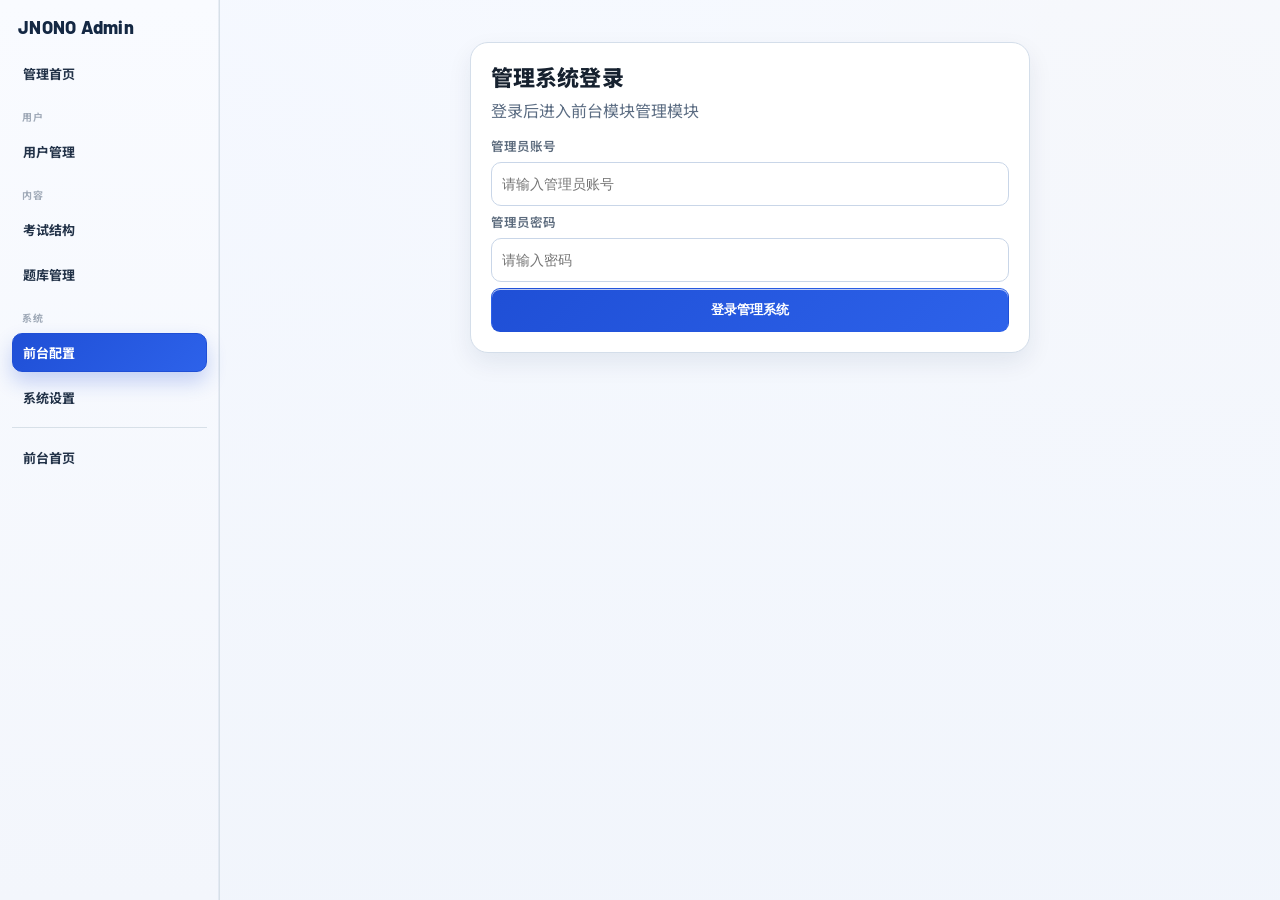
<file: admin-dashboard.html>
<!doctype html>
<html lang="zh-CN">
<head>
  <meta name="robots" content="noindex,nofollow">
  <meta charset="UTF-8" />
  <meta name="viewport" content="width=device-width, initial-scale=1.0" />
  <title>JNONO | 前台配置</title>
  <link rel="preconnect" href="https://fonts.googleapis.com" />
  <link rel="preconnect" href="https://fonts.gstatic.com" crossorigin />
  <link href="https://fonts.googleapis.com/css2?family=Noto+Sans+SC:wght@400;500;700;800&family=Barlow:wght@600;700;800&display=swap" rel="stylesheet" />
  <link rel="stylesheet" href="/styles.css?v=20260818c" />
</head>
<body class="admin-shell">
  <div class="admin-layout">
    <aside class="admin-sidebar">
      <div class="admin-sidebar-brand">JNONO Admin</div>
      <nav class="admin-sidebar-nav">
        <a href="/admin.html">管理首页</a>
        <span class="admin-nav-label">用户</span>
        <a href="/admin-members.html">用户管理</a>
        <span class="admin-nav-label">内容</span>
        <a href="/admin-structure.html">考试结构</a>
        <a href="/admin-questions.html">题库管理</a>
        <span class="admin-nav-label">系统</span>
        <a class="active" href="/admin-dashboard.html">前台配置</a>
        <a href="/admin-settings.html">系统设置</a>
        <hr class="admin-nav-divider" />
        <a href="/">前台首页</a>
      </nav>
      <div class="auth-actions admin-sidebar-auth">
        <span id="adminWelcome" class="welcome hidden"></span>
        <button class="btn ghost hidden" id="adminLogoutBtn">退出管理</button>
      </div>
    </aside>

    <main class="admin-content">
      <section id="adminLoginPanel" class="panel" style="max-width:560px;margin:30px auto 0;">
        <div class="panel-head">
          <h2>管理系统登录</h2>
          <p>登录后进入前台模块管理模块</p>
        </div>
        <form id="adminLoginForm" class="login-form" style="margin-top:14px;">
          <label>
            管理员账号
            <input id="adminEmailInput" type="email" required placeholder="请输入管理员账号" />
          </label>
          <label>
            管理员密码
            <input id="adminPasswordInput" type="password" required placeholder="请输入密码" />
          </label>
          <button class="btn primary" type="submit">登录管理系统</button>
        </form>
        <p id="adminLoginError" class="login-error hidden" style="color:#be2f2f"></p>
      </section>

      <section id="adminPanel" class="panel hidden">
        <div class="panel-head">
          <h2>前台模块管理（Dashboard）</h2>
          <p>控制前台首页/导航模块显示、可见范围、排序和跳转目标。</p>
        </div>

        <div class="panel" style="margin-top:12px;padding:14px;">
          <div class="panel-head">
            <h2>首页模块管理（Dashboard Modules）</h2>
            <p>控制前台 Dashboard 卡片的显示、排序、可见用户类型和跳转目标。</p>
          </div>
          <div class="filters">
            <label>
              module_code
              <input id="dashboardModuleCodeInput" type="text" placeholder="例如：resources_center" />
            </label>
            <label>
              模块标题
              <input id="dashboardModuleTitleInput" type="text" placeholder="例如：Resources" />
            </label>
            <label>
              module_type
              <select id="dashboardModuleTypeInput">
                <option value="exam_card">exam_card</option>
                <option value="practice_center">practice_center</option>
                <option value="mock_exam_entry">mock_exam_entry</option>
                <option value="progress_tracker">progress_tracker</option>
                <option value="course_video">course_video</option>
                <option value="course_audio">course_audio</option>
                <option value="live_stream">live_stream</option>
                <option value="resources">resources</option>
                <option value="account_settings">account_settings</option>
                <option value="custom_link">custom_link</option>
              </select>
            </label>
            <label>
              route_type
              <select id="dashboardRouteTypeInput">
                <option value="internal_page">internal_page</option>
                <option value="exam_home">exam_home</option>
                <option value="category_practice">category_practice</option>
                <option value="mock_exam">mock_exam</option>
                <option value="placeholder">placeholder</option>
                <option value="external_link">external_link</option>
              </select>
            </label>
            <label>
              route_target
              <input id="dashboardRouteTargetInput" type="text" placeholder="例如：practice_center / https://..." />
            </label>
            <label>
              linked_exam_code（可选）
              <input id="dashboardLinkedExamCodeInput" type="text" placeholder="例如：ca_general_b" />
            </label>
            <label>
              visible_for_exam_codes（逗号分隔）
              <input id="dashboardVisibleExamCodesInput" type="text" placeholder="例如：LAW_BUSINESS,B_GENERAL" />
            </label>
            <label>
              visible_for_membership_tiers（逗号分隔）
              <input id="dashboardVisibleTiersInput" type="text" placeholder="例如：pro_599,ai_999" />
            </label>
            <label>
              排序
              <input id="dashboardSortOrderInput" type="number" value="100" />
            </label>
            <label>
              badge_text
              <input id="dashboardBadgeTextInput" type="text" placeholder="例如：Coming Soon" />
            </label>
            <label class="toggle" style="align-self:flex-end;">
              <input id="dashboardModuleEnabledInput" type="checkbox" checked />
              <span>启用模块</span>
            </label>
            <label class="toggle" style="align-self:flex-end;">
              <input id="dashboardModulePlaceholderInput" type="checkbox" />
              <span>占位模块</span>
            </label>
          </div>
          <div class="catalog-actions">
            <button class="btn primary" id="createDashboardModuleBtn">新增模块</button>
            <button class="btn" id="reloadDashboardModulesBtn">刷新模块列表</button>
          </div>
          <div class="table-wrap table-scroll table-scroll-lg" style="margin-top:10px;">
            <table class="admin-table">
              <thead>
                <tr>
                  <th>module_code</th>
                  <th>标题</th>
                  <th>type</th>
                  <th>route</th>
                  <th>visible exam codes</th>
                  <th>tiers</th>
                  <th>排序</th>
                  <th>启用</th>
                  <th>操作</th>
                </tr>
              </thead>
              <tbody id="dashboardModulesTbody"></tbody>
            </table>
          </div>
          <p id="dashboardModulesMsg" class="register-success hidden" style="margin-top:8px;"></p>
        </div>

        <div class="panel" style="margin-top:12px;padding:14px;">
          <div class="panel-head">
            <h2>课程模块占位管理（Video / Audio / Live）</h2>
            <p>先维护可扩展内容结构与入口，不做播放器/直播实现。</p>
          </div>
          <div class="filters">
            <label>
              content_code
              <input id="courseContentCodeInput" type="text" placeholder="例如：video_law_intro" />
            </label>
            <label>
              标题
              <input id="courseContentTitleInput" type="text" placeholder="例如：Law Business 速览课" />
            </label>
            <label>
              content_type
              <select id="courseContentTypeInput">
                <option value="video">video</option>
                <option value="audio">audio</option>
                <option value="live">live</option>
              </select>
            </label>
            <label>
              linked_exam_code（可选）
              <input id="courseLinkedExamCodeInput" type="text" placeholder="例如：ca_general_b" />
            </label>
            <label>
              access_tier（可选）
              <select id="courseAccessTierInput">
                <option value="">不限</option>
                <option value="free">free</option>
                <option value="basic_399">basic_399</option>
                <option value="pro_599">pro_599</option>
                <option value="ai_999">ai_999</option>
              </select>
            </label>
            <label>
              排序
              <input id="courseSortOrderInput" type="number" value="100" />
            </label>
            <label class="toggle" style="align-self:flex-end;">
              <input id="courseEnabledInput" type="checkbox" checked />
              <span>启用</span>
            </label>
            <label class="toggle" style="align-self:flex-end;">
              <input id="coursePlaceholderInput" type="checkbox" checked />
              <span>占位</span>
            </label>
            <label style="flex:1 1 420px;">
              描述
              <input id="courseDescriptionInput" type="text" placeholder="例如：即将上线，敬请期待" />
            </label>
          </div>
          <div class="catalog-actions">
            <button class="btn primary" id="createCourseContentBtn">新增课程占位</button>
            <button class="btn" id="reloadCourseContentsBtn">刷新课程列表</button>
          </div>
          <div class="table-wrap table-scroll table-scroll-md" style="margin-top:10px;">
            <table class="admin-table">
              <thead>
                <tr>
                  <th>content_code</th>
                  <th>标题</th>
                  <th>type</th>
                  <th>linked_exam_code</th>
                  <th>tier</th>
                  <th>排序</th>
                  <th>启用</th>
                  <th>操作</th>
                </tr>
              </thead>
              <tbody id="courseContentsTbody"></tbody>
            </table>
          </div>
          <p id="courseContentsMsg" class="register-success hidden" style="margin-top:8px;"></p>
        </div>
      </section>
    </main>
  </div>

  <script src="/admin.js?v=20260903a" type="module"></script>
<!-- Cloudflare Web Analytics --><script defer src='https://static.cloudflareinsights.com/beacon.min.js' data-cf-beacon='{"token": "4b2bcc256ac741e8b45dcc4ad8f69bef"}'></script><!-- End Cloudflare Web Analytics -->
</body>
</html>
</file>
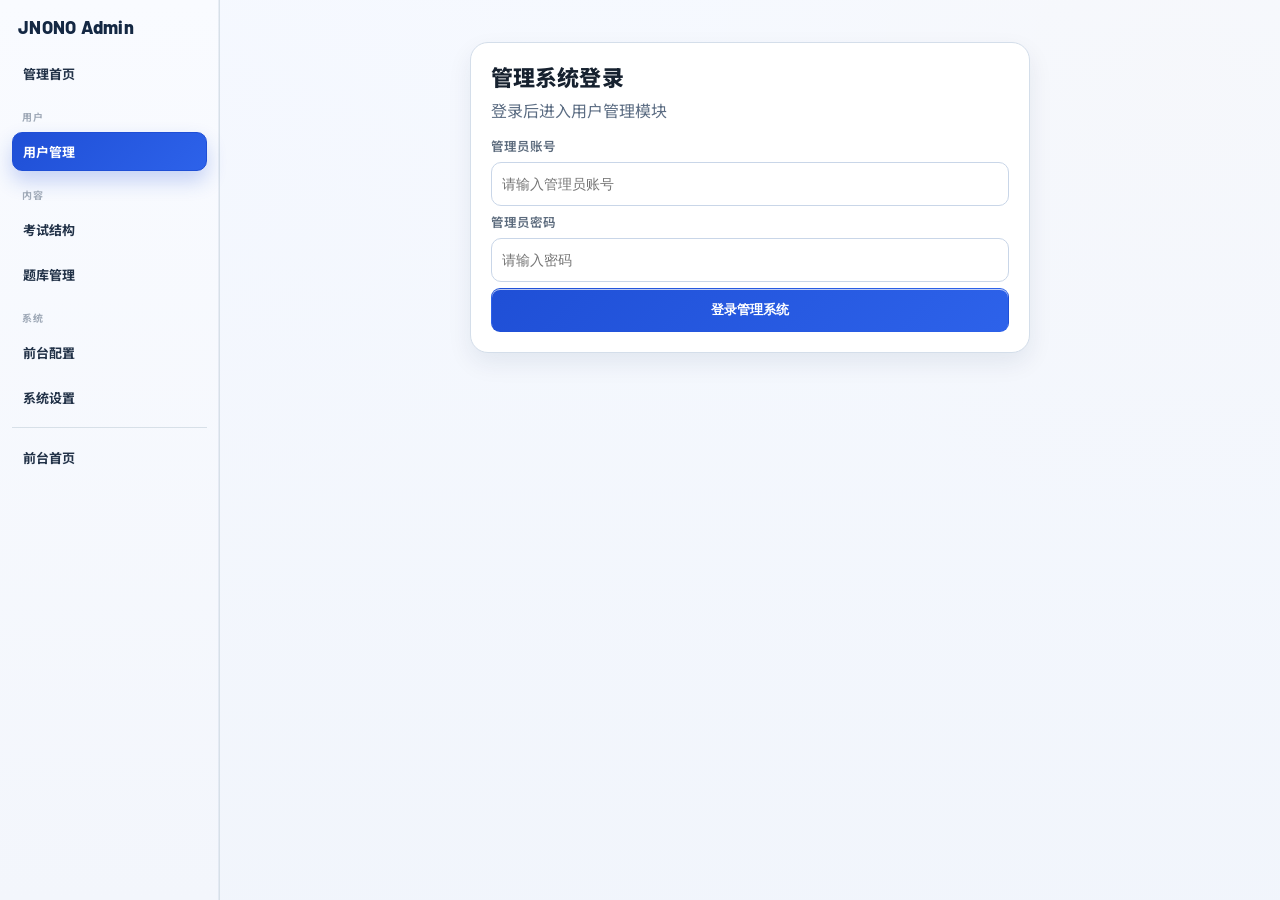
<file: admin-members.html>
<!doctype html>
<html lang="zh-CN">
<head>
  <meta name="robots" content="noindex,nofollow">
  <meta charset="UTF-8" />
  <meta name="viewport" content="width=device-width, initial-scale=1.0" />
  <title>JNONO | 用户管理</title>
  <link rel="preconnect" href="https://fonts.googleapis.com" />
  <link rel="preconnect" href="https://fonts.gstatic.com" crossorigin />
  <link href="https://fonts.googleapis.com/css2?family=Noto+Sans+SC:wght@400;500;700;800&family=Barlow:wght@600;700;800&display=swap" rel="stylesheet" />
  <link rel="stylesheet" href="/styles.css?v=20260818c" />
</head>
<body class="admin-shell">
  <div class="admin-layout">
    <aside class="admin-sidebar">
      <div class="admin-sidebar-brand">JNONO Admin</div>
      <nav class="admin-sidebar-nav">
        <a href="/admin.html">管理首页</a>
        <span class="admin-nav-label">用户</span>
        <a class="active" href="/admin-members.html">用户管理</a>
        <span class="admin-nav-label">内容</span>
        <a href="/admin-structure.html">考试结构</a>
        <a href="/admin-questions.html">题库管理</a>
        <span class="admin-nav-label">系统</span>
        <a href="/admin-dashboard.html">前台配置</a>
        <a href="/admin-settings.html">系统设置</a>
        <hr class="admin-nav-divider" />
        <a href="/">前台首页</a>
      </nav>
      <div class="auth-actions admin-sidebar-auth">
        <span id="adminWelcome" class="welcome hidden"></span>
        <button class="btn ghost hidden" id="adminLogoutBtn">退出管理</button>
      </div>
    </aside>

    <main class="admin-content">
      <section id="adminLoginPanel" class="panel" style="max-width:560px;margin:30px auto 0;">
        <div class="panel-head">
          <h2>管理系统登录</h2>
          <p>登录后进入用户管理模块</p>
        </div>
        <form id="adminLoginForm" class="login-form" style="margin-top:14px;">
          <label>
            管理员账号
            <input id="adminEmailInput" type="email" required placeholder="请输入管理员账号" />
          </label>
          <label>
            管理员密码
            <input id="adminPasswordInput" type="password" required placeholder="请输入密码" />
          </label>
          <button class="btn primary" type="submit">登录管理系统</button>
        </form>
        <p id="adminLoginError" class="login-error hidden" style="color:#be2f2f"></p>
      </section>

      <section id="adminPanel" class="panel hidden">
        <div class="panel-head">
          <h2>用户管理</h2>
          <p>会员列表 → 选择用户 → 编辑会员设置、考试绑定与学习进度，一页完成。</p>
        </div>

        <!-- A. 用户列表 -->
        <div class="panel" style="margin-top:12px;padding:14px;">
          <div class="panel-head">
            <h2>用户列表</h2>
          </div>
          <div class="catalog-actions" style="align-items:center;">
            <button class="btn" id="reloadUsersBtn">刷新列表</button>
            <label class="toggle" style="margin-left:6px;">
              <input id="showArchivedUsersToggle" type="checkbox" />
              <span>显示已归档账号</span>
            </label>
          </div>
          <div class="table-wrap table-scroll table-scroll-lg" style="margin-top:10px;">
            <table class="admin-table" id="usersTable">
              <thead>
                <tr id="usersHeadRow"></tr>
              </thead>
              <tbody id="usersTbody"></tbody>
            </table>
          </div>
          <p id="adminSaveMsg" class="register-success hidden" style="margin-top:8px;"></p>
        </div>

        <!-- B. 用户摘要 -->
        <div class="panel" style="margin-top:12px;padding:14px;">
          <div class="panel-head">
            <h2>用户摘要</h2>
            <p>选中用户后显示，包含会员状态与学习进度概览。</p>
          </div>
          <div class="member-summary-card">
            <article>
              <h4>姓名</h4>
              <div id="memberSummaryName">未选择用户</div>
            </article>
            <article>
              <h4>昵称</h4>
              <div id="memberSummaryNickname">--</div>
            </article>
            <article>
              <h4>邮箱</h4>
              <div id="memberSummaryEmail">--</div>
            </article>
            <article>
              <h4>手机号</h4>
              <div id="memberSummaryPhone">--</div>
            </article>
            <article>
              <h4>会员计划</h4>
              <div id="memberSummaryTier">--</div>
            </article>
            <article>
              <h4>账号状态</h4>
              <div id="memberSummaryStatus">--</div>
            </article>
            <article>
              <h4>到期时间</h4>
              <div id="memberSummaryExpires">--</div>
            </article>
            <article>
              <h4>学习进度</h4>
              <div id="progressSummaryPercent">--</div>
            </article>
            <article>
              <h4>CSLB 申请状态</h4>
              <div id="progressSummaryApplication">--</div>
            </article>
            <article>
              <h4>考试预约状态</h4>
              <div id="progressSummaryScheduled">--</div>
            </article>
            <article style="grid-column:span 2;">
              <h4>已分配考试</h4>
              <div id="memberSummaryExams">--</div>
            </article>
            <article style="grid-column:span 2;">
              <h4>备注</h4>
              <div id="memberSummaryNotes">--</div>
            </article>
          </div>
          <!-- 隐藏的重复摘要元素，供 admin.js 写入不显示的字段 -->
          <div style="display:none;">
            <div id="progressSummaryName"></div>
            <div id="progressSummaryEmail"></div>
            <div id="progressSummaryExams"></div>
            <div id="progressSummaryTier"></div>
            <div id="progressSummaryUpdated"></div>
          </div>
        </div>

        <!-- C. 编辑设置 -->
        <div class="panel" style="margin-top:12px;padding:14px;">
          <div class="panel-head">
            <h2>编辑设置</h2>
            <p>选择用户后编辑会员计划、权限与学习进度，保存后立即生效。</p>
          </div>

          <!-- 用户选择 -->
          <div class="filters">
            <label style="min-width:280px;">
              搜索用户（姓名 / 昵称 / 邮箱）
              <input id="progressUserSearchInput" type="text" placeholder="输入关键词后筛选" />
            </label>
            <label style="flex:1 1 320px;">
              当前编辑用户
              <select id="userAssignSelect"></select>
            </label>
            <label>
              当前计划（只读）
              <input id="userAssignTierInput" type="text" readonly placeholder="--" />
            </label>
          </div>
          <p id="progressSelectedUserLabel" class="admin-help-text" style="margin-top:6px;">当前未选择用户</p>
          <div id="progressUserSearchResults" class="progress-user-results" style="margin-top:8px;"></div>

          <!-- C1. 会员计划与账号状态 -->
          <div class="panel" style="margin-top:14px;padding:12px;">
            <div class="panel-head">
              <h2>会员计划与账号状态</h2>
            </div>
            <div class="filters">
              <label>
                会员计划
                <select id="userAssignMembershipTierInput">
                  <option value="free">Trial</option>
                  <option value="basic_399">Basic</option>
                  <option value="pro_599">Pro</option>
                  <option value="ai_999">AI</option>
                </select>
              </label>
              <label>
                账号状态
                <select id="userAssignAccountStatusInput">
                  <option value="active">Active</option>
                  <option value="suspended">Archived</option>
                  <option value="deleted">Deleted（执行删除）</option>
                </select>
              </label>
              <label>
                到期时间（可修改）
                <input id="userAssignMembershipExpiresInput" type="date" placeholder="YYYY-MM-DD" />
                <small style="color:#6b7a8c;font-size:11px;">留空不变，修改后保存生效</small>
              </label>
            </div>
          </div>

          <!-- C2. 内容权限覆盖 -->
          <div class="panel" style="margin-top:10px;padding:12px;">
            <div class="panel-head">
              <h2>内容权限覆盖</h2>
              <p>默认跟随套餐，可人工覆盖。</p>
            </div>
            <div class="filters">
              <label>
                中文辅助
                <select id="userBilingualEnabledInput">
                  <option value="">按套餐默认</option>
                  <option value="1">强制启用</option>
                  <option value="0">强制禁用</option>
                </select>
              </label>
              <label>
                解析
                <select id="userExplanationEnabledInput">
                  <option value="">按套餐默认</option>
                  <option value="1">强制启用</option>
                  <option value="0">强制禁用</option>
                </select>
              </label>
              <label>
                记忆技巧
                <select id="userMemoryTipsEnabledInput">
                  <option value="">按套餐默认</option>
                  <option value="1">强制启用</option>
                  <option value="0">强制禁用</option>
                </select>
              </label>
            </div>
            <p id="memberPermissionEffectiveHint" class="admin-help-text" style="margin-top:6px;"></p>
          </div>

          <!-- C3. 基础资料 -->
          <div class="panel" style="margin-top:10px;padding:12px;">
            <div class="panel-head">
              <h2>基础资料（只读）</h2>
              <p>用户在前台账号设置中自行维护。</p>
            </div>
            <div class="filters">
              <label>
                姓名
                <input id="userAssignNameInput" type="text" readonly placeholder="--" />
              </label>
              <label>
                昵称
                <input id="userAssignNicknameInput" type="text" readonly placeholder="--" />
              </label>
              <label>
                邮箱
                <input id="userAssignEmailInput" type="text" readonly placeholder="--" />
              </label>
              <label>
                手机号
                <input id="userAssignPhoneInput" type="text" readonly placeholder="未绑定" />
              </label>
            </div>
          </div>

          <!-- C4. 考试绑定 -->
          <div class="panel" style="margin-top:10px;padding:12px;">
            <div class="panel-head">
              <h2>考试绑定</h2>
              <p>按可选项勾选，同步自 Structure 配置。</p>
            </div>
            <div id="progressAssignedExamOptions" class="progress-exam-options" style="margin-top:8px;"></div>
            <p id="progressAssignedExamSummary" class="admin-help-text" style="margin-top:8px;">当前未分配考试</p>
            <input id="assignedExamCodesInput" type="hidden" />
            <div class="filters" style="margin-top:8px;">
              <label style="flex:1 1 320px;">
                分配模块标签（可选）
                <input id="assignedModuleTagsInput" type="text" placeholder="例如：mock,course" />
              </label>
            </div>
          </div>

          <!-- C5. 学习 & 执照进度 -->
          <div class="panel" style="margin-top:10px;padding:12px;">
            <div class="panel-head">
              <h2>学习 & 执照进度</h2>
            </div>
            <div class="filters">
              <label class="toggle" style="align-self:flex-end;">
                <input id="progressEnrolledInput" type="checkbox" checked />
                <span>已报名（enrolled）</span>
              </label>
              <label>
                申请编号
                <input id="progressApplicationNumberInput" type="text" placeholder="可为空" />
              </label>
            </div>
            <div class="filters">
              <label>
                学习进度（0–100）
                <input id="progressPercentInput" type="number" min="0" max="100" value="0" />
              </label>
              <label class="toggle" style="align-self:flex-end;">
                <input id="progressStudyStartedInput" type="checkbox" />
                <span>已开始学习</span>
              </label>
            </div>
            <div class="filters">
              <label>
                考试日期
                <input id="progressExamDateInput" type="date" />
              </label>
              <label class="toggle" style="align-self:flex-end;">
                <input id="progressExamScheduledInput" type="checkbox" />
                <span>已预约考试</span>
              </label>
              <label class="toggle" style="align-self:flex-end;">
                <input id="progressExamPassedInput" type="checkbox" />
                <span>已通过考试</span>
              </label>
            </div>
            <div class="filters">
              <label style="flex:1 1 420px;">
                备注
                <input id="progressNotesInput" type="text" placeholder="管理员备注" />
              </label>
            </div>
          </div>

          <!-- 操作按钮 -->
          <div class="catalog-actions" style="margin-top:14px;">
            <button class="btn" id="reloadUserAssignmentBtn">加载用户数据</button>
            <button class="btn primary" id="saveUserAssignmentBtn" data-default-text="保存设置">保存设置</button>
          </div>
          <p id="userAssignmentMsg" class="register-success hidden" style="margin-top:8px;"></p>
        </div>
      </section>
    </main>
  </div>

  <script src="/admin.js?v=20260903a" type="module"></script>
<!-- Cloudflare Web Analytics --><script defer src='https://static.cloudflareinsights.com/beacon.min.js' data-cf-beacon='{"token": "4b2bcc256ac741e8b45dcc4ad8f69bef"}'></script><!-- End Cloudflare Web Analytics -->
</body>
</html>
</file>
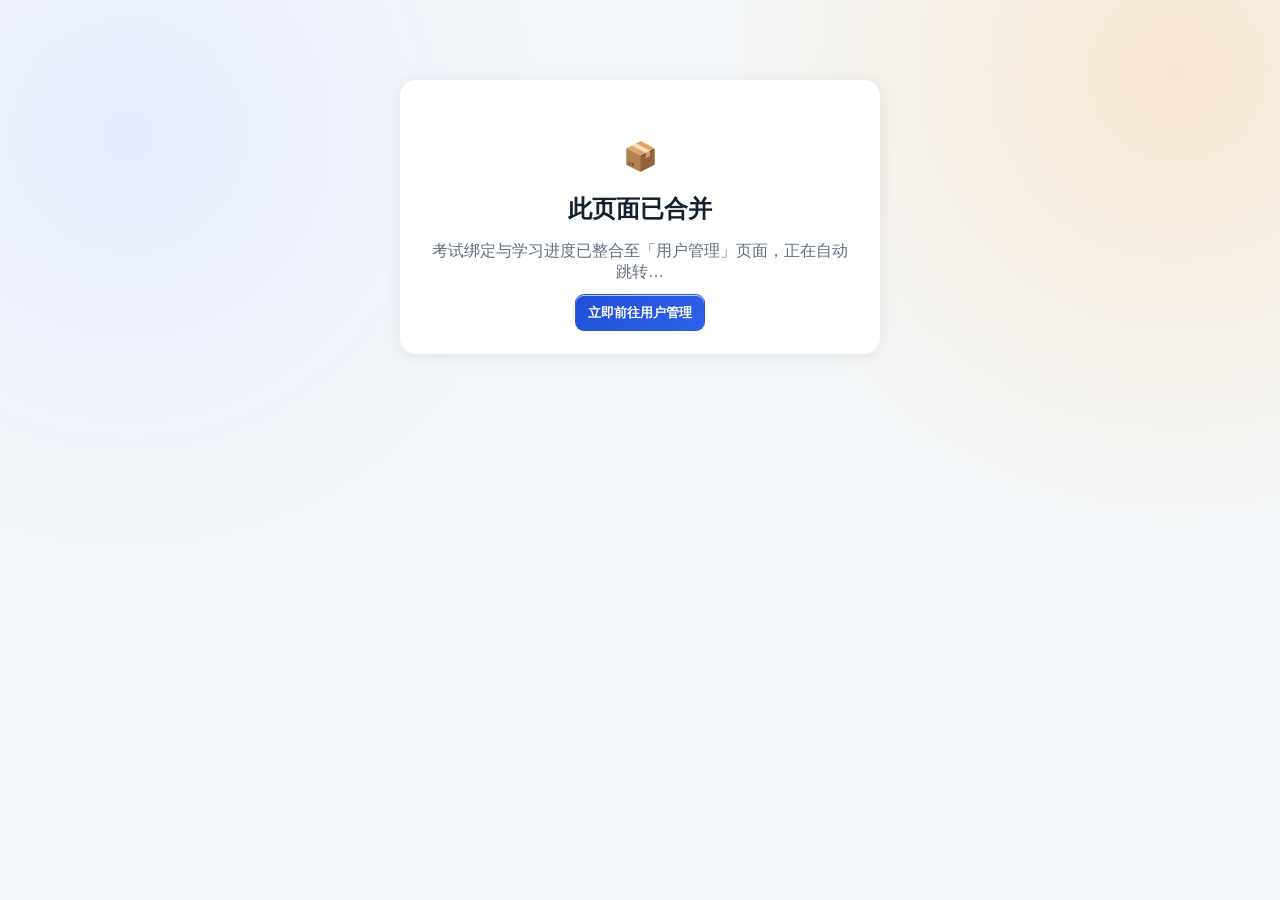
<file: admin-progress.html>
<!doctype html>
<html lang="zh-CN">
<head>
  <meta name="robots" content="noindex,nofollow">
  <meta charset="UTF-8" />
  <meta name="viewport" content="width=device-width, initial-scale=1.0" />
  <title>JNONO | 已迁移</title>
  <link rel="stylesheet" href="/styles.css?v=20260818c" />
  <meta http-equiv="refresh" content="3;url=/admin-members.html" />
</head>
<body class="admin-shell">
  <div style="max-width:480px;margin:80px auto;padding:32px;background:#fff;border-radius:16px;box-shadow:0 2px 16px rgba(0,0,0,0.08);text-align:center;">
    <p style="font-size:28px;margin-bottom:12px;">📦</p>
    <h2 style="margin-bottom:8px;">此页面已合并</h2>
    <p style="color:#5f6d82;margin-bottom:20px;">考试绑定与学习进度已整合至「用户管理」页面，正在自动跳转…</p>
    <a href="/admin-members.html" class="btn primary" style="text-decoration:none;">立即前往用户管理</a>
  </div>
</body>
</html>
</file>
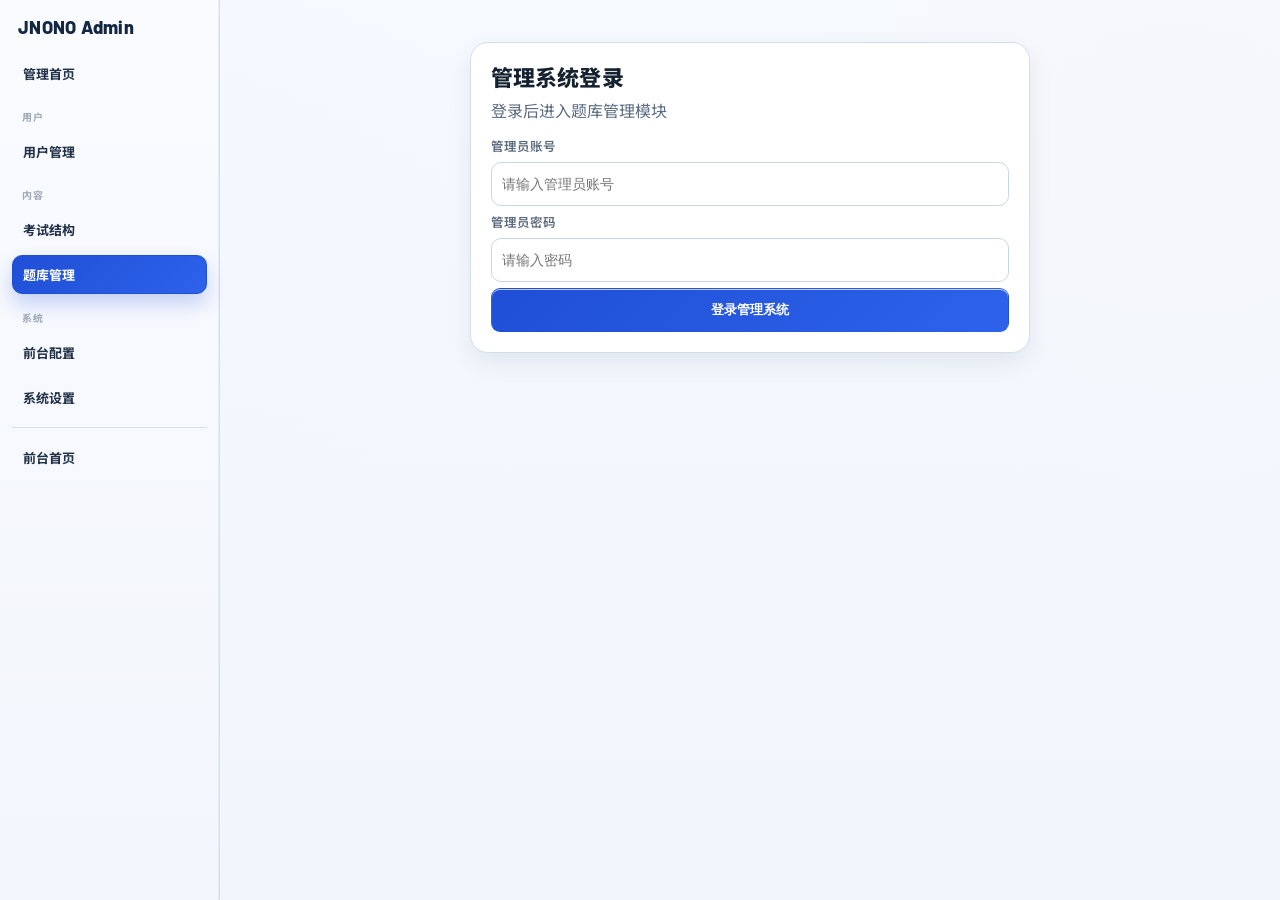
<file: admin-questions.html>
<!doctype html>
<html lang="zh-CN">
<head>
  <meta name="robots" content="noindex,nofollow">
  <meta charset="UTF-8" />
  <meta name="viewport" content="width=device-width, initial-scale=1.0" />
  <title>JNONO | 题库管理</title>
  <link rel="preconnect" href="https://fonts.googleapis.com" />
  <link rel="preconnect" href="https://fonts.gstatic.com" crossorigin />
  <link href="https://fonts.googleapis.com/css2?family=Noto+Sans+SC:wght@400;500;700;800&family=Barlow:wght@600;700;800&display=swap" rel="stylesheet" />
  <link rel="stylesheet" href="/styles.css?v=20260818c" />
</head>
<body class="admin-shell">
  <div class="admin-layout">
    <aside class="admin-sidebar">
      <div class="admin-sidebar-brand">JNONO Admin</div>
      <nav class="admin-sidebar-nav">
        <a href="/admin.html">管理首页</a>
        <span class="admin-nav-label">用户</span>
        <a href="/admin-members.html">用户管理</a>
        <span class="admin-nav-label">内容</span>
        <a href="/admin-structure.html">考试结构</a>
        <a class="active" href="/admin-questions.html">题库管理</a>
        <span class="admin-nav-label">系统</span>
        <a href="/admin-dashboard.html">前台配置</a>
        <a href="/admin-settings.html">系统设置</a>
        <hr class="admin-nav-divider" />
        <a href="/">前台首页</a>
      </nav>
      <div class="auth-actions admin-sidebar-auth">
        <span id="adminWelcome" class="welcome hidden"></span>
        <button class="btn ghost hidden" id="adminLogoutBtn">退出管理</button>
      </div>
    </aside>

    <main class="admin-content">
      <section id="adminLoginPanel" class="panel" style="max-width:560px;margin:30px auto 0;">
        <div class="panel-head">
          <h2>管理系统登录</h2>
          <p>登录后进入题库管理模块</p>
        </div>
        <form id="adminLoginForm" class="login-form" style="margin-top:14px;">
          <label>
            管理员账号
            <input id="adminEmailInput" type="email" required placeholder="请输入管理员账号" />
          </label>
          <label>
            管理员密码
            <input id="adminPasswordInput" type="password" required placeholder="请输入密码" />
          </label>
          <button class="btn primary" type="submit">登录管理系统</button>
        </form>
        <p id="adminLoginError" class="login-error hidden" style="color:#be2f2f"></p>
      </section>

      <section id="adminPanel" class="panel hidden">
      <div class="panel-head">
        <h2>题库管理</h2>
        <p>权限分类 / 考试分类 / 题库导入 / 题目管理 / 翻译校对</p>
      </div>

      <!-- 权限分类 -->
      <div class="panel-head" style="margin-top:16px;">
        <h2>权限分类管理</h2>
        <p>用于会员授权（如 b_license / c_license）。不作为题目分类字典。</p>
      </div>
      <details id="categoryCreateCollapse" class="admin-collapsible">
        <summary>新增分类</summary>
        <div class="admin-collapsible-body">
          <div class="filters">
            <label>
              分类 Key
              <input id="categoryKeyInput" type="text" placeholder="例如：b_license" />
            </label>
            <label>
              分类名称
              <input id="categoryNameInput" type="text" placeholder="例如：B License" />
            </label>
            <label>
              排序
              <input id="categorySortInput" type="number" value="100" />
            </label>
            <label class="toggle" style="align-self:flex-end;">
              <input id="categoryEnabledInput" type="checkbox" checked />
              <span>启用分类</span>
            </label>
          </div>
          <div class="catalog-actions">
            <button class="btn primary" id="createCategoryBtn">新增分类</button>
            <button class="btn" id="reloadCategoriesBtn">刷新分类</button>
          </div>
        </div>
      </details>
      <div class="table-wrap table-scroll table-scroll-sm">
        <table class="admin-table" id="categoriesTable">
          <thead>
            <tr>
              <th>Key</th>
              <th>名称</th>
              <th>排序</th>
              <th>启用</th>
              <th>操作</th>
            </tr>
          </thead>
          <tbody id="categoriesTbody"></tbody>
        </table>
      </div>
      <p id="categoryMsg" class="register-success hidden" style="color:#0b6b53"></p>

      <hr style="margin:18px 0;border:none;border-top:1px solid #d7e0e8;" />

      <!-- 考试分类 -->
      <div class="panel-head">
        <h2>考试分类管理</h2>
        <p>按考试维护分类（用于分类练习与导入映射）。</p>
      </div>
      <div class="panel" style="margin-top:12px;padding:14px;">
        <div class="filters">
          <label>
            所属考试
            <select id="examCategoryManageExamSelect"></select>
          </label>
          <label>
            分类代码（category_code）
            <input id="examCategoryCodeInput" type="text" placeholder="例如：BUSINESS_FINANCES" />
          </label>
          <label>
            分类名称（英文）
            <input id="examCategoryNameInput" type="text" placeholder="例如：Business Finances" />
          </label>
          <label>
            分类名称（中文）
            <input id="examCategoryNameZhInput" type="text" placeholder="例如：商业财务" />
          </label>
          <label>
            排序
            <input id="examCategorySortInput" type="number" value="100" />
          </label>
          <label class="toggle" style="align-self:flex-end;">
            <input id="examCategoryEnabledInput" type="checkbox" checked />
            <span>启用分类</span>
          </label>
        </div>
        <div class="catalog-actions">
          <button class="btn primary" id="createExamCategoryBtn">新增考试分类</button>
          <button class="btn" id="reloadExamCategoriesBtn">刷新考试分类</button>
        </div>
        <div class="table-wrap table-scroll table-scroll-sm" style="margin-top:10px;">
          <table class="admin-table" id="examCategoriesTable">
            <thead>
              <tr>
                <th>exam_code</th>
                <th>category_code</th>
                <th>名称</th>
                <th>中文名</th>
                <th>排序</th>
                <th>启用</th>
                <th>操作</th>
              </tr>
            </thead>
            <tbody id="examCategoriesTbody"></tbody>
          </table>
        </div>
        <p id="examCategoryMsg" class="register-success hidden" style="margin-top:10px;color:#0b6b53"></p>
      </div>

      <hr style="margin:18px 0;border:none;border-top:1px solid #d7e0e8;" />

      <!-- 题库导入 -->
      <div class="panel-head">
        <h2>题库导入中心</h2>
        <p>支持简单版（纯英文）和完整版（中英扩展字段）两种 CSV 导入。</p>
      </div>
      <div class="catalog-actions">
        <a class="btn" href="/templates/questions_template.csv" download>下载CSV模板</a>
        <a class="btn" href="/templates/questions_template_full.csv" download>下载完整版CSV模板</a>
        <button class="btn" id="exportBankCsvBtn">导出当前题库CSV</button>
        <button class="btn" id="exportBankBtn">导出当前题库JSON</button>
        <button class="btn ghost" id="resetBankBtn">重置为默认题库</button>
      </div>
      <div class="panel" style="margin-top:12px;padding:14px;">
        <div class="filters" style="gap:10px;align-items:flex-end;">
          <label style="flex:0 0 180px;max-width:180px;">
            导入模式
            <select id="importModeSelect">
              <option value="auto" selected>自动识别</option>
              <option value="simple">简单版（纯英文）</option>
              <option value="full">完整版（中英扩展）</option>
            </select>
          </label>
          <label style="flex:0 0 260px;max-width:260px;">
            默认考试（可选，简单版建议必选）
            <select id="importExamSelect"></select>
          </label>
          <label style="flex:0 0 260px;max-width:260px;">
            默认分类（可选）
            <select id="importCategoryCodeSelect"></select>
          </label>
          <label style="flex:0 0 180px;max-width:180px;">
            重复ID处理
            <select id="importDuplicateModeSelect">
              <option value="update" selected>更新原题</option>
              <option value="rewrite">自动改写ID</option>
            </select>
          </label>
          <label class="toggle" style="align-self:flex-end;min-width:180px;">
            <input id="importAutoCreateCategoryInput" type="checkbox" />
            <span>分类不存在时自动创建</span>
          </label>
          <label style="flex:1 1 320px;">
            选择导入文件（CSV）
            <input id="csvFileInput" type="file" accept=".csv,text/csv" />
          </label>
        </div>
        <div class="catalog-actions">
          <button class="btn primary" id="importCsvBtn">导入题库</button>
          <button class="btn" id="refreshBankStatsBtn">刷新题库统计</button>
        </div>
        <p id="importMsg" class="register-success hidden" style="margin-top:10px;"></p>
      </div>

      <div class="panel" style="margin-top:12px;padding:14px;">
        <div class="panel-head">
          <h2>题库统计</h2>
          <p>导入后可在这里核对数据量</p>
        </div>
        <div id="bankStats" class="progress-cards" style="margin-top:12px;"></div>
      </div>

      <!-- 题目管理 -->
      <details id="questionManagerSection" class="panel admin-collapsible admin-collapsible-panel" style="margin-top:12px;padding:14px;">
        <summary>题目管理（筛选 / 暂停 / 删除）</summary>
        <div class="admin-collapsible-body">
          <div class="panel-head">
            <p>按分类/考试/状态筛选题目，支持快速暂停、恢复和软删除。</p>
          </div>
          <div class="filters">
            <label>
              分类筛选
              <select id="qmCategoryFilter"></select>
            </label>
            <label>
              考试筛选
              <select id="qmExamFilter"></select>
            </label>
            <label>
              状态筛选
              <select id="qmStatusFilter">
                <option value="all">全部</option>
                <option value="active">active</option>
                <option value="inactive">inactive</option>
              </select>
            </label>
            <label class="toggle" style="align-self:flex-end;">
              <input id="qmIncludeDeletedToggle" type="checkbox" />
              <span>包含已删除</span>
            </label>
            <label>
              关键词
              <input id="qmKeywordInput" type="text" placeholder="按题干/ID/选项关键词搜索" />
            </label>
          </div>
          <div class="catalog-actions">
            <button class="btn primary" id="qmSearchBtn">查询题目</button>
            <button class="btn" id="qmResetBtn">重置筛选</button>
            <button class="btn" id="qmRefreshBtn">刷新列表</button>
          </div>
          <div class="catalog-actions" style="margin-top:8px;align-items:center;gap:8px;flex-wrap:wrap;">
            <button class="btn" id="qmSelectPageBtn">全选当前页</button>
            <button class="btn" id="qmClearSelectionBtn">取消全选</button>
            <button class="btn" id="qmBulkInactiveBtn" disabled>批量暂停题目</button>
            <button class="btn" id="qmBulkActiveBtn" disabled>批量恢复题目</button>
            <button class="btn ghost" id="qmBulkDeleteBtn" disabled>批量删除题目</button>
            <span id="qmSelectedCount" style="font-size:13px;color:#5f6d82;">已选 0 题</span>
          </div>
          <div class="table-wrap table-scroll table-scroll-lg" style="margin-top:10px;">
            <table class="admin-table" id="qmTable">
              <thead>
                <tr>
                  <th style="width:44px;">选择</th>
                  <th>question_id</th>
                  <th>题干预览</th>
                  <th>exam_code</th>
                  <th>category</th>
                  <th>status</th>
                  <th>updated_at</th>
                  <th>操作</th>
                </tr>
              </thead>
              <tbody id="qmTbody"></tbody>
            </table>
          </div>
          <div class="catalog-actions" style="align-items:center;justify-content:flex-end;gap:8px;">
            <button class="btn" id="qmPrevBtn">上一页</button>
            <span id="qmPageInfo" style="font-size:13px;color:#5f6d82;">--</span>
            <button class="btn" id="qmNextBtn">下一页</button>
          </div>
          <p id="qmMsg" class="register-success hidden" style="margin-top:8px;"></p>
        </div>
      </details>

      <!-- 翻译校对（原 admin-translation.html） -->
      <details id="translationReviewSection" class="panel admin-collapsible admin-collapsible-panel" style="margin-top:12px;padding:14px;">
        <summary>翻译校对</summary>
        <div class="admin-collapsible-body">
          <div class="panel-head">
            <p>导入英文题后可在此校对中文翻译，保存后前台立即生效。</p>
          </div>
          <div class="filters">
            <label>
              考试分类
              <select id="reviewExamSelect"></select>
            </label>
            <label>
              题目
              <select id="reviewQuestionSelect"></select>
            </label>
          </div>
          <p id="reviewEditorEmpty" class="admin-help-text" style="margin-top:14px;padding:12px;text-align:center;">请先在上方选择考试分类和题目，编辑区将在选题后显示。</p>
          <div id="reviewEditorPanel" class="panel hidden" style="margin-top:12px;padding:12px;">
            <p style="margin:0 0 10px;color:#5f6d82;">
              翻译状态：<strong id="reviewTranslationStatus">--</strong>
            </p>
            <div class="filters" style="gap:10px;margin-bottom:10px;">
              <label style="max-width:220px;">
                题目状态
                <select id="reviewQuestionStatus">
                  <option value="active">active</option>
                  <option value="inactive">inactive</option>
                  <option value="deleted">deleted</option>
                </select>
              </label>
              <label style="min-width:280px;">
                归属考试（exam_code）
                <select id="reviewTargetExamSelect"></select>
              </label>
            </div>
            <label>
              英文题干（只读）
              <textarea id="reviewPromptEn" rows="2" readonly></textarea>
            </label>
            <label>
              中文题干（可编辑）
              <textarea id="reviewPromptZh" rows="2"></textarea>
            </label>
            <label>
              英文选项（只读）
              <textarea id="reviewOptionsEn" rows="4" readonly></textarea>
            </label>
            <label>
              中文选项（可编辑，每行一个）
              <textarea id="reviewOptionsZh" rows="4"></textarea>
            </label>
            <label>
              英文解析（只读）
              <textarea id="reviewExplanationEn" rows="3" readonly></textarea>
            </label>
            <label>
              Memory Trick（可编辑）
              <textarea id="reviewMemoryTrick" rows="2" placeholder="可选：输入记忆技巧或答题技巧"></textarea>
              <p style="margin-top:6px;font-size:12px;color:#7b8798;">用于填写中文记忆技巧 / 快速记忆口诀 / 易错提醒，可留空。</p>
            </label>
            <label>
              中文解析（可编辑）
              <textarea id="reviewExplanationZh" rows="3"></textarea>
            </label>
            <label>
              英文考点分析（只读）
              <textarea id="reviewKeyPointEn" rows="2" readonly></textarea>
            </label>
            <label>
              中文考点分析（可编辑）
              <textarea id="reviewKeyPointZh" rows="2"></textarea>
            </label>
            <label>
              英文答题理由（只读）
              <textarea id="reviewReasoningEn" rows="3" readonly></textarea>
            </label>
            <label>
              中文答题理由（可编辑）
              <textarea id="reviewReasoningZh" rows="3"></textarea>
            </label>
            <label>
              中文题型（可编辑）
              <input id="reviewQuestionTypeZh" type="text" placeholder="例如：安全管理" />
            </label>
            <div class="catalog-actions">
              <button class="btn primary" id="saveReviewBtn">保存中文翻译</button>
            </div>
            <p id="reviewSaveMsg" class="register-success hidden" style="margin-top:8px;"></p>
          </div>
        </div>
      </details>

      </section>
    </main>
  </div>

  <script src="/admin.js?v=20260903a" type="module"></script>
<!-- Cloudflare Web Analytics --><script defer src='https://static.cloudflareinsights.com/beacon.min.js' data-cf-beacon='{"token": "4b2bcc256ac741e8b45dcc4ad8f69bef"}'></script><!-- End Cloudflare Web Analytics -->
</body>
</html>
</file>
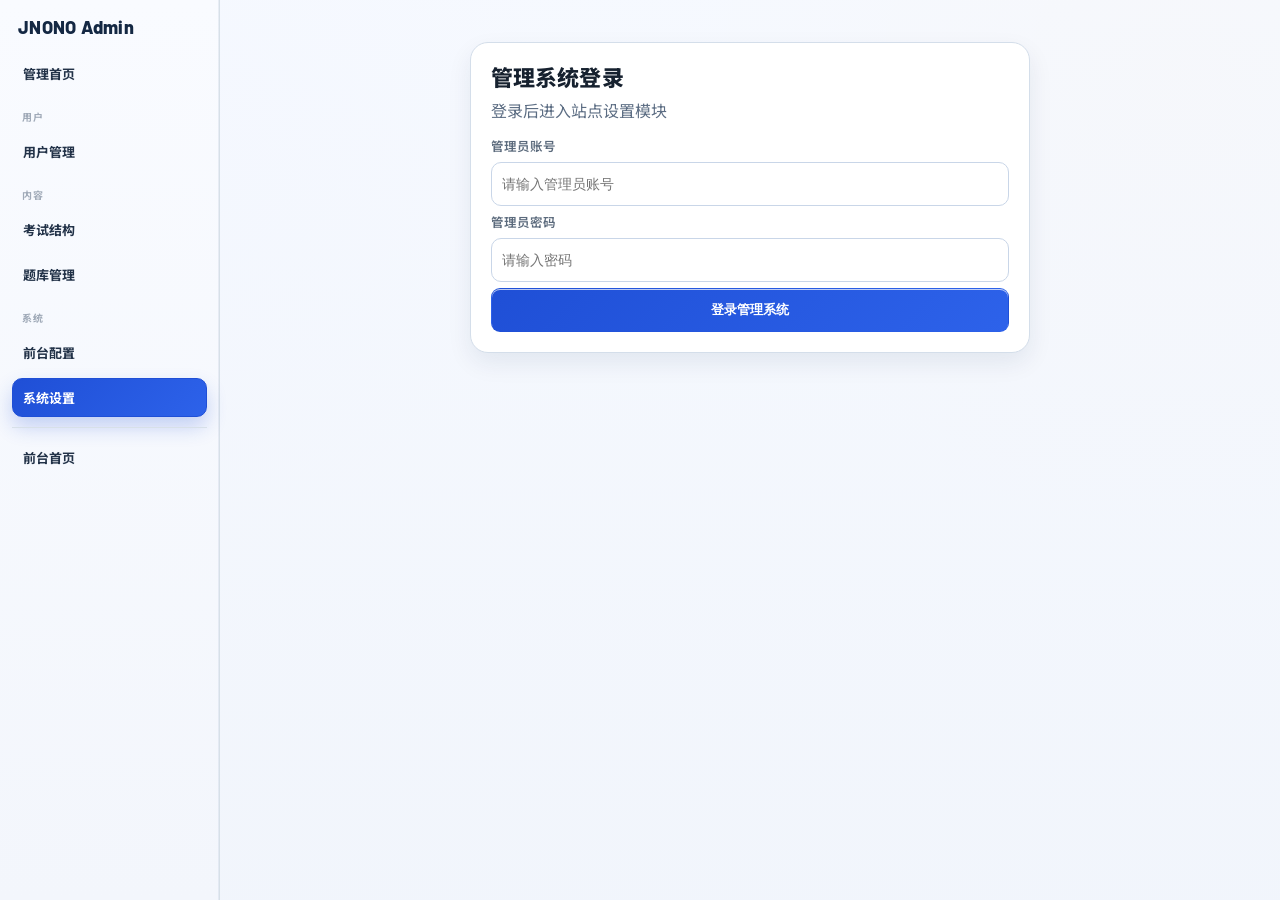
<file: admin-settings.html>
<!doctype html>
<html lang="zh-CN">
<head>
  <meta name="robots" content="noindex,nofollow">
  <meta charset="UTF-8" />
  <meta name="viewport" content="width=device-width, initial-scale=1.0" />
  <title>JNONO | 系统设置</title>
  <link rel="preconnect" href="https://fonts.googleapis.com" />
  <link rel="preconnect" href="https://fonts.gstatic.com" crossorigin />
  <link href="https://fonts.googleapis.com/css2?family=Noto+Sans+SC:wght@400;500;700;800&family=Barlow:wght@600;700;800&display=swap" rel="stylesheet" />
  <link rel="stylesheet" href="/styles.css?v=20260818c" />
</head>
<body class="admin-shell">
  <div class="admin-layout">
    <aside class="admin-sidebar">
      <div class="admin-sidebar-brand">JNONO Admin</div>
      <nav class="admin-sidebar-nav">
        <a href="/admin.html">管理首页</a>
        <span class="admin-nav-label">用户</span>
        <a href="/admin-members.html">用户管理</a>
        <span class="admin-nav-label">内容</span>
        <a href="/admin-structure.html">考试结构</a>
        <a href="/admin-questions.html">题库管理</a>
        <span class="admin-nav-label">系统</span>
        <a href="/admin-dashboard.html">前台配置</a>
        <a class="active" href="/admin-settings.html">系统设置</a>
        <hr class="admin-nav-divider" />
        <a href="/">前台首页</a>
      </nav>
      <div class="auth-actions admin-sidebar-auth">
        <span id="adminWelcome" class="welcome hidden"></span>
        <button class="btn ghost hidden" id="adminLogoutBtn">退出管理</button>
      </div>
    </aside>

    <main class="admin-content">
      <section id="adminLoginPanel" class="panel" style="max-width:560px;margin:30px auto 0;">
        <div class="panel-head">
          <h2>管理系统登录</h2>
          <p>登录后进入站点设置模块</p>
        </div>
        <form id="adminLoginForm" class="login-form" style="margin-top:14px;">
          <label>
            管理员账号
            <input id="adminEmailInput" type="email" required placeholder="请输入管理员账号" />
          </label>
          <label>
            管理员密码
            <input id="adminPasswordInput" type="password" required placeholder="请输入密码" />
          </label>
          <button class="btn primary" type="submit">登录管理系统</button>
        </form>
        <p id="adminLoginError" class="login-error hidden" style="color:#be2f2f"></p>
      </section>

      <section id="adminPanel" class="panel hidden">
        <div class="panel-head">
          <h2>站点设置（Settings）</h2>
          <p>仅保留站点级全局配置：微信联系、会员价格与限时活动倒计时。</p>
        </div>

        <div class="panel" style="margin-top:12px;padding:14px;">
          <div class="panel-head">
            <h2>微信联系设置</h2>
            <p>更新前台首页“学习咨询 / 微信支持”中的客服微信号。</p>
          </div>
          <div class="filters">
            <label>
              客服微信号
              <input id="siteWechatInput" type="text" placeholder="例如：JNONO_HELP" />
            </label>
          </div>
        </div>

        <div class="panel" style="margin-top:12px;padding:14px;">
          <div class="panel-head">
            <h2>会员价格设置</h2>
            <p>可配置原价、优惠价、时长与推荐标记。</p>
          </div>
          <div class="filters">
            <label class="toggle" style="align-self:flex-end;">
              <input id="pricingPromoEnabledInput" type="checkbox" />
              <span>启用限时优惠</span>
            </label>
            <label>
              优惠结束时间（UTC）
              <input id="pricingPromoEndAtInput" type="datetime-local" />
            </label>
          </div>

          <div class="table-wrap" style="margin-top:12px;">
            <table class="admin-table">
              <thead>
                <tr>
                  <th>方案</th>
                  <th>原价</th>
                  <th>优惠价</th>
                  <th>时长文案</th>
                  <th>推荐</th>
                </tr>
              </thead>
              <tbody>
                <tr>
                  <td>基础训练</td>
                  <td><input id="basicOriginalPriceInput" type="number" min="1" /></td>
                  <td><input id="basicPromoPriceInput" type="number" min="1" /></td>
                  <td><input id="basicDurationTextInput" type="text" /></td>
                  <td>--</td>
                </tr>
                <tr>
                  <td>专业训练</td>
                  <td><input id="professionalOriginalPriceInput" type="number" min="1" /></td>
                  <td><input id="professionalPromoPriceInput" type="number" min="1" /></td>
                  <td><input id="professionalDurationTextInput" type="text" /></td>
                  <td>
                    <label class="toggle" style="margin:0;">
                      <input id="professionalRecommendedInput" type="checkbox" />
                      <span>推荐</span>
                    </label>
                  </td>
                </tr>
                <tr>
                  <td>AI智能训练</td>
                  <td><input id="aiOriginalPriceInput" type="number" min="1" /></td>
                  <td><input id="aiPromoPriceInput" type="number" min="1" /></td>
                  <td><input id="aiDurationTextInput" type="text" /></td>
                  <td>--</td>
                </tr>
              </tbody>
            </table>
          </div>
          <p id="sitePricingRuntimeHint" style="margin-top:10px;color:#5f6d82;"></p>
        </div>

        <div class="catalog-actions">
          <button class="btn primary" id="saveSiteSettingsBtn">保存设置</button>
          <button class="btn" id="reloadSiteSettingsBtn">刷新</button>
        </div>
        <p id="siteSettingsMsg" class="register-success hidden" style="margin-top:8px;"></p>
      </section>
    </main>
  </div>

  <script src="/admin.js?v=20260903a" type="module"></script>
<!-- Cloudflare Web Analytics --><script defer src='https://static.cloudflareinsights.com/beacon.min.js' data-cf-beacon='{"token": "4b2bcc256ac741e8b45dcc4ad8f69bef"}'></script><!-- End Cloudflare Web Analytics -->
</body>
</html>
</file>
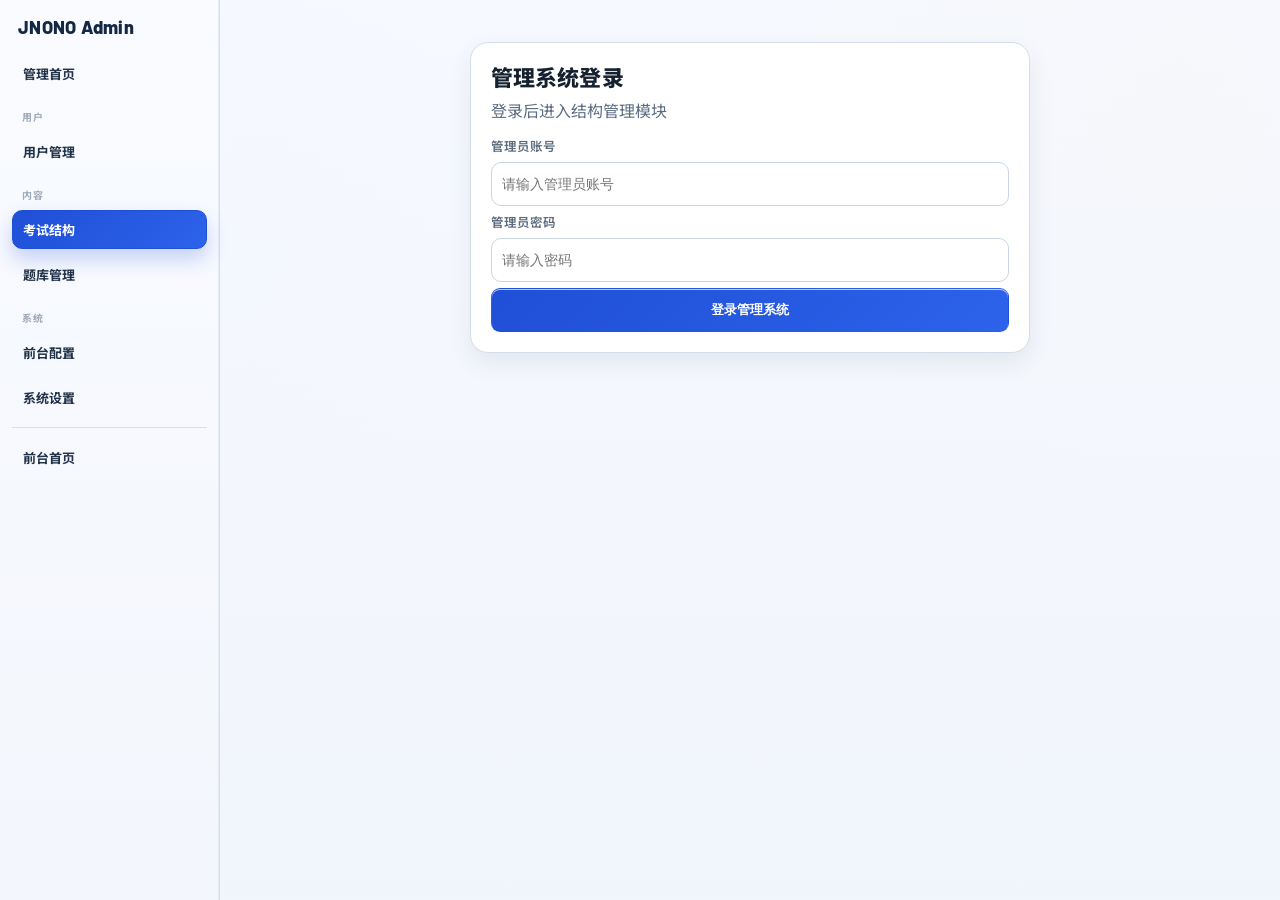
<file: admin-structure.html>
<!doctype html>
<html lang="zh-CN">
<head>
  <meta name="robots" content="noindex,nofollow">
  <meta charset="UTF-8" />
  <meta name="viewport" content="width=device-width, initial-scale=1.0" />
  <title>JNONO | 考试结构</title>
  <link rel="preconnect" href="https://fonts.googleapis.com" />
  <link rel="preconnect" href="https://fonts.gstatic.com" crossorigin />
  <link href="https://fonts.googleapis.com/css2?family=Noto+Sans+SC:wght@400;500;700;800&family=Barlow:wght@600;700;800&display=swap" rel="stylesheet" />
  <link rel="stylesheet" href="/styles.css?v=20260818c" />
</head>
<body class="admin-shell">
  <div class="admin-layout">
    <aside class="admin-sidebar">
      <div class="admin-sidebar-brand">JNONO Admin</div>
      <nav class="admin-sidebar-nav">
        <a href="/admin.html">管理首页</a>
        <span class="admin-nav-label">用户</span>
        <a href="/admin-members.html">用户管理</a>
        <span class="admin-nav-label">内容</span>
        <a class="active" href="/admin-structure.html">考试结构</a>
        <a href="/admin-questions.html">题库管理</a>
        <span class="admin-nav-label">系统</span>
        <a href="/admin-dashboard.html">前台配置</a>
        <a href="/admin-settings.html">系统设置</a>
        <hr class="admin-nav-divider" />
        <a href="/">前台首页</a>
      </nav>
      <div class="auth-actions admin-sidebar-auth">
        <span id="adminWelcome" class="welcome hidden"></span>
        <button class="btn ghost hidden" id="adminLogoutBtn">退出管理</button>
      </div>
    </aside>

    <main class="admin-content">
      <section id="adminLoginPanel" class="panel" style="max-width:560px;margin:30px auto 0;">
        <div class="panel-head">
          <h2>管理系统登录</h2>
          <p>登录后进入结构管理模块</p>
        </div>
        <form id="adminLoginForm" class="login-form" style="margin-top:14px;">
          <label>
            管理员账号
            <input id="adminEmailInput" type="email" required placeholder="请输入管理员账号" />
          </label>
          <label>
            管理员密码
            <input id="adminPasswordInput" type="password" required placeholder="请输入密码" />
          </label>
          <button class="btn primary" type="submit">登录管理系统</button>
        </form>
        <p id="adminLoginError" class="login-error hidden" style="color:#be2f2f"></p>
      </section>

      <section id="adminPanel" class="panel hidden">
      <div class="panel-head">
        <h2>结构管理（Exam Structure Manager）</h2>
        <p>统一维护结构树：program（项目）/ sub_item（子项）/ exam_module（考试模块）。</p>
      </div>
      <details id="structureCreateCollapse" class="admin-collapsible">
        <summary>新增项目(program) / 新增子项(sub_item)</summary>
        <div class="admin-collapsible-body">
          <div class="filters">
            <label>
              新项目代码（program_key）
              <input id="structureProgramKeyInput" type="text" placeholder="例如：contractor" />
            </label>
            <label>
              新项目名称
              <input id="structureProgramNameInput" type="text" placeholder="例如：承包商" />
            </label>
            <label>
              排序（可选）
              <input id="structureProgramSortOrderInput" type="number" value="100" min="1" />
            </label>
            <label class="toggle" style="align-self:flex-end;">
              <input id="structureProgramEnabledInput" type="checkbox" checked />
              <span>启用</span>
            </label>
          </div>
          <div class="filters">
            <label>
              所属项目（program）
              <select id="structureSubItemProgramSelect"></select>
            </label>
            <label>
              新子项代码（sub_item_key）
              <input id="structureSubItemKeyInput" type="text" placeholder="例如：c10_electrical" />
            </label>
            <label>
              新子项名称
              <input id="structureSubItemNameInput" type="text" placeholder="例如：C-10 Electrical" />
            </label>
            <label>
              排序（可选）
              <input id="structureSubItemSortOrderInput" type="number" value="100" min="1" />
            </label>
            <label class="toggle" style="align-self:flex-end;">
              <input id="structureSubItemEnabledInput" type="checkbox" checked />
              <span>启用</span>
            </label>
          </div>
          <div class="catalog-actions">
            <button class="btn primary" id="createStructureProgramBtn">新增项目(program)</button>
            <button class="btn primary" id="createStructureSubItemBtn">新增子项(sub_item)</button>
            <button class="btn" id="reloadExamStructureBtn">刷新结构</button>
          </div>
        </div>
      </details>
      <div class="table-wrap table-scroll table-scroll-lg">
        <table class="admin-table" id="examStructureTable">
          <thead>
            <tr>
              <th>层级</th>
              <th>类型</th>
              <th>结构 Key / 模块代码</th>
              <th>名称（可编辑）</th>
              <th>状态</th>
              <th>操作</th>
            </tr>
          </thead>
          <tbody id="examStructureTbody"></tbody>
        </table>
      </div>
      <p id="examStructureMsg" class="register-success hidden" style="color:#0b6b53"></p>

      <hr style="margin:18px 0;border:none;border-top:1px solid #d7e0e8;" />

      <details id="advancedExamManager" class="panel admin-collapsible admin-collapsible-panel" style="padding:14px;">
        <summary>高级设置：考试项目管理</summary>
        <div style="margin-top:12px;">
          <div class="panel-head">
            <h2>考试项目管理</h2>
            <p>仅管理考试结构：项目 / 子项 / 考试类型 / 显示名称 / 绑定分类 / 题量 / 时长 / 是否启用。</p>
          </div>
          <p style="margin:0 0 10px;font-size:13px;font-weight:600;color:#3d4d5e;">第一组：项目结构</p>
          <div class="filters" style="margin-bottom:10px;">
            <label>
              项目代码（industry_key）
              <input id="examIndustryKeyInput" type="text" placeholder="例如：contractor" />
            </label>
            <label>
              项目名称（industry_name）
              <input id="examIndustryNameInput" type="text" placeholder="例如：Contractor License" />
            </label>
            <label>
              执照组代码（exam_family_key）
              <input id="examFamilyKeyInput" type="text" placeholder="例如：c_specialty / b_general" />
            </label>
            <label>
              执照组名称（exam_family_name）
              <input id="examFamilyNameInput" type="text" placeholder="例如：C Specialty / B General Building" />
            </label>
            <label>
              子项代码（trade_code，技术考试必填）
              <input id="examTradeCodeInput" type="text" placeholder="例如：c10_electrical" />
            </label>
          </div>
          <p style="margin:0 0 10px;font-size:13px;font-weight:600;color:#3d4d5e;">第二组：考试配置</p>
          <div class="filters" style="margin-bottom:10px;">
            <label>
              考试类型
              <select id="examTypeInput">
                <option value="">请选择考试类型</option>
                <option value="law_business">法律考试</option>
                <option value="trade">技术考试</option>
              </select>
            </label>
            <label>
              显示名称
              <input id="examNameInput" type="text" placeholder="例如：C-10 Electrical Trade" />
            </label>
            <label>
              绑定分类（来自题型分类管理）
              <select id="examCategorySelectInput"></select>
            </label>
          </div>
          <p style="margin:0 0 10px;font-size:13px;font-weight:600;color:#3d4d5e;">第三组：题量 / 时长 / 其他</p>
          <div class="filters">
            <label>
              题量
              <input id="examQuestionCountInput" type="number" value="100" min="1" />
            </label>
            <label>
              时长（分钟）
              <input id="examTimeMinutesInput" type="number" value="180" min="1" />
            </label>
            <label>
              排序（可选）
              <input id="examSortOrderInput" type="number" value="100" />
            </label>
            <label class="toggle" style="align-self:flex-end;">
              <input id="examEnabledInput" type="checkbox" checked />
              <span>启用考试</span>
            </label>
          </div>
          <p id="examCreateHint" style="margin:8px 0 0;color:#5f6d82;">
            请先选择项目、子项（如需）和考试类型，再确认系统带出的默认值后保存。
          </p>
          <div class="catalog-actions">
            <button class="btn primary" id="createExamCatalogBtn">新增考试</button>
            <button class="btn" id="reloadExamCatalogBtn">刷新考试结构</button>
          </div>
          <div class="table-wrap table-scroll table-scroll-lg">
            <table class="admin-table" id="examCatalogTable">
              <thead>
                <tr>
                  <th>项目</th>
                  <th>子项</th>
                  <th>考试类型</th>
                  <th>显示名称</th>
                  <th>绑定分类</th>
                  <th>题量</th>
                  <th>时长</th>
                  <th>是否启用</th>
                  <th>操作</th>
                </tr>
              </thead>
              <tbody id="examCatalogTbody"></tbody>
            </table>
          </div>
          <p id="examCatalogMsg" class="register-success hidden" style="color:#0b6b53"></p>
        </div>
      </details>
      </section>
    </main>
  </div>

  <script src="/admin.js?v=20260903a" type="module"></script>
<!-- Cloudflare Web Analytics --><script defer src='https://static.cloudflareinsights.com/beacon.min.js' data-cf-beacon='{"token": "4b2bcc256ac741e8b45dcc4ad8f69bef"}'></script><!-- End Cloudflare Web Analytics -->
</body>
</html>
</file>
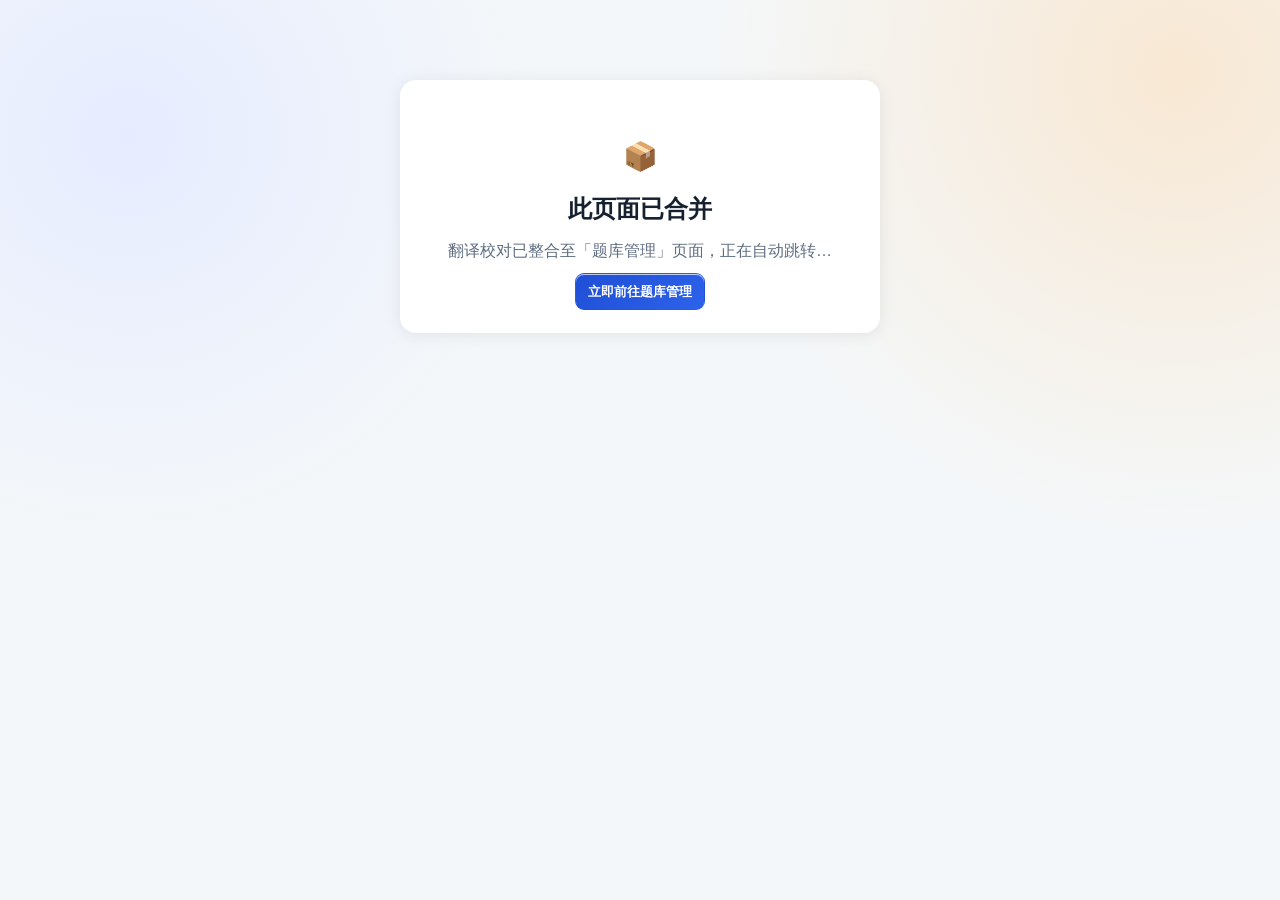
<file: admin-translation.html>
<!doctype html>
<html lang="zh-CN">
<head>
  <meta name="robots" content="noindex,nofollow">
  <meta charset="UTF-8" />
  <meta name="viewport" content="width=device-width, initial-scale=1.0" />
  <title>JNONO | 已迁移</title>
  <link rel="stylesheet" href="/styles.css?v=20260818c" />
  <meta http-equiv="refresh" content="3;url=/admin-questions.html" />
</head>
<body class="admin-shell">
  <div style="max-width:480px;margin:80px auto;padding:32px;background:#fff;border-radius:16px;box-shadow:0 2px 16px rgba(0,0,0,0.08);text-align:center;">
    <p style="font-size:28px;margin-bottom:12px;">📦</p>
    <h2 style="margin-bottom:8px;">此页面已合并</h2>
    <p style="color:#5f6d82;margin-bottom:20px;">翻译校对已整合至「题库管理」页面，正在自动跳转…</p>
    <a href="/admin-questions.html" class="btn primary" style="text-decoration:none;">立即前往题库管理</a>
  </div>
</body>
</html>
</file>
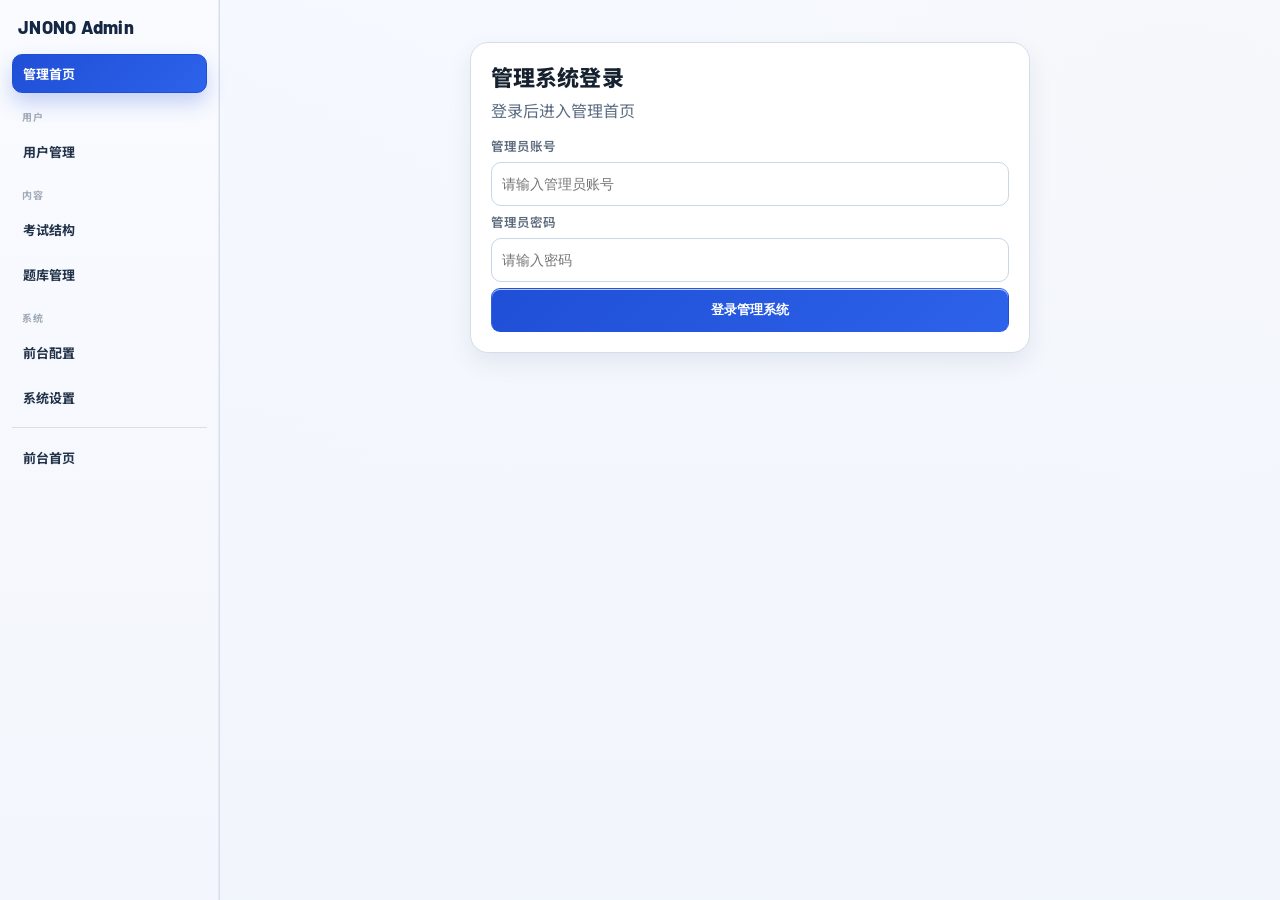
<file: admin.html>
<!doctype html>
<html lang="zh-CN">
<head>
  <meta name="robots" content="noindex,nofollow">
  <meta charset="UTF-8" />
  <meta name="viewport" content="width=device-width, initial-scale=1.0" />
  <title>JNONO | 管理首页</title>
  <link rel="preconnect" href="https://fonts.googleapis.com" />
  <link rel="preconnect" href="https://fonts.gstatic.com" crossorigin />
  <link href="https://fonts.googleapis.com/css2?family=Noto+Sans+SC:wght@400;500;700;800&family=Barlow:wght@600;700;800&display=swap" rel="stylesheet" />
  <link rel="stylesheet" href="/styles.css?v=20260818c" />
</head>
<body class="admin-shell">
  <div class="admin-layout">
    <aside class="admin-sidebar">
      <div class="admin-sidebar-brand">JNONO Admin</div>
      <nav class="admin-sidebar-nav">
        <a class="active" href="/admin.html">管理首页</a>
        <span class="admin-nav-label">用户</span>
        <a href="/admin-members.html">用户管理</a>
        <span class="admin-nav-label">内容</span>
        <a href="/admin-structure.html">考试结构</a>
        <a href="/admin-questions.html">题库管理</a>
        <span class="admin-nav-label">系统</span>
        <a href="/admin-dashboard.html">前台配置</a>
        <a href="/admin-settings.html">系统设置</a>
        <hr class="admin-nav-divider" />
        <a href="/">前台首页</a>
      </nav>
      <div class="auth-actions admin-sidebar-auth">
        <span id="adminWelcome" class="welcome hidden"></span>
        <button class="btn ghost hidden" id="adminLogoutBtn">退出管理</button>
      </div>
    </aside>

    <main class="admin-content">
      <section id="adminLoginPanel" class="panel" style="max-width:560px;margin:30px auto 0;">
        <div class="panel-head">
          <h2>管理系统登录</h2>
          <p>登录后进入管理首页</p>
        </div>
        <form id="adminLoginForm" class="login-form" style="margin-top:14px;">
          <label>
            管理员账号
            <input id="adminEmailInput" type="email" required placeholder="请输入管理员账号" />
          </label>
          <label>
            管理员密码
            <input id="adminPasswordInput" type="password" required placeholder="请输入密码" />
          </label>
          <button class="btn primary" type="submit">登录管理系统</button>
        </form>
        <p id="adminLoginError" class="login-error hidden" style="color:#be2f2f"></p>
      </section>

      <section id="adminPanel" class="panel hidden">
        <div class="panel-head">
          <h2>管理首页</h2>
          <p>选择要操作的模块</p>
        </div>
        <div class="benefit-grid" style="margin-top:16px;">
          <article>
            <h3>👥 用户管理</h3>
            <p>会员计划、账号状态、内容权限、考试绑定与学习进度。</p>
            <a class="btn primary" href="/admin-members.html" style="display:inline-flex;margin-top:10px;text-decoration:none;">进入</a>
          </article>
          <article>
            <h3>🏗 考试结构</h3>
            <p>维护结构树（项目/子项）与考试项目配置。</p>
            <a class="btn primary" href="/admin-structure.html" style="display:inline-flex;margin-top:10px;text-decoration:none;">进入</a>
          </article>
          <article>
            <h3>📚 题库管理</h3>
            <p>权限分类、考试分类、题库导入、翻译校对与题目筛选。</p>
            <a class="btn primary" href="/admin-questions.html" style="display:inline-flex;margin-top:10px;text-decoration:none;">进入</a>
          </article>
          <article>
            <h3>🖥 前台配置</h3>
            <p>控制首页模块显示、排序、可见范围与课程占位入口。</p>
            <a class="btn primary" href="/admin-dashboard.html" style="display:inline-flex;margin-top:10px;text-decoration:none;">进入</a>
          </article>
          <article>
            <h3>⚙️ 系统设置</h3>
            <p>微信联系、会员价格与限时优惠配置。</p>
            <a class="btn primary" href="/admin-settings.html" style="display:inline-flex;margin-top:10px;text-decoration:none;">进入</a>
          </article>
        </div>
      </section>
    </main>
  </div>

  <script src="/admin.js?v=20260903a" type="module"></script>
<!-- Cloudflare Web Analytics --><script defer src='https://static.cloudflareinsights.com/beacon.min.js' data-cf-beacon='{"token": "4b2bcc256ac741e8b45dcc4ad8f69bef"}'></script><!-- End Cloudflare Web Analytics -->
</body>
</html>
</file>
<file: styles.css>
:root {
  --bg: #f4f7f9;
  --paper: #ffffff;
  --text: #16212f;
  --muted: #5e6c7c;
  --primary: #1f4fd6;
  --accent: #e79a2f;
  --line: #d7e0e8;
  --danger: #be2f2f;
}

* {
  box-sizing: border-box;
}

html,
body {
  width: 100%;
  min-height: 100%;
}

body {
  margin: 0;
  font-family: "Noto Sans SC", sans-serif;
  color: var(--text);
  background: radial-gradient(circle at 10% 15%, #e6ecff 0%, rgba(230, 236, 255, 0) 30%),
    radial-gradient(circle at 92% 8%, #f8e8d3 0%, rgba(248, 232, 211, 0) 32%),
    var(--bg);
  -webkit-text-size-adjust: 100%;
  padding-bottom: env(safe-area-inset-bottom, 0);
}

.bg-shape {
  position: fixed;
  z-index: -1;
  filter: blur(80px);
  opacity: 0.55;
}

.shape-a {
  width: 260px;
  height: 260px;
  border-radius: 48% 52% 56% 44%;
  background: #d7e1ff;
  left: -80px;
  top: 60px;
}

.shape-b {
  width: 320px;
  height: 320px;
  border-radius: 53% 47% 42% 58%;
  background: #f8ddc1;
  right: -120px;
  top: 180px;
}

.topbar {
  position: sticky;
  top: 0;
  z-index: 10;
  display: flex;
  align-items: center;
  gap: 18px;
  justify-content: space-between;
  padding: calc(10px + env(safe-area-inset-top, 0)) 16px 10px;
  background: rgba(255, 255, 255, 0.85);
  backdrop-filter: blur(8px);
  border-bottom: 1px solid var(--line);
}

.brand {
  font-family: "Barlow", sans-serif;
  font-size: 18px;
  font-weight: 800;
  letter-spacing: 0.2px;
}

nav {
  display: flex;
  gap: 14px;
  flex-wrap: wrap;
}

nav a {
  color: var(--text);
  text-decoration: none;
  font-weight: 600;
  font-size: 13px;
}

.auth-actions {
  display: flex;
  align-items: center;
  gap: 10px;
}

.welcome {
  font-size: 14px;
  color: var(--muted);
}

main {
  max-width: 1060px;
  margin: 0 auto;
  padding: 12px 14px calc(20px + env(safe-area-inset-bottom, 0));
}

/* Member frontend shell */
.member-shell {
  max-width: 1280px;
}

.member-layout {
  display: grid;
  grid-template-columns: 250px minmax(0, 1fr);
  gap: 16px;
  align-items: start;
}

.member-sidebar {
  position: sticky;
  top: calc(70px + env(safe-area-inset-top, 0));
  border: 1px solid var(--line);
  border-radius: 16px;
  background: linear-gradient(180deg, #f8fbff 0%, #f2f6fd 100%);
  box-shadow: 0 8px 24px rgba(20, 30, 45, 0.06);
  padding: 14px;
  max-height: calc(100dvh - 86px);
  overflow-y: auto;
}

.member-sidebar-title {
  font-family: "Barlow", sans-serif;
  font-size: 16px;
  font-weight: 800;
  letter-spacing: 0.2px;
  color: #1d3359;
  margin-bottom: 10px;
}

.sidebar-progress-card {
  border: 1px solid #cfdcf3;
  border-radius: 12px;
  background: linear-gradient(165deg, #ffffff 0%, #f2f7ff 100%);
  padding: 10px;
  margin-bottom: 12px;
  box-shadow: 0 6px 16px rgba(20, 40, 100, 0.07);
  display: grid;
  gap: 8px;
}

.sidebar-progress-head {
  display: flex;
  align-items: center;
  justify-content: space-between;
  gap: 8px;
}

.sidebar-progress-head h3 {
  margin: 0;
  font-size: 13px;
  font-weight: 800;
  letter-spacing: 0.2px;
  color: #1a2f56;
}

.sidebar-progress-grid {
  display: grid;
  grid-template-columns: repeat(2, minmax(0, 1fr));
  gap: 8px;
}

.sidebar-progress-item {
  border: 1px solid #d9e4f6;
  border-radius: 10px;
  background: #ffffff;
  padding: 7px 8px;
  display: grid;
  gap: 2px;
}

.sidebar-progress-label {
  font-size: 11px;
  font-weight: 700;
  color: #627695;
}

.sidebar-progress-value {
  font-size: 13px;
  font-weight: 800;
  color: #1f345a;
  line-height: 1.35;
}

.sidebar-progress-value[data-state="warn"] {
  color: #b8471e;
}

.sidebar-progress-value[data-state="good"] {
  color: #1d6a3f;
}

.sidebar-progress-alert {
  margin: 0;
  border: 1px solid #f0d6b8;
  border-radius: 8px;
  background: #fff7ee;
  color: #8d4d12;
  font-size: 12px;
  line-height: 1.4;
  padding: 6px 8px;
}

.sidebar-progress-alert[data-state="good"] {
  border-color: #c9e7d5;
  background: #effaf3;
  color: #1d6a3f;
}

.sidebar-progress-actions {
  display: grid;
  gap: 8px;
}

.sidebar-progress-cta {
  width: 100%;
}

.sidebar-progress-cta.secondary {
  border-color: #d4deee;
  background: #f7faff;
  color: #223b66;
}

.sidebar-progress-cta.secondary.action-warn {
  border-color: #efc9b0;
  background: #fff4ea;
  color: #8a4717;
}

.member-side-nav {
  display: grid;
  gap: 8px;
}

.member-side-group + .member-side-group {
  margin-top: 14px;
  padding-top: 12px;
  border-top: 1px solid #d7e2f3;
}

.member-side-group-title {
  margin: 0 0 8px;
  font-size: 12px;
  font-weight: 800;
  letter-spacing: 0.5px;
  color: #516684;
}

.member-side-link {
  display: block;
  border: 1px solid #d3deee;
  border-radius: 10px;
  background: #fff;
  color: #203149;
  text-decoration: none;
  font-size: 13px;
  font-weight: 700;
  line-height: 1.35;
  padding: 9px 10px;
  transition: background-color 0.16s ease, border-color 0.16s ease, transform 0.12s ease;
}

.member-side-link:hover {
  border-color: #b7caea;
  background: #eef4ff;
  transform: translateX(1px);
}

.member-side-link.active {
  border-color: var(--primary);
  background: var(--primary);
  color: #fff;
}

.member-side-link.placeholder {
  color: #4d617d;
  background: #f6f9ff;
}

.member-side-link-dynamic {
  display: grid;
  gap: 2px;
  padding: 8px 10px;
}

.member-side-link-main {
  font-size: 13px;
  font-weight: 700;
  line-height: 1.35;
}

.member-side-link-sub {
  font-size: 11px;
  color: #5f7393;
  line-height: 1.3;
}

.member-side-link.active .member-side-link-sub {
  color: rgba(255, 255, 255, 0.88);
}

.member-content {
  min-width: 0;
}

.member-view {
  min-width: 0;
}

.member-section-group {
  display: grid;
  gap: 14px;
}

.member-section-group + .member-section-group {
  margin-top: 12px;
}

.group-head {
  border: 1px solid #d5e0f3;
  border-radius: 14px;
  background: #f6f9ff;
  padding: 12px 14px;
}

.group-head h2 {
  margin: 0;
  font-size: 18px;
}

.group-head p {
  margin: 6px 0 0;
  color: var(--muted);
  font-size: 13px;
}

.member-page-head {
  border: none;
  background: transparent;
  padding: 0;
}

.member-page-head h2 {
  font-size: 22px;
}

.member-page-head p {
  margin-top: 4px;
}

.member-mini-note {
  margin: -4px 0 0;
  color: #5d6f87;
  font-size: 12px;
}

.summary-strip {
  border: 1px solid #d4e0f4;
  border-radius: 14px;
  background: #f7faff;
  padding: 10px 12px;
  display: flex;
  align-items: stretch;
  gap: 10px;
  flex-wrap: wrap;
}

.summary-strip.intense {
  border-color: #9bb2df;
  background: linear-gradient(135deg, #f0f5ff 0%, #e8f0ff 100%);
  box-shadow: inset 0 0 0 1px rgba(62, 101, 184, 0.08);
}

.summary-item {
  min-width: 150px;
  flex: 1 1 150px;
  border: 1px solid #dbe4f5;
  border-radius: 10px;
  background: #fff;
  padding: 8px 10px;
  display: grid;
  gap: 3px;
}

.summary-label {
  font-size: 11px;
  color: #5f7393;
  font-weight: 700;
}

.summary-value {
  font-size: 15px;
  color: #1f345a;
}

.summary-value[data-state="warn"] {
  color: #b8471e;
}

.summary-value[data-state="good"] {
  color: #1d6a3f;
}

.summary-cta {
  align-self: center;
  margin-top: 0;
}

.dashboard-modules-grid.compact {
  grid-template-columns: repeat(auto-fit, minmax(200px, 1fr));
  gap: 10px;
}

.dashboard-modules-grid.compact .dashboard-module-card {
  padding: 10px;
  gap: 8px;
}

.dashboard-modules-grid.compact .dashboard-module-card p {
  display: none;
}

.dashboard-modules-grid.compact .dashboard-module-card .btn {
  min-height: 38px;
  padding: 8px 10px;
}

.continue-learning-card {
  border: 1px solid #dbe4f6;
  border-radius: 12px;
  background: #fff;
  padding: 12px;
  display: grid;
  gap: 8px;
}

.continue-title {
  margin: 0;
  font-weight: 700;
  color: #21395f;
}

.continue-meta {
  margin: 0;
  font-size: 13px;
  color: #5f7393;
}

.continue-learning-card .btn {
  justify-self: start;
}

.learning-path-card {
  border: 1px solid #dbe4f6;
  border-radius: 12px;
  background: #fff;
  padding: 12px;
  display: grid;
  gap: 8px;
}

.learning-path-headline {
  display: flex;
  align-items: center;
  justify-content: space-between;
  gap: 8px;
  flex-wrap: wrap;
}

.learning-path-stage {
  display: inline-flex;
  align-items: center;
  gap: 4px;
  padding: 4px 10px;
  border-radius: 999px;
  background: #e9efff;
  color: #234281;
  font-size: 12px;
  font-weight: 700;
}

.learning-path-stage[data-stage="prepare"] {
  background: #eef3ff;
  color: #355389;
}

.learning-path-stage[data-stage="section_learning"] {
  background: #e8f6ff;
  color: #14517b;
}

.learning-path-stage[data-stage="reinforce"] {
  background: #fff4e2;
  color: #8b4d00;
}

.learning-path-stage[data-stage="mock_exam"] {
  background: #eaf6ef;
  color: #18603c;
}

.learning-path-stage[data-stage="sprint"] {
  background: #ffe8e8;
  color: #9d2f2f;
}

.learning-path-tier-hint {
  font-size: 12px;
  color: #5f7393;
  font-weight: 600;
}

.learning-path-desc,
.learning-path-next,
.learning-path-reason,
.learning-path-continue {
  margin: 0;
  font-size: 13px;
  color: #3d5377;
  line-height: 1.5;
}

.learning-path-next {
  font-weight: 700;
  color: #21395f;
}

.learning-path-reason {
  color: #5f7393;
}

.learning-path-continue {
  color: #3f587f;
}

.learning-path-card .btn {
  justify-self: start;
}

.learning-path-inline-hint {
  border: 1px solid #dbe4f6;
  border-radius: 10px;
  background: #f8fbff;
  color: #3d5377;
  font-size: 12px;
  line-height: 1.5;
  padding: 8px 10px;
}

.learning-path-inline-hint[data-stage="reinforce"],
.learning-path-inline-hint[data-stage="sprint"] {
  border-color: #f1d5b8;
  background: #fff8ef;
  color: #7f4d13;
}

.learning-path-inline-hint[data-stage="mock_exam"] {
  border-color: #cfe7da;
  background: #f3fbf6;
  color: #1f6542;
}

.recent-performance-grid {
  display: grid;
  grid-template-columns: repeat(4, minmax(0, 1fr));
  gap: 10px;
}

.recent-performance-grid article {
  border: 1px solid #dbe4f6;
  border-radius: 10px;
  background: #fff;
  padding: 10px;
  display: grid;
  gap: 4px;
}

.recent-performance-grid span {
  font-size: 12px;
  color: #607391;
}

.recent-performance-grid strong {
  font-size: 18px;
  color: #1f345a;
  font-family: "Barlow", "Noto Sans SC", sans-serif;
}

.modal-overlay {
  position: fixed;
  inset: 0;
  background: rgba(15, 24, 45, 0.46);
  display: flex;
  align-items: center;
  justify-content: center;
  z-index: 80;
  padding: 16px;
}

.modal-card {
  width: min(620px, 100%);
  border: 1px solid #d2deef;
  border-radius: 14px;
  background: #fff;
  box-shadow: 0 18px 48px rgba(15, 24, 45, 0.24);
}

.modal-head {
  padding: 12px 14px 0;
  display: flex;
  align-items: center;
  justify-content: space-between;
  gap: 10px;
}

.modal-head h3 {
  margin: 0;
}

.onboarding-step-label {
  margin: 8px 14px 0;
  color: #5f7393;
  font-size: 12px;
  font-weight: 700;
}

.onboarding-body {
  padding: 10px 14px 8px;
}

.onboarding-step {
  display: grid;
  gap: 10px;
}

.onboarding-step h4 {
  margin: 0;
  font-size: 18px;
}

.onboarding-step label {
  display: flex;
  align-items: center;
  gap: 8px;
  font-size: 14px;
  color: #294268;
}

.onboarding-step input[type="text"],
.onboarding-step input[type="date"] {
  border: 1px solid #c9d7ec;
  border-radius: 10px;
  min-height: 42px;
  padding: 8px 10px;
  font-size: 14px;
}

.onboarding-hint {
  margin: 0;
  font-size: 12px;
  color: #6b7f9c;
}

.onboarding-review {
  border: 1px solid #d8e2f2;
  border-radius: 10px;
  background: #f8fbff;
  padding: 10px;
  font-size: 13px;
  color: #35507c;
  line-height: 1.6;
}

.onboarding-actions {
  padding: 0 14px 14px;
  display: flex;
  gap: 8px;
  justify-content: flex-end;
}

.practice-context-bar {
  border: 1px solid #d4e0f4;
  border-radius: 12px;
  background: #f7faff;
  padding: 9px 12px;
  display: flex;
  flex-wrap: wrap;
  gap: 14px;
  font-size: 13px;
  color: #4f6383;
}

.practice-context-bar strong {
  color: #1f345a;
  font-weight: 800;
}

.exam-type-badge {
  display: inline-block;
  font-size: 11px;
  font-weight: 700;
  letter-spacing: 0.04em;
  padding: 2px 9px;
  border-radius: 20px;
  border: 1px solid currentColor;
  line-height: 1.6;
}

.exam-type-badge--law {
  color: #1a5ccf;
  background: #eef4ff;
  border-color: #b3ccf5;
}

.exam-type-badge--trade {
  color: #0b6b3a;
  background: #edfaf3;
  border-color: #8fd5b2;
}

body.admin-shell {
  overflow-x: hidden;
  overflow-y: auto;
}

body.admin-shell .admin-layout {
  min-height: 100dvh;
}

body.admin-shell .admin-sidebar {
  position: fixed;
  left: 0;
  top: 0;
  bottom: 0;
  width: 220px;
  border-right: 1px solid var(--line);
  background: #f7f7f7;
  padding: calc(12px + env(safe-area-inset-top, 0)) 12px 12px;
  display: flex;
  flex-direction: column;
  gap: 12px;
  z-index: 20;
}

body.admin-shell .admin-sidebar-brand {
  font-family: "Barlow", sans-serif;
  font-size: 18px;
  font-weight: 800;
  letter-spacing: 0.25px;
  padding: 4px 6px;
}

body.admin-shell .admin-sidebar-nav {
  display: flex;
  flex-direction: column;
  gap: 6px;
}

body.admin-shell .admin-sidebar-nav a {
  color: #223248;
  text-decoration: none;
  font-weight: 700;
  font-size: 13px;
  border-radius: 10px;
  border: 1px solid transparent;
  padding: 9px 10px;
}

body.admin-shell .admin-sidebar-nav a:hover {
  background: #eef3ff;
  border-color: #d7e0e8;
}

body.admin-shell .admin-sidebar-nav a.active {
  background: var(--primary);
  border-color: var(--primary);
  color: #fff;
}

body.admin-shell .admin-sidebar-auth {
  margin-top: auto;
  display: flex;
  flex-direction: column;
  align-items: stretch;
  gap: 8px;
}

body.admin-shell .admin-sidebar-auth .welcome {
  font-size: 12px;
  color: #4e5f77;
  padding: 0 2px;
}

body.admin-shell .admin-sidebar-auth .btn {
  width: 100%;
}

body.admin-shell .admin-content {
  margin-left: 220px;
  width: calc(100% - 220px);
  min-height: 100dvh;
  overflow: visible;
  max-width: none;
  padding: 12px 16px calc(20px + env(safe-area-inset-bottom, 0));
}

body.admin-shell .admin-content {
  background: linear-gradient(180deg, rgba(246, 249, 255, 0.92) 0%, rgba(241, 245, 252, 0.92) 100%);
}

body.admin-shell .admin-sidebar {
  background: linear-gradient(180deg, #f9fbff 0%, #f3f6fc 100%);
  box-shadow: inset -1px 0 0 rgba(156, 173, 201, 0.18);
}

body.admin-shell .admin-sidebar-brand {
  color: #142843;
}

body.admin-shell .admin-sidebar-nav a {
  transition: background-color 0.18s ease, border-color 0.18s ease, color 0.18s ease, transform 0.12s ease,
    box-shadow 0.18s ease;
}

body.admin-shell .admin-sidebar-nav a:hover {
  background: #edf3ff;
  border-color: #ccd9f1;
  color: #16335f;
  transform: translateX(2px);
}

body.admin-shell .admin-sidebar-nav a.active {
  background: linear-gradient(135deg, #1f4fd6 0%, #2d62ea 100%);
  border-color: #1f4fd6;
  color: #fff;
  box-shadow: 0 10px 20px rgba(32, 79, 214, 0.24);
}

body.admin-shell .panel {
  margin-top: 16px;
  border-color: #d4deea;
  box-shadow: 0 10px 24px rgba(18, 36, 75, 0.08);
}

body.admin-shell .panel-head {
  margin-bottom: 10px;
}

body.admin-shell .panel-head h2 {
  font-size: 22px;
  font-weight: 800;
  line-height: 1.25;
  letter-spacing: 0.1px;
}

body.admin-shell .panel-head p {
  margin-top: 7px;
  line-height: 1.55;
  color: #5c6d83;
}

body.admin-shell .filters {
  margin-top: 14px;
  gap: 14px;
}

body.admin-shell label {
  font-size: 12.5px;
  font-weight: 600;
  color: #5b6a7c;
  gap: 7px;
}

body.admin-shell input,
body.admin-shell select,
body.admin-shell textarea {
  border-color: #c9d6e8;
  border-radius: 10px;
  color: #182538;
  background: #ffffff;
  transition: border-color 0.16s ease, box-shadow 0.16s ease, background-color 0.16s ease;
}

body.admin-shell textarea {
  min-height: 96px;
  padding: 10px 12px;
  font-size: 13px;
  line-height: 1.5;
  resize: vertical;
}

body.admin-shell input:hover,
body.admin-shell select:hover,
body.admin-shell textarea:hover {
  border-color: #b4c5df;
}

body.admin-shell input:focus,
body.admin-shell select:focus,
body.admin-shell textarea:focus {
  outline: none;
  border-color: #5c86e6;
  box-shadow: 0 0 0 3px rgba(92, 134, 230, 0.16);
}

body.admin-shell .toggle {
  border-color: #c9d6e8;
  background: #fff;
}

body.admin-shell .catalog-actions,
body.admin-shell .quiz-actions {
  margin-top: 14px;
}

body.admin-shell .btn {
  border-color: #c7d3e7;
  border-radius: 9px;
  transition: transform 0.1s ease, box-shadow 0.18s ease, border-color 0.18s ease, background-color 0.18s ease,
    color 0.18s ease;
  box-shadow: 0 1px 0 rgba(255, 255, 255, 0.7) inset;
}

body.admin-shell .btn:hover {
  transform: translateY(-1px);
  border-color: #aebfdb;
  background: #f8fbff;
  box-shadow: 0 8px 16px rgba(27, 52, 97, 0.1);
}

body.admin-shell .btn:active {
  transform: translateY(0);
  box-shadow: inset 0 2px 4px rgba(22, 39, 75, 0.12);
}

body.admin-shell .btn:disabled {
  box-shadow: none;
}

body.admin-shell .btn.primary {
  border-color: transparent;
  background: linear-gradient(135deg, #1f4fd6 0%, #2d62ea 100%);
}

body.admin-shell .btn.primary:hover {
  background: linear-gradient(135deg, #1845c2 0%, #2458dd 100%);
}

body.admin-shell .btn.ghost {
  background: #f8fafc;
}

body.admin-shell .btn.ghost:hover {
  background: #f0f4fa;
}

body.admin-shell .admin-collapsible:not(.admin-collapsible-panel) {
  border-color: #d2dceb;
  background: #f8faff;
}

body.admin-shell .admin-collapsible > summary {
  padding: 12px 14px;
  border-radius: 10px;
  transition: background-color 0.16s ease, color 0.16s ease;
}

body.admin-shell .admin-collapsible > summary:hover {
  background: #edf3ff;
}

body.admin-shell .table-wrap.table-scroll {
  border-color: #d2dceb;
  box-shadow: inset 0 1px 0 rgba(255, 255, 255, 0.8);
}

body.admin-shell .admin-table th,
body.admin-shell .admin-table td {
  border-color: #d7e1ee;
}

body.admin-shell .admin-table th {
  color: #32445f;
  font-size: 12.5px;
  letter-spacing: 0.28px;
  text-transform: uppercase;
}

body.admin-shell .admin-table td {
  vertical-align: top;
}

body.admin-shell .admin-table tbody tr {
  transition: background-color 0.14s ease;
}

body.admin-shell .admin-table tbody tr:nth-child(even) td {
  background: #fcfdff;
}

body.admin-shell .admin-table tbody tr:hover td {
  background: #f3f8ff;
}

body.admin-shell .admin-table .btn {
  min-height: 34px;
  padding: 7px 10px;
  border-radius: 8px;
  font-size: 12px;
}

body.admin-shell .admin-table .btn[data-action*="delete"],
body.admin-shell .admin-table .btn[data-action*="archive"],
body.admin-shell .admin-table .btn[data-action*="suspend"] {
  color: #a72b2b;
  border-color: #e6c6c6;
  background: #fff6f6;
}

body.admin-shell .admin-table .btn[data-action*="delete"]:hover,
body.admin-shell .admin-table .btn[data-action*="archive"]:hover,
body.admin-shell .admin-table .btn[data-action*="suspend"]:hover {
  background: #ffeef0;
  border-color: #ddacac;
}

body.admin-shell .login-error,
body.admin-shell .register-success {
  margin-top: 10px;
  border: 1px solid color-mix(in srgb, currentColor 34%, #ffffff);
  border-radius: 10px;
  padding: 10px 12px;
  line-height: 1.45;
  background: color-mix(in srgb, currentColor 12%, #ffffff);
  font-size: 13px;
}

body.admin-shell .login-error {
  color: #be2f2f;
}

body.admin-shell .register-success {
  color: #2757d6;
}

body.admin-shell #sitePricingRuntimeHint {
  margin-top: 12px;
  border: 1px solid #d4e0f8;
  border-radius: 10px;
  background: #f4f8ff;
  padding: 9px 11px;
  line-height: 1.45;
}

body.admin-shell .selected-user-row td {
  background: #edf4ff !important;
}

body.admin-shell .status-chip {
  display: inline-flex;
  align-items: center;
  justify-content: center;
  min-height: 24px;
  padding: 2px 10px;
  border-radius: 999px;
  border: 1px solid #cfd9ea;
  background: #f5f8fd;
  color: #2c3f5a;
  font-size: 12px;
  font-weight: 700;
  letter-spacing: 0.2px;
}

body.admin-shell .status-chip-plan {
  border-color: #d7dff1;
  background: #f5f7ff;
  color: #2b4a8a;
}

body.admin-shell .status-chip-ok {
  border-color: #bedfc6;
  background: #eefaf1;
  color: #1f6a32;
}

body.admin-shell .status-chip-warn {
  border-color: #e2c8a8;
  background: #fff7ed;
  color: #9a5623;
}

body.admin-shell .member-summary-card {
  margin-top: 10px;
  border: 1px solid #d5deeb;
  border-radius: 12px;
  background: #f8fbff;
  padding: 12px;
  display: grid;
  grid-template-columns: repeat(4, 1fr);
  gap: 10px;
}

body.admin-shell .member-summary-card article {
  border: 1px solid #dbe5f4;
  border-radius: 10px;
  background: #fff;
  padding: 10px 12px;
}

body.admin-shell .member-summary-card h4 {
  margin: 0;
  font-size: 12px;
  color: #60718a;
  font-weight: 700;
  letter-spacing: 0.2px;
}

body.admin-shell .member-summary-card div {
  margin-top: 6px;
  font-size: 14px;
  color: #1b2b41;
  line-height: 1.4;
  font-weight: 700;
  word-break: break-word;
  overflow-wrap: anywhere;
}

body.admin-shell .admin-help-text {
  color: #5b6d85;
  line-height: 1.45;
  font-size: 12px;
}

body.admin-shell .progress-user-results {
  border: 1px solid #d5deeb;
  border-radius: 12px;
  background: #f8fbff;
  padding: 8px;
  display: grid;
  gap: 8px;
  max-height: 260px;
  overflow: auto;
}

body.admin-shell .progress-user-item {
  width: 100%;
  border: 1px solid #d9e4f4;
  border-radius: 10px;
  background: #ffffff;
  color: #1c2d46;
  padding: 8px 10px;
  text-align: left;
  cursor: pointer;
  display: grid;
  gap: 2px;
  transition: border-color 0.16s ease, background 0.16s ease, transform 0.12s ease;
}

body.admin-shell .progress-user-item strong {
  font-size: 13px;
}

body.admin-shell .progress-user-item span {
  font-size: 12px;
  color: #4f6079;
}

body.admin-shell .progress-user-item small {
  font-size: 11px;
  color: #7083a0;
}

body.admin-shell .progress-user-item:hover {
  border-color: #9fb7ea;
  background: #f1f6ff;
  transform: translateY(-1px);
}

body.admin-shell .progress-user-item.active {
  border-color: #2f63d4;
  background: #eaf1ff;
  box-shadow: inset 0 0 0 1px rgba(47, 99, 212, 0.2);
}

body.admin-shell .progress-exam-options {
  border: 1px solid #d5deeb;
  border-radius: 12px;
  background: #f8fbff;
  padding: 10px;
  display: grid;
  grid-template-columns: repeat(auto-fit, minmax(220px, 1fr));
  gap: 8px;
}

body.admin-shell .progress-exam-option {
  border: 1px solid #dbe5f4;
  border-radius: 10px;
  background: #fff;
  padding: 8px 10px;
  display: flex;
  align-items: center;
  gap: 8px;
  font-size: 13px;
  color: #1d2e49;
}

body.admin-shell .progress-exam-option input[type="checkbox"] {
  width: 16px;
  height: 16px;
}

.landing-shell {
  display: grid;
  grid-template-columns: minmax(160px, 1fr) minmax(280px, 360px) minmax(160px, 1fr);
  grid-template-areas:
    ". top ."
    "left login right"
    ". bottom .";
  gap: 8px;
  align-items: center;
  min-height: calc(100dvh - 96px);
  align-content: center;
}

.landing-login {
  grid-area: login;
  border: 1px solid var(--line);
  border-radius: 12px;
  padding: 10px 12px;
  background: #ffffff;
  box-shadow: 0 10px 28px rgba(20, 40, 100, 0.11);
}

.promo-card {
  border: 1px solid var(--line);
  background: linear-gradient(180deg, #ffffff, #f7f9ff);
  border-radius: 10px;
  padding: 9px 10px;
  box-shadow: 0 6px 18px rgba(20, 30, 45, 0.05);
}

.promo-card h3 {
  margin: 0;
  font-size: 14px;
}

.promo-card p {
  margin: 5px 0 0;
  font-size: 12px;
  color: var(--muted);
}

.promo-poster {
  background: linear-gradient(165deg, #ffffff 0%, #eef3ff 100%);
  border-color: #c7d4f6;
}

.poster-badge {
  display: inline-block;
  margin: 0;
  padding: 2px 8px;
  border-radius: 999px;
  font-size: 10px;
  font-weight: 800;
  letter-spacing: 0.4px;
  text-transform: uppercase;
  color: #1f4fd6;
  background: #e3ebff;
}

.poster-big {
  margin-top: 6px;
  font-size: 18px !important;
  line-height: 1.2;
}

.poster-note {
  margin-top: 6px !important;
  font-size: 10px !important;
  color: #6d7890 !important;
}

.promo-top {
  grid-area: top;
}

.promo-left {
  grid-area: left;
}

.promo-right {
  grid-area: right;
}

.promo-bottom {
  grid-area: bottom;
}

.hero {
  background: linear-gradient(140deg, #172e7d, #1f4fd6 55%, #3a74f2);
  color: #f4f8f6;
  padding: 38px;
  border-radius: 22px;
  box-shadow: 0 15px 50px rgba(23, 49, 128, 0.28);
  animation: fade-up 0.55s ease;
}

.hero-grid {
  display: grid;
  grid-template-columns: 1.3fr 1fr;
  gap: 18px;
  align-items: start;
}

.eyebrow {
  margin: 0;
  font-family: "Barlow", sans-serif;
  letter-spacing: 1px;
  text-transform: uppercase;
  font-size: 13px;
  opacity: 0.85;
}

h1 {
  margin: 10px 0 12px;
  font-size: clamp(30px, 4vw, 46px);
  line-height: 1.1;
}

.hero p {
  max-width: 700px;
  font-size: 17px;
}

.hero-actions {
  display: flex;
  gap: 12px;
  margin-top: 18px;
}

.login-card {
  border: 1px solid rgba(255, 255, 255, 0.26);
  border-radius: 16px;
  padding: 18px;
  background: rgba(255, 255, 255, 0.1);
}

.login-card h2 {
  margin: 0;
}

.login-card p {
  margin: 4px 0 8px;
  font-size: 12px;
  color: var(--muted);
}

.login-form {
  display: grid;
  gap: 6px;
}

.landing-login h1 {
  color: var(--text);
  margin-top: 2px;
  margin-bottom: 4px;
  font-size: clamp(20px, 2.1vw, 24px);
}

.landing-login .eyebrow {
  color: #3f61b3;
}

label {
  display: grid;
  gap: 5px;
  color: var(--muted);
  font-size: 12px;
}

.hero label {
  color: #e2e9ff;
}

input,
select {
  border: 1px solid var(--line);
  border-radius: 8px;
  padding: 10px 10px;
  font-size: 13px;
  background: #fff;
  min-height: 44px;
}

input:focus,
select:focus {
  outline: 2px solid #c5d4ff;
  border-color: #7995e8;
}

.demo-tip {
  margin-top: 8px;
  font-size: 10px;
  opacity: 0.95;
}

#questionTypeTag {
  display: inline-block;
  margin-top: 4px;
  padding: 2px 8px;
  border-radius: 999px;
  font-size: 11px;
  color: #1f4fd6;
  background: #e8eeff;
}

.login-error {
  margin: 5px 0 0;
  color: #be2f2f;
  font-weight: 700;
  font-size: 12px;
}

.register-success {
  margin: 5px 0 0;
  color: #2757d6;
  font-weight: 700;
  font-size: 12px;
}

.divider {
  text-align: center;
  margin: 6px 0;
  color: #7a8798;
  font-size: 11px;
  position: relative;
}

.divider::before,
.divider::after {
  content: "";
  position: absolute;
  top: 50%;
  width: 40%;
  height: 1px;
  background: #dfe5ee;
}

.divider::before {
  left: 0;
}

.divider::after {
  right: 0;
}

.panel {
  margin-top: 20px;
  border: 1px solid var(--line);
  background: var(--paper);
  border-radius: 18px;
  padding: 20px;
  box-shadow: 0 8px 30px rgba(20, 30, 45, 0.06);
  animation: fade-up 0.45s ease;
}

.panel-head h2 {
  margin: 0;
}

.panel-head p {
  margin: 6px 0 0;
  color: var(--muted);
}

.benefit-grid {
  margin-top: 14px;
  display: grid;
  grid-template-columns: repeat(3, minmax(0, 1fr));
  gap: 12px;
}

.benefit-grid article {
  border: 1px solid var(--line);
  border-radius: 14px;
  padding: 14px;
  background: #f6f8ff;
}

.benefit-grid h3 {
  margin: 0;
  font-size: 18px;
}

.benefit-grid p {
  margin: 8px 0 0;
  color: var(--muted);
}

.dashboard-modules-grid {
  margin-top: 14px;
  display: grid;
  grid-template-columns: repeat(auto-fit, minmax(220px, 1fr));
  gap: 12px;
}

.dashboard-section-stack {
  margin-top: 14px;
  display: grid;
  gap: 12px;
}

.dashboard-section-block {
  border: 1px solid #d6e1f4;
  border-radius: 14px;
  background: #f7faff;
  padding: 12px;
}

.dashboard-section-head {
  display: flex;
  align-items: flex-end;
  justify-content: space-between;
  gap: 10px;
}

.dashboard-section-head h3 {
  margin: 0;
  font-size: 17px;
  color: #1d355f;
}

.dashboard-section-head p {
  margin: 0;
  color: #5d6f87;
  font-size: 12px;
}

.dashboard-section-block .dashboard-modules-grid {
  margin-top: 10px;
}

.dashboard-module-card {
  border: 1px solid var(--line);
  border-radius: 14px;
  background: #f8faff;
  padding: 14px;
  display: grid;
  gap: 10px;
}

.dashboard-module-meta {
  display: flex;
  justify-content: space-between;
  align-items: center;
  gap: 8px;
  flex-wrap: wrap;
}

.dashboard-module-type {
  font-size: 11px;
  color: #355389;
  background: #e6eeff;
  border-radius: 999px;
  padding: 3px 8px;
  font-weight: 700;
}

.dashboard-module-badge {
  font-size: 11px;
  color: #8a4a00;
  background: #ffe7cc;
  border-radius: 999px;
  padding: 3px 8px;
  font-weight: 700;
}

.dashboard-module-card h3 {
  margin: 0;
  font-size: 17px;
}

.dashboard-module-card p {
  margin: 0;
  color: var(--muted);
  font-size: 13px;
  line-height: 1.5;
}

.dashboard-module-card .btn {
  justify-self: start;
}

.module-placeholder-body {
  margin-top: 10px;
  display: grid;
  gap: 10px;
}

.module-placeholder-list {
  margin: 0;
  padding-left: 18px;
  display: grid;
  gap: 6px;
  color: var(--muted);
}

.account-center-grid {
  margin-top: 12px;
  display: grid;
  gap: 12px;
}

.account-card {
  border: 1px solid #d6e1f4;
  border-radius: 14px;
  background: #f9fbff;
  padding: 14px;
}

.account-card-head h3 {
  margin: 0;
  font-size: 16px;
  color: #1f355a;
}

.account-card-head p {
  margin: 6px 0 0;
  color: #5d6f87;
  font-size: 12px;
}

.account-form-grid {
  margin-top: 10px;
}

.account-form-grid label input[readonly] {
  background: #f0f4fb;
  color: #5a6e8c;
}

.account-actions {
  margin-top: 10px;
}

.account-security-box {
  margin-top: 10px;
  border: 1px solid #d8e1f0;
  border-radius: 12px;
  background: #ffffff;
  padding: 12px;
  display: grid;
  gap: 10px;
}

.account-security-box p {
  margin: 0;
  color: #4f617b;
  line-height: 1.55;
  font-size: 13px;
}

.account-current-plan {
  margin-top: 10px;
  border: 1px solid #d5e1f5;
  border-radius: 12px;
  background: #ffffff;
  padding: 12px;
  display: grid;
  gap: 8px;
}

.account-plan-row {
  display: flex;
  justify-content: space-between;
  align-items: center;
  gap: 10px;
}

.account-plan-row span {
  color: #617491;
  font-size: 12px;
}

.account-plan-row strong {
  color: #203c67;
  font-size: 14px;
}

.account-plan-desc {
  margin: 2px 0 0;
  color: #415e87;
  line-height: 1.55;
  font-size: 13px;
}

.account-benefit-list {
  margin: 0;
  padding-left: 18px;
  color: #4a5f80;
  font-size: 13px;
  display: grid;
  gap: 4px;
}

.account-upgrade-panel {
  margin-top: 12px;
  border: 1px solid #d4e0f3;
  border-radius: 14px;
  background: #f7faff;
  padding: 14px;
  display: grid;
  gap: 10px;
}

.account-upgrade-grid {
  display: grid;
  grid-template-columns: repeat(3, minmax(0, 1fr));
  gap: 10px;
}

.account-upgrade-card {
  border: 1px solid #d4deef;
  border-radius: 12px;
  background: #fff;
  padding: 12px;
  display: grid;
  gap: 10px;
}

.account-upgrade-card.current {
  border-color: #8eaaf0;
  background: #eef3ff;
}

.account-upgrade-card header {
  display: flex;
  align-items: center;
  justify-content: space-between;
  gap: 8px;
}

.account-upgrade-card h4 {
  margin: 0;
  font-size: 16px;
  color: #1f355a;
}

.account-tier-badge {
  border-radius: 999px;
  background: #e6edff;
  color: #234a93;
  font-size: 11px;
  font-weight: 700;
  padding: 2px 8px;
}

.account-upgrade-card ul {
  margin: 0;
  padding-left: 18px;
  color: #506684;
  font-size: 12px;
  display: grid;
  gap: 3px;
}

.account-upgrade-note {
  border-top: 1px dashed #c8d6ef;
  padding-top: 8px;
  display: grid;
  gap: 4px;
}

.account-upgrade-note p {
  margin: 0;
  color: #526884;
  font-size: 12px;
}

.licensing-progress-snapshot {
  margin-top: 12px;
  border: 1px solid var(--line);
  border-radius: 12px;
  background: #f8fbff;
  padding: 12px;
}

.licensing-progress-steps {
  display: grid;
  grid-template-columns: repeat(auto-fit, minmax(120px, 1fr));
  gap: 8px;
}

.lp-step {
  border: 1px solid #d5dfec;
  border-radius: 10px;
  padding: 8px 10px;
  font-size: 12px;
  color: #5d6f87;
  background: #fff;
}

.lp-step.active {
  border-color: #89a8ef;
  color: #24477f;
  background: #e9f0ff;
  font-weight: 700;
}

.lp-meta {
  margin-top: 8px;
  color: #5e6d7f;
  font-size: 12px;
}

.lock-note {
  border: 2px dashed #98ace8;
  background: #eef3ff;
}

.filters {
  margin-top: 16px;
  display: grid;
  grid-template-columns: repeat(auto-fit, minmax(160px, 1fr));
  gap: 12px;
}

.toggle {
  display: flex;
  align-items: center;
  gap: 10px;
  border: 1px solid var(--line);
  border-radius: 10px;
  padding: 10px;
  color: var(--text);
}

.catalog-actions,
.quiz-actions {
  display: flex;
  gap: 10px;
  margin-top: 16px;
  flex-wrap: wrap;
}

.catalog-empty-note {
  margin: 12px 0 0;
  border: 1px solid #d4e0f8;
  border-radius: 10px;
  background: #f4f8ff;
  color: #3d577f;
  padding: 10px 12px;
  line-height: 1.55;
  font-size: 13px;
}

.catalog-empty-note strong {
  display: block;
  color: #1f4fd6;
  font-weight: 700;
}

.catalog-empty-note span {
  display: block;
  margin-top: 3px;
}

.btn {
  border: 1px solid var(--line);
  background: #fff;
  color: var(--text);
  border-radius: 8px;
  padding: 10px 12px;
  font-weight: 700;
  cursor: pointer;
  font-size: 13px;
  min-height: 44px;
}

.btn:hover {
  transform: translateY(-1px);
}

.btn:disabled {
  opacity: 0.55;
  cursor: not-allowed;
  transform: none;
}

.btn.primary {
  background: var(--primary);
  color: #fff;
  border-color: transparent;
}

.btn.ghost {
  background: transparent;
}

.btn.mini {
  min-height: 32px;
  padding: 6px 9px;
  font-size: 12px;
  border-radius: 8px;
}

.quiz-head {
  display: flex;
  justify-content: space-between;
  align-items: center;
  gap: 10px;
}

.timer {
  padding: 8px 12px;
  border-radius: 10px;
  background: #e8eeff;
  color: #1f3f93;
}

.timer.warning {
  background: #fae4e4;
  color: var(--danger);
}

.timer strong {
  display: block;
  font-family: "Barlow", sans-serif;
  font-size: 26px;
}

.question-card {
  margin-top: 14px;
  border: 1px solid var(--line);
  border-radius: 14px;
  padding: 18px;
}

.question-layout {
  display: grid;
  grid-template-columns: 1fr;
  gap: 12px;
}

.question-layout.bilingual {
  grid-template-columns: repeat(2, minmax(0, 1fr));
}

.question-pane {
  border: 1px solid var(--line);
  border-radius: 12px;
  padding: 12px;
}

.english-pane {
  background: #ffffff;
}

.chinese-pane {
  background: #f7f9ff;
}

.pane-title {
  margin: 0;
  font-size: 16px;
  color: #1f355a;
}

.exam-language-note {
  margin: 6px 0 10px;
  color: #5f6d82;
  font-size: 12px;
  font-weight: 600;
}

.question-text {
  margin: 0 0 12px;
  line-height: 1.5;
  font-size: 19px;
}

.options {
  display: grid;
  gap: 10px;
}

.assist-options {
  display: grid;
  gap: 8px;
}

.assist-option {
  border: 1px dashed #c6d4f1;
  border-radius: 10px;
  padding: 10px;
  color: #4a5c76;
  background: #ffffff;
  font-size: 14px;
}

.learning-support {
  margin-top: 12px;
  padding-top: 12px;
  border-top: 1px solid var(--line);
}

.learning-support h4 {
  margin: 0 0 8px;
  font-size: 15px;
}

.support-grid {
  display: grid;
  grid-template-columns: repeat(4, minmax(0, 1fr));
  gap: 10px;
}

.support-grid article {
  border: 1px solid var(--line);
  border-radius: 10px;
  background: #f8faff;
  padding: 10px;
}

.support-grid h5 {
  margin: 0 0 6px;
  color: #2d4166;
  font-size: 13px;
}

.support-grid p {
  margin: 0;
  color: #5b6a80;
  font-size: 13px;
  line-height: 1.5;
}

.option-item {
  display: flex;
  gap: 10px;
  align-items: flex-start;
  border: 1px solid var(--line);
  border-radius: 10px;
  padding: 12px;
  cursor: pointer;
  min-height: 44px;
}

.option-item:hover {
  border-color: #90a9ec;
}

.result-grid {
  margin-top: 14px;
  display: grid;
  grid-template-columns: repeat(3, minmax(0, 1fr));
  gap: 12px;
}

.result-grid article {
  border: 1px solid var(--line);
  border-radius: 12px;
  padding: 14px;
}

.result-grid h3 {
  margin: 0;
  font-family: "Barlow", sans-serif;
  font-size: 34px;
}

.review-list {
  margin-top: 14px;
  display: grid;
  gap: 10px;
}

.review-item {
  border: 1px solid var(--line);
  border-radius: 12px;
  padding: 12px;
}

.review-item h4 {
  margin: 0 0 8px;
}

.review-item p {
  margin: 8px 0 0;
  color: var(--muted);
}

.progress-cards {
  display: grid;
  grid-template-columns: repeat(3, minmax(0, 1fr));
  gap: 12px;
  margin-top: 14px;
}

.progress-card {
  border: 1px solid var(--line);
  border-radius: 12px;
  padding: 12px;
}

.progress-card h3 {
  margin: 0 0 6px;
  font-size: 16px;
}

.future ul {
  margin: 12px 0 0;
  display: grid;
  gap: 6px;
}

.table-wrap {
  margin-top: 14px;
  overflow-x: auto;
}

.table-wrap.table-scroll {
  overflow: auto;
  border: 1px solid var(--line);
  border-radius: 12px;
  background: #fff;
}

.table-wrap.table-scroll .admin-table {
  min-width: 100%;
}

.table-wrap.table-scroll .admin-table th {
  position: sticky;
  top: 0;
  z-index: 2;
  background: #eef3ff;
}

.table-wrap.table-scroll-sm {
  max-height: 280px;
}

.table-wrap.table-scroll-md {
  max-height: 360px;
}

.table-wrap.table-scroll-lg {
  max-height: 460px;
}

.admin-collapsible {
  margin-top: 14px;
}

.admin-collapsible:not(.admin-collapsible-panel) {
  border: 1px solid var(--line);
  border-radius: 12px;
  background: #f7f9ff;
}

.admin-collapsible > summary {
  list-style: none;
  cursor: pointer;
  padding: 10px 12px;
  color: #1b2a40;
  font-weight: 700;
  display: flex;
  align-items: center;
  justify-content: space-between;
  gap: 10px;
}

.admin-collapsible > summary::-webkit-details-marker {
  display: none;
}

.admin-collapsible > summary::after {
  content: "▸";
  color: #4d618d;
  font-size: 13px;
  transition: transform 0.18s ease;
}

.admin-collapsible[open] > summary::after {
  transform: rotate(90deg);
}

.admin-collapsible .admin-collapsible-body {
  padding: 0 12px 12px;
}

.admin-collapsible.admin-collapsible-panel .admin-collapsible-body {
  padding: 10px 0 0;
}

.admin-table {
  width: 100%;
  border-collapse: collapse;
  background: #fff;
}

.admin-table th,
.admin-table td {
  border: 1px solid var(--line);
  text-align: left;
  padding: 10px;
  font-size: 14px;
}

.admin-table th {
  background: #eef3ff;
}

.hidden {
  display: none;
}

.wechat-float {
  position: fixed;
  right: 14px;
  bottom: calc(14px + env(safe-area-inset-bottom, 0));
  width: min(320px, calc(100vw - 24px));
  z-index: 20;
  border: 1px solid #c8d4f1;
  border-radius: 12px;
  background: rgba(255, 255, 255, 0.97);
  box-shadow: 0 12px 28px rgba(26, 47, 106, 0.16);
  padding: 10px 12px;
}

.wechat-title {
  margin: 0;
  font-weight: 800;
  font-size: 14px;
}

.wechat-id {
  margin: 6px 0 0;
  color: var(--muted);
  font-size: 12px;
}

.wechat-actions {
  margin-top: 8px;
  display: flex;
  gap: 8px;
}

.wechat-open {
  display: inline-flex;
  align-items: center;
  justify-content: center;
  text-decoration: none;
}

.wechat-hint {
  margin: 8px 0 0;
  color: #5c6f92;
  font-size: 11px;
}

body.landing-v2 {
  background:
    radial-gradient(circle at 12% 8%, #dce6ff 0%, rgba(220, 230, 255, 0) 32%),
    radial-gradient(circle at 88% 4%, #ffe7cc 0%, rgba(255, 231, 204, 0) 30%),
    linear-gradient(180deg, #f6f8fc 0%, #eef2f8 100%);
}

body.landing-v2 .lp-topbar {
  background: rgba(255, 255, 255, 0.92);
}

body.landing-v2 .brand {
  font-size: 22px;
  letter-spacing: 0.6px;
}

body.landing-v2 .lp-nav {
  gap: 18px;
}

body.landing-v2 .lp-top-cta {
  text-decoration: none;
}

body.landing-v2 .lp-main {
  max-width: 1140px;
  padding-top: 18px;
  padding-bottom: 86px;
}

body.landing-v2 .lp-hero {
  display: grid;
  grid-template-columns: minmax(0, 1.1fr) minmax(320px, 420px);
  gap: 18px;
  align-items: start;
}

body.landing-v2 .lp-hero-copy {
  border: 1px solid #d7e1ef;
  border-radius: 20px;
  padding: 24px;
  background: linear-gradient(165deg, #ffffff 0%, #f7f9ff 100%);
  box-shadow: 0 12px 34px rgba(21, 38, 86, 0.09);
}

body.landing-v2 .lp-kicker {
  margin: 0;
  font-size: 11px;
  font-weight: 800;
  letter-spacing: 1.2px;
  color: #3357b8;
}

body.landing-v2 .lp-hero-title {
  margin: 8px 0 0;
  font-size: clamp(34px, 4.8vw, 54px);
  line-height: 1.06;
}

body.landing-v2 .lp-hero-title span {
  display: block;
  margin-top: 8px;
  font-size: clamp(18px, 2.2vw, 27px);
  line-height: 1.2;
  color: #203761;
}

body.landing-v2 .lp-subtitle {
  margin: 6px 0 0;
  font-size: 18px;
  line-height: 1.45;
  color: #1a2d4d;
}

body.landing-v2 .lp-hero-actions {
  margin-top: 16px;
  display: flex;
  gap: 10px;
  flex-wrap: wrap;
}

body.landing-v2 .lp-hero-side {
  border: 1px solid #d7e1ef;
  border-radius: 20px;
  padding: 18px;
  background: #ffffff;
  box-shadow: 0 12px 34px rgba(21, 38, 86, 0.09);
}

body.landing-v2 .lp-hero-side h3 {
  margin: 0;
  font-size: 18px;
  color: #1b366b;
}

body.landing-v2 .lp-metrics {
  margin-top: 12px;
  display: grid;
  grid-template-columns: 1fr;
  gap: 10px;
}

body.landing-v2 .lp-metrics article {
  border: 1px solid #dbe4f4;
  border-radius: 12px;
  background: #fff;
  padding: 10px;
}

body.landing-v2 .lp-metrics strong {
  display: block;
  font-family: "Barlow", sans-serif;
  font-size: 14px;
  color: #183a8e;
}

body.landing-v2 .lp-metrics span {
  display: block;
  margin-top: 4px;
  font-size: 12px;
  color: #5d6f87;
  line-height: 1.45;
}

body.landing-v2 .lp-auth-card {
  border: 1px solid #cad7ef;
  border-radius: 20px;
  padding: 20px;
  background: #ffffff;
  box-shadow: 0 12px 34px rgba(21, 38, 86, 0.12);
}

body.landing-v2 .lp-auth-card h2 {
  margin: 6px 0;
  font-size: 26px;
}

body.landing-v2 .lp-auth-card > p {
  margin: 0 0 10px;
  color: #617089;
  font-size: 13px;
}

body.landing-v2 .lp-supported-line {
  margin-top: 14px;
  border: 1px solid #d7e1ef;
  border-radius: 14px;
  background: #ffffff;
  padding: 10px 14px;
}

body.landing-v2 .lp-supported-line p {
  margin: 0;
  color: #35507c;
  font-weight: 700;
  font-size: 14px;
}

body.landing-v2 .lp-section {
  margin-top: 20px;
  border: 1px solid #d7e1ef;
  border-radius: 18px;
  background: #ffffff;
  padding: 20px;
  box-shadow: 0 10px 28px rgba(18, 31, 62, 0.06);
}

body.landing-v2 .lp-section-head h2 {
  margin: 4px 0 0;
  font-size: 30px;
  line-height: 1.2;
}

body.landing-v2 .lp-feature-grid,
body.landing-v2 .lp-track-grid {
  margin-top: 14px;
  display: grid;
  grid-template-columns: repeat(4, minmax(0, 1fr));
  gap: 12px;
}

body.landing-v2 .lp-feature-grid article,
body.landing-v2 .lp-track-grid article {
  border: 1px solid #dce5f5;
  border-radius: 14px;
  background: #f9fbff;
  padding: 14px;
}

body.landing-v2 .lp-feature-grid h3,
body.landing-v2 .lp-track-grid h3 {
  margin: 0;
  font-size: 16px;
}

body.landing-v2 .lp-feature-grid p,
body.landing-v2 .lp-track-grid p {
  margin: 8px 0 0;
  font-size: 13px;
  line-height: 1.55;
  color: #5e6d84;
}

body.landing-v2 .lp-value-grid {
  grid-template-columns: repeat(3, minmax(0, 1fr));
}

body.landing-v2 .lp-pricing-hero {
  text-align: center;
}

body.landing-v2 .lp-pricing-hero h1 {
  margin: 6px 0 0;
  font-size: 40px;
  line-height: 1.15;
  font-family: "Barlow", "Noto Sans SC", sans-serif;
}

body.landing-v2 .lp-pricing-hero .lp-pricing-subtitle {
  margin: 10px 0 0;
  color: #5f6f86;
  font-size: 17px;
}

body.landing-v2 .lp-pricing-hero .lp-pricing-description {
  margin: 12px auto 0;
  max-width: 860px;
  color: #4f6282;
  line-height: 1.65;
}

body.landing-v2 .lp-pricing-promo {
  margin: 16px auto 0;
  max-width: 760px;
  border: 1px solid #d8e2f4;
  border-radius: 14px;
  background: #f8fbff;
  padding: 12px 14px;
}

body.landing-v2 .lp-pricing-promo h3 {
  margin: 0;
  font-size: 18px;
  color: #1f4fd6;
}

body.landing-v2 .lp-pricing-promo p {
  margin: 8px 0 0;
  color: #5f6f86;
  line-height: 1.6;
}

body.landing-v2 .lp-pricing-grid {
  grid-template-columns: repeat(3, minmax(0, 1fr));
}

body.landing-v2 .lp-plan-grid.lp-pricing-grid {
  grid-template-columns: repeat(3, minmax(0, 1fr));
}

body.landing-v2 .lp-plan-meta {
  margin: -2px 0 10px;
  color: #5f6f86;
  font-weight: 600;
}

body.landing-v2 .lp-pricing-points {
  margin: 14px 0 0;
  padding-left: 18px;
  display: grid;
  gap: 8px;
  color: #5f6f86;
}

body.landing-v2 .lp-pricing-cta-actions {
  margin-top: 14px;
  display: flex;
  gap: 10px;
  flex-wrap: wrap;
}

body.landing-v2 .lp-pricing-cta-actions .btn {
  text-decoration: none;
  margin-top: 0;
}

body.landing-v2 .lp-pass-cta {
  margin-top: 14px;
  text-align: center;
}

body.landing-v2 .lp-auth-layout {
  margin-top: 14px;
  display: grid;
  grid-template-columns: minmax(0, 1fr) minmax(0, 0.92fr);
  gap: 12px;
}

body.landing-v2 .lp-auth-card h3 {
  margin: 0;
  font-size: 22px;
}

body.landing-v2 .lp-login-primary {
  background: linear-gradient(170deg, #ffffff 0%, #f4f8ff 100%);
}

body.landing-v2 .lp-register-secondary {
  background: #fbfcff;
}

body.landing-v2 .lp-register-toggle {
  margin-top: 10px;
  border: 1px solid #dbe5f8;
  border-radius: 10px;
  background: #ffffff;
  padding: 8px 10px;
}

body.landing-v2 .lp-register-toggle summary {
  cursor: pointer;
  font-weight: 700;
  color: #35507c;
}

body.landing-v2 .lp-register-toggle .login-form {
  margin-top: 10px;
}

body.landing-v2 .lp-process-grid {
  margin-top: 14px;
  display: grid;
  grid-template-columns: repeat(3, minmax(0, 1fr));
  gap: 12px;
}

body.landing-v2 .lp-process-grid article {
  border: 1px solid #dce5f5;
  border-radius: 14px;
  background: #f7f9ff;
  padding: 14px;
}

body.landing-v2 .lp-process-grid span {
  display: inline-block;
  border-radius: 999px;
  padding: 2px 8px;
  font-family: "Barlow", sans-serif;
  font-weight: 800;
  font-size: 11px;
  color: #1d47b8;
  background: #e4ecff;
}

body.landing-v2 .lp-process-grid h3 {
  margin: 8px 0 0;
  font-size: 17px;
}

body.landing-v2 .lp-process-grid p {
  margin: 8px 0 0;
  color: #5e6d84;
  line-height: 1.55;
}

body.landing-v2 .lp-plan-grid {
  margin-top: 14px;
  display: grid;
  grid-template-columns: repeat(2, minmax(0, 1fr));
  gap: 12px;
}

body.landing-v2 .lp-plan-card {
  border: 1px solid #dce5f5;
  border-radius: 14px;
  padding: 16px;
  background: #ffffff;
  position: relative;
}

body.landing-v2 .lp-plan-card.featured {
  border-color: #6b8fe8;
  box-shadow: 0 14px 30px rgba(32, 72, 175, 0.22);
  background: linear-gradient(165deg, #ffffff 0%, #f4f8ff 100%);
  transform: translateY(-4px);
}

body.landing-v2 .lp-assist-note {
  margin: 12px 0 0;
  color: #5e6d84;
  font-size: 13px;
  line-height: 1.55;
}

body.landing-v2 .lp-chip {
  position: absolute;
  right: 14px;
  top: 12px;
  margin: 0;
  font-size: 11px;
  font-weight: 800;
  color: #1f4fd6;
}

body.landing-v2 .lp-plan-price {
  margin: 4px 0 8px;
  font-family: "Barlow", sans-serif;
  font-weight: 800;
  font-size: 30px;
  color: #1f4fd6;
}

body.landing-v2 .lp-plan-original {
  margin: -4px 0 2px;
  color: #7a8798;
  font-size: 14px;
}

body.landing-v2 .lp-plan-save {
  margin: 0 0 8px;
  color: #be2f2f;
  font-weight: 700;
  font-size: 13px;
}

body.landing-v2 .lp-plan-fit {
  margin: 0 0 10px;
  color: #566a86;
  line-height: 1.55;
  font-size: 13px;
}

body.landing-v2 .lp-plan-card ul {
  margin: 0;
  padding-left: 18px;
  color: #5f6f86;
  display: grid;
  gap: 6px;
}

body.landing-v2 .lp-plan-card .btn {
  margin-top: 12px;
  text-decoration: none;
  display: inline-flex;
  justify-content: center;
}

body.landing-v2 .lp-faq-list {
  margin-top: 14px;
  display: grid;
  gap: 10px;
}

body.landing-v2 .lp-faq-list details {
  border: 1px solid #dce5f5;
  border-radius: 12px;
  background: #f9fbff;
  padding: 10px 12px;
}

body.landing-v2 .lp-faq-list summary {
  cursor: pointer;
  font-weight: 700;
}

body.landing-v2 .lp-faq-list p {
  margin: 8px 0 0;
  color: #5f6f86;
  line-height: 1.6;
}

body.landing-v2 .lp-countdown-section .lp-countdown-card {
  margin-top: 12px;
  border: 1px solid #dce5f5;
  border-radius: 14px;
  background: #f9fbff;
  padding: 14px;
  text-align: center;
}

body.landing-v2 .lp-countdown-tag {
  margin: 0;
  font-size: 14px;
  color: #4f6282;
  font-weight: 700;
}

body.landing-v2 .lp-countdown-time {
  margin: 8px 0 0;
  font-family: "Barlow", sans-serif;
  font-size: 34px;
  font-weight: 800;
  letter-spacing: 1px;
  color: #1f4fd6;
}

body.landing-v2 .lp-countdown-note {
  margin: 8px 0 0;
  color: #5f6f86;
  font-size: 13px;
}

body.landing-v2 .lp-seo-copy {
  margin-top: 12px;
  display: grid;
  gap: 10px;
}

body.landing-v2 .lp-seo-copy p {
  margin: 0;
  color: #5f6f86;
  line-height: 1.7;
}

body.landing-v2 .lp-seo-copy h3 {
  margin: 8px 0 0;
  font-size: 20px;
  color: #1b366b;
}

body.landing-v2 .lp-faq {
  margin-top: 14px;
  display: grid;
  gap: 8px;
}
body.landing-v2 .faq-item {
  background: #fff;
  border: 1px solid #d7e0e8;
  border-radius: 10px;
  overflow: hidden;
}
body.landing-v2 .faq-item summary {
  cursor: pointer;
  padding: 14px 18px;
  font-weight: 700;
  font-size: 15px;
  color: #16212f;
  list-style: none;
  display: flex;
  justify-content: space-between;
  align-items: center;
  user-select: none;
}
body.landing-v2 .faq-item summary::after {
  content: '+';
  font-size: 20px;
  color: #1f4fd6;
  flex-shrink: 0;
  margin-left: 12px;
}
body.landing-v2 .faq-item[open] summary::after { content: '−'; }
body.landing-v2 .faq-item p {
  margin: 0;
  padding: 0 18px 14px;
  font-size: 14px;
  color: #5e6c7c;
  line-height: 1.75;
}

body.landing-v2 .lp-study-plan .lp-plan-steps {
  margin: 12px auto 0;
  max-width: 560px;
  display: grid;
  gap: 8px;
}

body.landing-v2 .lp-study-plan .lp-plan-steps p {
  margin: 0;
  border: 1px solid #dce5f5;
  border-radius: 10px;
  background: #f8faff;
  padding: 10px;
  color: #4f6282;
  font-weight: 600;
}

body.landing-v2 .lp-study-plan .btn {
  margin: 18px auto 0;
  display: inline-flex;
  align-items: center;
  justify-content: center;
  text-decoration: none;
}

body.landing-v2 .lp-final-cta {
  margin-top: 20px;
  border: 1px solid #c8d7f6;
  border-radius: 18px;
  padding: 22px;
  background: linear-gradient(145deg, #1a3eaa 0%, #275adf 55%, #3b73f2 100%);
  color: #ffffff;
  box-shadow: 0 12px 28px rgba(22, 50, 132, 0.22);
}

body.landing-v2 .lp-final-cta h2 {
  margin: 0;
  font-size: 30px;
  line-height: 1.2;
}

body.landing-v2 .lp-final-cta p {
  margin: 8px 0 0;
  color: rgba(255, 255, 255, 0.9);
}

body.landing-v2 .lp-final-cta .btn {
  margin-top: 14px;
  text-decoration: none;
  border-color: rgba(255, 255, 255, 0.25);
}

body.landing-v2 .wechat-float {
  position: static;
  right: auto;
  bottom: auto;
  width: 100%;
  max-width: none;
  border-color: #d7e1ef;
  background: rgba(255, 255, 255, 0.98);
  box-shadow: 0 10px 28px rgba(18, 31, 62, 0.06);
  padding: 20px;
}

body.landing-v2 .lp-consult .lp-consult-copy {
  margin: 8px 0 0;
  color: #4f6282;
  font-size: 15px;
  line-height: 1.5;
}

@keyframes fade-up {
  from {
    opacity: 0;
    transform: translateY(8px);
  }

  to {
    opacity: 1;
    transform: translateY(0);
  }
}

@media (max-width: 900px) {
  .member-layout {
    grid-template-columns: 1fr;
    gap: 12px;
  }

  .member-sidebar {
    position: static;
    top: auto;
    max-height: none;
  }

  .sidebar-progress-grid {
    grid-template-columns: 1fr 1fr;
  }

  .member-side-nav {
    grid-template-columns: repeat(2, minmax(0, 1fr));
  }

  .group-head h2 {
    font-size: 17px;
  }

  .summary-strip {
    padding: 10px;
    gap: 8px;
  }

  .summary-item {
    min-width: 0;
    flex-basis: calc(50% - 4px);
  }

  .recent-performance-grid {
    grid-template-columns: repeat(2, minmax(0, 1fr));
  }

  .account-upgrade-grid {
    grid-template-columns: 1fr;
  }

  .summary-cta {
    width: 100%;
    justify-content: center;
  }

  body.admin-shell {
    overflow: auto;
  }

  body.admin-shell .admin-layout {
    min-height: auto;
  }

  body.admin-shell .admin-sidebar {
    position: sticky;
    top: 0;
    bottom: auto;
    width: 100%;
    border-right: none;
    border-bottom: 1px solid var(--line);
    background: rgba(255, 255, 255, 0.95);
    backdrop-filter: blur(8px);
    padding: calc(10px + env(safe-area-inset-top, 0)) 12px 10px;
  }

  body.admin-shell .admin-sidebar-brand {
    padding: 0;
  }

  body.admin-shell .admin-sidebar-nav {
    flex-direction: row;
    flex-wrap: wrap;
    gap: 8px;
  }

  body.admin-shell .admin-sidebar-nav a {
    padding: 7px 10px;
  }

  body.admin-shell .admin-sidebar-auth {
    margin-top: 2px;
    flex-direction: row;
    align-items: center;
    justify-content: flex-end;
  }

  body.admin-shell .admin-sidebar-auth .btn {
    width: auto;
  }

  body.admin-shell .admin-content {
    margin-left: 0;
    width: 100%;
    min-height: auto;
    overflow: visible;
    padding: 10px 12px calc(18px + env(safe-area-inset-bottom, 0));
  }

  body.admin-shell .admin-nav-label,
  body.admin-shell .admin-nav-divider {
    display: none;
  }

  body.landing-v2 .lp-hero {
    grid-template-columns: 1fr;
  }

  body.landing-v2 .lp-metrics,
  body.landing-v2 .lp-feature-grid,
  body.landing-v2 .lp-track-grid {
    grid-template-columns: repeat(2, minmax(0, 1fr));
  }

  body.landing-v2 .lp-plan-grid.lp-pricing-grid {
    grid-template-columns: repeat(2, minmax(0, 1fr));
  }

  body.landing-v2 .lp-auth-layout {
    grid-template-columns: 1fr;
  }

  body.landing-v2 .lp-process-grid,
  body.landing-v2 .lp-plan-grid {
    grid-template-columns: 1fr;
  }

  .landing-shell {
    grid-template-columns: 1fr;
    grid-template-areas:
      "login"
      "top"
      "left"
      "right"
      "bottom";
    min-height: auto;
  }

  .hero-grid {
    grid-template-columns: 1fr;
  }

  .filters {
    grid-template-columns: repeat(2, minmax(0, 1fr));
  }

  .progress-cards,
  .result-grid,
  .benefit-grid {
    grid-template-columns: repeat(2, minmax(0, 1fr));
  }

  .support-grid {
    grid-template-columns: repeat(2, minmax(0, 1fr));
  }

  .wechat-float {
    position: static;
    margin: 0 auto 16px;
    width: 100%;
    max-width: 1060px;
  }
}

@media (max-width: 640px) {
  .member-side-nav {
    grid-template-columns: 1fr;
  }

  body.landing-v2 .lp-nav {
    gap: 10px;
    width: 100%;
    order: 3;
    overflow-x: auto;
    white-space: nowrap;
  }

  body.landing-v2 .lp-top-cta {
    margin-left: auto;
  }

  body.landing-v2 .lp-main {
    padding-left: 12px;
    padding-right: 12px;
  }

  body.landing-v2 .lp-hero-copy,
  body.landing-v2 .lp-auth-card,
  body.landing-v2 .lp-section,
  body.landing-v2 .lp-final-cta {
    padding: 14px;
  }

  body.landing-v2 .lp-section-head h2,
  body.landing-v2 .lp-final-cta h2 {
    font-size: 24px;
  }

  body.landing-v2 .lp-subtitle {
    font-size: 16px;
  }

  body.landing-v2 .lp-metrics,
  body.landing-v2 .lp-feature-grid,
  body.landing-v2 .lp-track-grid {
    grid-template-columns: 1fr;
  }

  body.landing-v2 .lp-pricing-grid {
    grid-template-columns: 1fr;
  }

  body.landing-v2 .lp-plan-grid.lp-pricing-grid {
    grid-template-columns: 1fr;
  }

  body.landing-v2 .lp-pricing-hero h1 {
    font-size: 30px;
  }

  body.landing-v2 .lp-pricing-hero .lp-pricing-subtitle {
    font-size: 15px;
  }

  body.landing-v2 .lp-pricing-cta-actions .btn {
    width: 100%;
    justify-content: center;
  }

  body.landing-v2 .lp-plan-card.featured {
    transform: none;
  }

  body.landing-v2 .lp-hero-actions .btn {
    width: 100%;
  }

  .topbar {
    flex-wrap: wrap;
    padding: calc(10px + env(safe-area-inset-top, 0)) 12px 10px;
  }

  nav {
    order: 3;
    width: 100%;
    justify-content: flex-start;
    overflow-x: auto;
    white-space: nowrap;
    padding-bottom: 2px;
    gap: 10px;
  }

  .hero {
    padding: 24px;
  }

  .filters {
    grid-template-columns: 1fr;
  }

  .catalog-actions,
  .quiz-actions {
    display: grid;
    grid-template-columns: 1fr 1fr;
    width: 100%;
  }

  .catalog-actions .btn,
  .quiz-actions .btn {
    width: 100%;
  }

  .quiz-head {
    flex-direction: column;
    align-items: flex-start;
  }

  .timer strong {
    font-size: 22px;
  }

  .panel {
    padding: 14px;
  }

  .progress-cards,
  .result-grid,
  .benefit-grid {
    grid-template-columns: 1fr;
  }

  .question-layout.bilingual {
    grid-template-columns: 1fr;
  }

  .support-grid {
    grid-template-columns: 1fr;
  }

  .auth-actions {
    margin-left: auto;
  }

  .table-wrap.table-scroll-sm,
  .table-wrap.table-scroll-md,
  .table-wrap.table-scroll-lg {
    max-height: 320px;
  }
}


/* ============================= */
/* UI 优化 Step 1（不动逻辑） */
/* ============================= */

/* 1. 压缩整体容器 */
.member-view,
.member-main,
.member-content {
  max-width: 1100px;
  margin: 0 auto;
  padding: 12px 16px !important;
}

/* 2. 压缩设置区（顶部一大块） */
.practice-controls,
.practice-panel,
.member-card {
  padding: 12px !important;
  margin-bottom: 10px !important;
  border-radius: 10px;
}

/* 3. 下拉/输入统一高度 */
select,
input,
button {
  height: 36px !important;
  font-size: 14px;
}

/* 4. 按钮区横向排列 */
.practice-actions,
.action-group,
.member-actions {
  display: flex !important;
  flex-wrap: wrap;
  gap: 8px;
}

/* 5. 按钮统一大小 */
.practice-actions button,
.action-group button,
.member-actions button {
  flex: 1;
  min-width: 120px;
  height: 38px !important;
  font-size: 14px;
}

/* 6. 减少大块空白 */
.member-section,
.card,
.panel {
  margin-bottom: 10px !important;
}

/* 7. 开关区域紧凑化 */
.toggle-group,
.switch-group {
  display: flex;
  gap: 10px;
  flex-wrap: wrap;
}

/* 8. 做题区占更大空间 */
.quiz-section {
  margin-top: 10px !important;
}

/* 9. 选项更紧凑但好点 */
.option {
  padding: 10px !important;
  margin-bottom: 8px !important;
  border-radius: 8px;
}

/* 10. 手机端优化 */
@media (max-width: 768px) {
  .practice-actions button,
  .action-group button {
    min-width: 100%;
  }

  .member-view {
    padding: 10px !important;
  }
}


/* ============================= */
/* JNONO Practice UI refine */
/* 只改练习页真实容器，不动逻辑 */
/* ============================= */

#memberViewPractice .member-section-group,
#practiceCenterSection {
  gap: 10px !important;
}

#memberViewPractice .panel,
#memberViewPractice #catalog,
#memberViewPractice #quizSection,
#memberViewPractice #resultSection {
  padding: 12px 14px !important;
  border-radius: 12px !important;
  margin-bottom: 10px !important;
}

#memberViewPractice .panel-head {
  margin-bottom: 10px !important;
}

#memberViewPractice .panel-head h2,
#memberViewPractice .panel-head h3 {
  margin: 0 0 4px 0 !important;
  font-size: 18px !important;
  line-height: 1.2 !important;
}

#memberViewPractice .panel-head p {
  margin: 0 !important;
  font-size: 13px !important;
  line-height: 1.35 !important;
  color: #667085 !important;
}

/* 顶部上下文条更小 */
#memberViewPractice .practice-context-bar {
  padding: 8px 12px !important;
  border-radius: 10px !important;
  font-size: 13px !important;
  margin-bottom: 8px !important;
}

/* 设置区域整体更紧凑 */
#memberViewPractice #catalog .practice-grid,
#memberViewPractice #catalog .catalog-grid,
#memberViewPractice #catalog .form-grid {
  gap: 10px !important;
}

#memberViewPractice #catalog label,
#memberViewPractice #catalog .field-label {
  font-size: 13px !important;
  margin-bottom: 4px !important;
  display: block;
}

/* 下拉和输入 */
#memberViewPractice #catalog select,
#memberViewPractice #catalog input[type="text"],
#memberViewPractice #catalog input[type="number"] {
  height: 40px !important;
  min-height: 40px !important;
  border-radius: 10px !important;
  font-size: 14px !important;
  padding: 0 12px !important;
}

/* 开关区域别再占大块 */
#memberViewPractice .timer {
  min-width: 120px !important;
  padding: 8px 12px !important;
  border-radius: 12px !important;
}

#memberViewPractice .timer span {
  font-size: 12px !important;
}

#memberViewPractice .timer strong {
  font-size: 28px !important;
  line-height: 1 !important;
}

/* 按钮区 */
#memberViewPractice .catalog-actions,
#memberViewPractice .quiz-actions {
  display: flex !important;
  flex-wrap: wrap !important;
  gap: 8px !important;
  margin-top: 10px !important;
}

#memberViewPractice .catalog-actions .btn,
#memberViewPractice .quiz-actions .btn,
#memberViewPractice .catalog-actions button,
#memberViewPractice .quiz-actions button {
  min-width: 120px !important;
  height: 40px !important;
  border-radius: 10px !important;
  font-size: 14px !important;
  padding: 0 14px !important;
}

/* 题目头部更稳 */
#memberViewPractice .quiz-head {
  display: flex !important;
  justify-content: space-between !important;
  align-items: flex-start !important;
  gap: 12px !important;
  margin-bottom: 10px !important;
}

#memberViewPractice #quizTitle {
  margin: 0 0 4px 0 !important;
  font-size: 20px !important;
  line-height: 1.2 !important;
}

#memberViewPractice #quizMeta,
#memberViewPractice #questionTypeTag {
  margin: 0 !important;
  font-size: 13px !important;
}

/* 题目区两栏更紧凑 */
#memberViewPractice .question-card {
  padding: 10px !important;
  border-radius: 12px !important;
}

#memberViewPractice .question-layout {
  gap: 12px !important;
  align-items: stretch !important;
}

#memberViewPractice .question-pane {
  padding: 12px !important;
  border-radius: 12px !important;
}

#memberViewPractice .question-text {
  font-size: 18px !important;
  line-height: 1.4 !important;
  margin: 0 0 10px 0 !important;
}

/* 选项更紧凑 */
#memberViewPractice .options,
#memberViewPractice .assist-options {
  gap: 8px !important;
}

#memberViewPractice .option-item {
  padding: 10px 12px !important;
  border-radius: 10px !important;
  min-height: 52px !important;
}

/* 中文学习支持区域压缩 */
#memberViewPractice #learningSupport {
  margin-top: 10px !important;
  padding-top: 10px !important;
}

#memberViewPractice #learningSupport h3,
#memberViewPractice #learningSupport h4 {
  margin: 0 0 6px 0 !important;
  font-size: 15px !important;
}

#memberViewPractice #learningSupport .support-grid,
#memberViewPractice #learningSupport .learning-support-grid {
  gap: 10px !important;
}

/* 结果页压缩 */
#memberViewPractice .result-grid {
  gap: 10px !important;
}

#memberViewPractice .result-grid .card,
#memberViewPractice .result-grid .panel {
  padding: 12px !important;
}

/* 手机端 */
@media (max-width: 900px) {
  #memberViewPractice #catalog,
  #memberViewPractice #quizSection,
  #memberViewPractice #resultSection {
    padding: 10px !important;
  }

  #memberViewPractice .quiz-head {
    flex-direction: column !important;
    align-items: stretch !important;
  }

  #memberViewPractice .question-layout {
    grid-template-columns: 1fr !important;
    display: grid !important;
  }

  #memberViewPractice .catalog-actions .btn,
  #memberViewPractice .quiz-actions .btn,
  #memberViewPractice .catalog-actions button,
  #memberViewPractice .quiz-actions button {
    flex: 1 1 calc(50% - 8px) !important;
    min-width: 0 !important;
  }
}

@media (max-width: 640px) {
  #memberViewPractice .catalog-actions .btn,
  #memberViewPractice .quiz-actions .btn,
  #memberViewPractice .catalog-actions button,
  #memberViewPractice .quiz-actions button {
    flex: 1 1 100% !important;
  }

  #memberViewPractice .question-text {
    font-size: 16px !important;
  }

  #memberViewPractice .timer strong {
    font-size: 24px !important;
  }
}


/* ============================= */
/* JNONO Fullscreen Quiz Shell */
/* UI only - no logic changes   */
/* ============================= */

body.quiz-shell-open {
  overflow: hidden !important;
}

#quizShellOverlay {
  position: fixed;
  inset: 0;
  z-index: 9999;
  background: #f8fafc;
  display: none;
}

#quizShellOverlay.active {
  display: flex;
  flex-direction: column;
}

.quiz-shell-header {
  flex: 0 0 64px;
  display: flex;
  align-items: center;
  justify-content: space-between;
  gap: 12px;
  padding: 0 18px;
  background: #ffffff;
  border-bottom: 1px solid #e5e7eb;
}

.quiz-shell-header-left,
.quiz-shell-header-right {
  display: flex;
  align-items: center;
  gap: 12px;
}

.quiz-shell-title {
  font-size: 18px;
  font-weight: 700;
  color: #0f172a;
  margin: 0;
}

.quiz-shell-meta {
  font-size: 13px;
  color: #64748b;
}

.quiz-shell-body {
  flex: 1 1 auto;
  min-height: 0;
  display: grid;
  grid-template-columns: minmax(0, 1.5fr) minmax(320px, 1fr); /* STEP1-V2: wider left col */
  gap: 16px;
  padding: 16px 18px 88px;
  overflow: hidden;
}

.quiz-shell-main,
.quiz-shell-side {
  min-height: 0;
  background: #fff;
  border: 1px solid #e5e7eb;
  border-radius: 16px;
  padding: 16px;
}

.quiz-shell-main {
  overflow: hidden;
}

.quiz-shell-side {
  overflow-y: auto;
  overflow-x: hidden;
  padding-bottom: 96px;
}

.quiz-shell-footer {
  position: absolute;
  left: 0;
  right: 0;
  bottom: 0;
  height: 72px;
  display: flex;
  align-items: center;
  justify-content: center;
  gap: 10px;
  padding: 0 18px;
  background: rgba(255,255,255,.96);
  border-top: 1px solid #e5e7eb;
  backdrop-filter: blur(8px);
}

.quiz-shell-footer .btn,
.quiz-shell-footer button {
  min-width: 120px;
  height: 42px;
  border-radius: 10px;
}

.quiz-shell-chip {
  display: inline-flex;
  align-items: center;
  height: 32px;
  padding: 0 12px;
  border-radius: 999px;
  background: #eff6ff;
  color: #1d4ed8;
  font-size: 13px;
  font-weight: 600;
}

@media (max-width: 960px) {
  .quiz-shell-body {
    grid-template-columns: 1fr;
    padding: 12px 12px 84px;
    gap: 12px;
  }

  .quiz-shell-header {
    flex-wrap: wrap;
    align-items: center;
    padding: 10px 12px;
    height: auto;
  }

  .quiz-shell-header-left,
  .quiz-shell-header-right {
    width: 100%;
    justify-content: space-between;
  }

  .quiz-shell-main,
  .quiz-shell-side {
    padding: 12px;
    border-radius: 14px;
  }

  .quiz-shell-footer {
    height: auto;
    min-height: 72px;
    flex-wrap: wrap;
    padding: 10px 12px;
  }

  .quiz-shell-footer .btn,
  .quiz-shell-footer button {
    flex: 1 1 calc(50% - 10px);
    min-width: 0;
  }
}

@media (max-width: 640px) {
  .quiz-shell-footer .btn,
  .quiz-shell-footer button {
    flex: 1 1 100%;
  }

  .quiz-shell-title {
    font-size: 16px;
  }
}


/* ============================= */
/* 强制一屏训练模式（无滚动） */
/* ============================= */

.quiz-shell-body {
  height: calc(100vh - 64px - 72px) !important;
  overflow: hidden !important;
}

.quiz-shell-main,
.quiz-shell-side {
  height: 100% !important;
  display: flex;
  flex-direction: column;
  justify-content: flex-start;
}

/* 题目区域撑满 */
#questionLayout {
  flex: 1 1 auto;
}

/* 中文区域不要再自己撑高度 */
#questionAssistPane,
#learningSupport {
  max-height: 100%;
  overflow: hidden !important;
}

/* 防止整体页面滚动 */
body.quiz-shell-open {
  height: 100vh !important;
  overflow: hidden !important;
}


/* ============================= */
/* Quiz Shell Assist UI (Tabs) */
/* ============================= */

.quiz-shell-tabs {
  display: flex;
  gap: 8px;
  margin-bottom: 12px;
}

.quiz-shell-tabs .btn {
  flex: 1;
  border-radius: 10px;
  background: #f1f5f9;
  color: #334155;
  font-weight: 600;
}

.quiz-shell-tabs .btn.primary {
  background: #2563eb;
  color: #fff;
}

/* 右侧内容区 */
.quiz-shell-side {
  display: flex;
  flex-direction: column;
  gap: 10px;
}

/* 内容卡片 */
.quiz-shell-side article {
  background: #f8fafc;
  border-radius: 12px;
  padding: 12px;
  font-size: 14px;
  line-height: 1.5;
}

/* 标题 */
.quiz-shell-side article h3,
.quiz-shell-side article h4 {
  font-size: 14px;
  margin-bottom: 6px;
  color: #1e293b;
}

/* 滚动区域更自然 */
.quiz-shell-side {
  scrollbar-width: thin;
}

.quiz-shell-side::-webkit-scrollbar {
  width: 6px;
}

.quiz-shell-side::-webkit-scrollbar-thumb {
  background: rgba(0,0,0,0.2);
  border-radius: 6px;
}


/* ============================= */
/* Quiz Shell right panel: single-column readable mode */
/* ============================= */

.quiz-shell-side #learningSupport,
.quiz-shell-side #questionAssistPane {
  width: 100% !important;
}

.quiz-shell-side #learningSupport .support-grid,
.quiz-shell-side #learningSupport .learning-support-grid,
.quiz-shell-side #learningSupport .grid,
.quiz-shell-side #learningSupport .cards {
  display: block !important;
}

.quiz-shell-side #learningSupport article,
.quiz-shell-side #learningSupport .card,
.quiz-shell-side #learningSupport .panel,
.quiz-shell-side #questionAssistPane {
  width: 100% !important;
  max-width: 100% !important;
  display: block !important;
  margin: 0 0 12px 0 !important;
  min-height: auto !important;
}

.quiz-shell-side #learningSupport article.hidden,
.quiz-shell-side #learningSupport .card.hidden,
.quiz-shell-side #learningSupport .panel.hidden,
.quiz-shell-side #questionAssistPane.hidden {
  display: none !important;
}

.quiz-shell-side #learningSupport p,
.quiz-shell-side #questionAssistPane p,
.quiz-shell-side #learningSupport div,
.quiz-shell-side #questionAssistPane div {
  word-break: break-word;
  overflow-wrap: anywhere;
}

.quiz-shell-side #questionAssistPane .assist-options,
.quiz-shell-side #learningSupport .assist-options {
  display: flex !important;
  flex-direction: column !important;
  gap: 10px !important;
}

.quiz-shell-side #questionAssistPane .assist-option {
  width: 100% !important;
  display: block !important;
  padding: 12px !important;
  border: 1px dashed #cbd5e1;
  border-radius: 10px;
  background: #fff;
}

/* ===== AUTO FIX: iPad / Mobile Quiz Layout ===== */
@media (max-width: 1024px) {

  #memberViewPractice #quizSection {
    overflow-y: auto !important;
    height: auto !important;
  }

  #memberViewPractice .question-card {
    height: auto !important;
    min-height: unset !important;
  }

  #memberViewPractice .question-layout {
    display: flex !important;
    flex-direction: column !important;
    gap: 16px !important;
  }

  #memberViewPractice .question-pane {
    width: 100% !important;
    max-width: 100% !important;
  }

  #memberViewPractice .chinese-pane {
    order: 3;
  }

  #memberViewPractice .english-pane {
    order: 1;
  }

  #memberViewPractice #learningSupport {
    order: 4;
    width: 100% !important;
  }

  #memberViewPractice .options,
  #memberViewPractice .assist-options {
    max-height: none !important;
    overflow: visible !important;
  }

  #memberViewPractice .question-pane * {
    overflow: visible !important;
  }

  #memberViewPractice .quiz-actions,
  #memberViewPractice .quiz-footer {
    position: sticky;
    bottom: 0;
    background: #fff;
    z-index: 10;
    padding: 10px 0;
  }
}

/* ===== FORCE FIX: mobile / iPad quiz scrolling ===== */
@media (max-width: 1024px) {
  html, body {
    height: auto !important;
    min-height: 100% !important;
    overflow-y: auto !important;
    overflow-x: hidden !important;
    -webkit-overflow-scrolling: touch !important;
    touch-action: pan-y !important;
  }

  #memberViewPractice,
  #memberViewPractice .panel,
  #memberViewPractice #quizSection,
  #memberViewPractice .question-card,
  #memberViewPractice .question-layout,
  #memberViewPractice .question-pane,
  #memberViewPractice .english-pane,
  #memberViewPractice .chinese-pane,
  #memberViewPractice #learningSupport {
    height: auto !important;
    max-height: none !important;
    min-height: 0 !important;
    overflow: visible !important;
  }

  /* [jnono-round10] scoped to quiz-shell-open only, so hidden class works when closed */
  body.quiz-shell-open #memberViewPractice #quizSection {
    display: block !important;
    overflow-y: auto !important;
    -webkit-overflow-scrolling: touch !important;
    touch-action: pan-y !important;
    padding-bottom: 96px !important;
  }

  #memberViewPractice .question-layout {
    display: block !important;
  }

  #memberViewPractice .question-pane {
    display: block !important;
    width: 100% !important;
    max-width: 100% !important;
    margin-bottom: 14px !important;
  }

  #memberViewPractice .options,
  #memberViewPractice .assist-options,
  #memberViewPractice #learningSupport .support-grid,
  #memberViewPractice #learningSupport .learning-support-grid {
    height: auto !important;
    max-height: none !important;
    overflow: visible !important;
  }

  #memberViewPractice .options label,
  #memberViewPractice .assist-options > *,
  #memberViewPractice .option-item,
  #memberViewPractice .question-option {
    min-height: 56px !important;
    height: auto !important;
  }

  #memberViewPractice .quiz-actions,
  #memberViewPractice .quiz-footer {
    position: static !important;
    bottom: auto !important;
    z-index: auto !important;
  }
}

/* ============================================================
   UNIFIED RESPONSIVE BREAKPOINT: 1100px
   ≤ 1100px → vertical stack (all phones, iPad portrait, iPad Mini)
   > 1100px → side-by-side (PC, iPad 11/12.9 landscape)
   Date: 2026-04-22
   ============================================================ */
@media (max-width: 1100px) {

  /* 1. Overlay stays fullscreen fixed; body becomes scroll container */
  .quiz-shell-body {
    display: block !important;
    grid-template-columns: none !important;
    overflow-y: auto !important;
    overflow-x: hidden !important;
    -webkit-overflow-scrolling: touch !important;
    height: auto !important;
    max-height: none !important;
    min-height: 0 !important;
    flex: 1 1 auto !important;
    padding: 12px 12px 24px !important;
    gap: 12px !important;
  }

  /* 2. Main and side stack vertically, both visible */
  .quiz-shell-main,
  .quiz-shell-side {
    display: block !important;
    width: 100% !important;
    height: auto !important;
    max-height: none !important;
    min-height: 0 !important;
    overflow: visible !important;
    margin-bottom: 12px !important;
  }

  /* 3. Question inner layout: single column */
  #questionLayout,
  .question-layout {
    display: block !important;
    grid-template-columns: none !important;
    height: auto !important;
    max-height: none !important;
    overflow: visible !important;
  }

  /* 4. Question panes and options expand naturally */
  .question-pane,
  #options,
  .options,
  #learningSupport,
  #optionsZh,
  .assist-options {
    height: auto !important;
    max-height: none !important;
    overflow: visible !important;
    width: 100% !important;
  }

  /* 5. Option items readable and tappable */
  .option-item,
  .options label,
  .assist-option {
    min-height: 52px !important;
    height: auto !important;
    max-height: none !important;
    overflow: visible !important;
  }

  /* 6. Header can wrap on narrow screens */
  .quiz-shell-header {
    flex-wrap: wrap !important;
    gap: 8px !important;
  }

  /* 7. Footer stays sticky at overlay bottom, not floating mid-screen */
  .quiz-shell-footer {
    position: static !important;
    flex: 0 0 auto !important;
    flex-wrap: wrap !important;
  }
}

/* ============================================================
   ROUND 1: Desktop layout polish + feedback styles + learning-support hide
   Date: 2026-04-22
   ============================================================ */

/* --- A. Hide the redundant "中文学习支持" heading everywhere --- */
#learningSupport > h4 {
  display: none !important;
}

/* --- B. Desktop-only column ratio + gap (>1100px, no effect on phones/iPad portrait) --- */
@media (min-width: 1101px) {
  .quiz-shell-body {
    grid-template-columns: minmax(0, 1.4fr) minmax(300px, 1fr) !important;
    gap: 24px !important;
  }
  .quiz-shell-main,
  .quiz-shell-side {
    padding: 20px !important;
  }
}

/* --- C. Content-adaptive sizing: short questions dont waste space, long ones grow --- */
.option-item {
  min-height: auto !important;
  height: auto !important;
  padding: 12px 14px !important;
  line-height: 1.5 !important;
}
.option-item span {
  font-size: clamp(14px, 0.9vw + 10px, 17px) !important;
  line-height: 1.5 !important;
}
#questionText,
.question-text {
  font-size: clamp(16px, 1.1vw + 11px, 22px) !important;
  line-height: 1.45 !important;
}

/* --- D. Correct/Wrong feedback visual (Plan B: color + icon) --- */
.option-item.jnono-correct {
  background: #e8f8ee !important;
  border: 2px solid #16a34a !important;
  color: #14532d !important;
  position: relative;
  transition: all 0.2s ease;
}
.option-item.jnono-correct::after {
  content: "✔";
  position: absolute;
  right: 14px;
  top: 50%;
  transform: translateY(-50%);
  color: #16a34a;
  font-size: 20px;
  font-weight: 800;
}
.option-item.jnono-wrong {
  background: #fde8e8 !important;
  border: 2px solid #dc2626 !important;
  color: #7f1d1d !important;
  position: relative;
  transition: all 0.2s ease;
}
.option-item.jnono-wrong::after {
  content: "✘";
  position: absolute;
  right: 14px;
  top: 50%;
  transform: translateY(-50%);
  color: #dc2626;
  font-size: 20px;
  font-weight: 800;
}
.option-item.jnono-locked {
  cursor: default !important;
}
.option-item.jnono-locked input[type="radio"] {
  pointer-events: none !important;
}

/* ============================================================
   ROUND 2: Mobile — hide quiz section when shell not active
   Prevents quiz area from leaking below settings page on mobile.
   Desktop unaffected (member-shell isolates sections visually).
   Date: 2026-04-22
   ============================================================ */
@media (max-width: 1100px) {
  /* On mobile/tablet-portrait, hide quiz/result sections in their
     original DOM slot whenever the fullscreen shell is NOT open.
     When shell opens, JS moves content into overlay (which is fixed
     on top), so hiding the original slot has no downside. */
  body:not(.quiz-shell-open) #quizSection,
  body:not(.quiz-shell-open) #resultSection {
    display: none !important;
  }
}

/* ============================================================
   ROUND 3 CSS: feedback persistence (pulse) + hide quiz area globally
   Date: 2026-04-22
   ============================================================ */

/* --- Hide quiz/result sections on ALL devices when shell not open --- */
body:not(.quiz-shell-open) #quizSection,
body:not(.quiz-shell-open) #resultSection {
  display: none !important;
}

/* --- Pulse animation for correct answer (subtle, memory-reinforcing) --- */
@keyframes jnonoCorrectPulse {
  0%, 100% {
    box-shadow: 0 0 0 0 rgba(22, 163, 74, 0.5);
    border-color: #16a34a;
  }
  50% {
    box-shadow: 0 0 0 6px rgba(22, 163, 74, 0);
    border-color: #22c55e;
  }
}
.option-item.jnono-correct {
  animation: jnonoCorrectPulse 2s ease-in-out infinite;
}

/* ============================================================
   ROUND 5+6: Ultimate hide + Mock exam result assessment card
   Date: 2026-04-22
   ============================================================ */

/* --- Ultimate hide: these sections only ever render inside overlay --- */
/* [jnono-round7] Fixed: only force-hide quizSection; resultSection must show after submit */
body:not(.quiz-shell-open) #quizSection {
  display: none !important;
}
/* resultSection relies on its own .hidden class toggled by JS */

/* --- Mock exam result assessment card --- */
.jnono-result-assess {
  margin: 20px 0;
  padding: 20px 22px;
  border-radius: 14px;
  border: 2px solid;
  font-size: clamp(14px, 1vw + 10px, 16px);
  line-height: 1.6;
}
.jnono-result-assess .jnono-result-head {
  display: flex;
  align-items: center;
  gap: 10px;
  font-size: clamp(18px, 1.4vw + 12px, 22px);
  font-weight: 700;
  margin-bottom: 10px;
}
.jnono-result-assess .jnono-result-icon {
  font-size: 1.4em;
}
.jnono-result-assess .jnono-result-sub {
  font-weight: 600;
  margin-bottom: 8px;
  opacity: 0.85;
}
.jnono-result-assess .jnono-result-body {
  margin-top: 10px;
}
.jnono-result-assess ul {
  margin: 8px 0 0 0;
  padding-left: 20px;
}
.jnono-result-assess li {
  margin-bottom: 4px;
}

/* Tier colors */
.jnono-result-assess.tier-red {
  background: #fef2f2; border-color: #dc2626; color: #7f1d1d;
}
.jnono-result-assess.tier-orange {
  background: #fff7ed; border-color: #ea580c; color: #7c2d12;
}
.jnono-result-assess.tier-yellow {
  background: #fefce8; border-color: #ca8a04; color: #713f12;
}
.jnono-result-assess.tier-green {
  background: #f0fdf4; border-color: #16a34a; color: #14532d;
}
.jnono-result-assess.tier-blue {
  background: #eff6ff; border-color: #2563eb; color: #1e3a8a;
}


/* [jnono-round10] Final override: when shell NOT open, quiz/result hidden wins */
@media (max-width: 1024px) {
  body:not(.quiz-shell-open) #memberViewPractice #quizSection.hidden,
  body:not(.quiz-shell-open) #memberViewPractice #resultSection.hidden {
    display: none !important;
  }
}

/* ============================================================
   ROUND 12: Ceremony animations for mock exam results
   - Score number count-up animation
   - Assessment card slide-in
   - Confetti for 80%+ (celebration)
   Date: 2026-04-22
   ============================================================ */

/* --- Score number pop effect when final value settles --- */
@keyframes jnonoScoreSettle {
  0% { transform: scale(1); }
  50% { transform: scale(1.15); }
  100% { transform: scale(1); }
}
#scoreText.jnono-settled {
  animation: jnonoScoreSettle 0.4s ease-out;
}

/* --- Assessment card slide-in from below --- */
@keyframes jnonoCardSlideIn {
  0% { opacity: 0; transform: translateY(40px); }
  100% { opacity: 1; transform: translateY(0); }
}
.jnono-result-assess {
  animation: jnonoCardSlideIn 0.6s ease-out 0.3s both;
}

/* --- Trophy icon for top tier --- */
@keyframes jnonoTrophyPop {
  0% { opacity: 0; transform: scale(0.3) rotate(-20deg); }
  60% { opacity: 1; transform: scale(1.3) rotate(10deg); }
  100% { opacity: 1; transform: scale(1) rotate(0); }
}
.jnono-trophy {
  display: block;
  text-align: center;
  font-size: 64px;
  margin: 10px 0;
  animation: jnonoTrophyPop 0.8s ease-out 0.2s both;
}

/* --- Confetti container and pieces --- */
.jnono-confetti-wrap {
  position: fixed;
  top: 0;
  left: 0;
  width: 100%;
  height: 100%;
  pointer-events: none;
  z-index: 99999;
  overflow: hidden;
}
.jnono-confetti-piece {
  position: absolute;
  top: -20px;
  width: 10px;
  height: 16px;
  opacity: 0.9;
  animation: jnonoConfettiFall linear forwards;
}
@keyframes jnonoConfettiFall {
  0% {
    transform: translateY(0) rotate(0deg);
    opacity: 1;
  }
  100% {
    transform: translateY(110vh) rotate(720deg);
    opacity: 0;
  }
}

/* ============================================================
   ROUND 13: Modal result dialog (replaces inline result display)
   Compact, centered, one-screen-fit, closable
   Date: 2026-04-22
   ============================================================ */

/* --- Backdrop --- */
.jnono-result-modal-backdrop {
  position: fixed;
  inset: 0;
  background: rgba(0, 0, 0, 0.6);
  z-index: 100000;
  display: flex;
  align-items: center;
  justify-content: center;
  padding: 20px;
  animation: jnonoBackdropFade 0.25s ease-out;
}
@keyframes jnonoBackdropFade {
  from { opacity: 0; }
  to { opacity: 1; }
}

/* --- Modal card --- */
.jnono-result-modal {
  background: #fff;
  border-radius: 20px;
  width: 100%;
  max-width: 480px;
  max-height: 88vh;
  overflow-y: auto;
  -webkit-overflow-scrolling: touch;
  position: relative;
  padding: 28px 24px 20px;
  box-shadow: 0 20px 60px rgba(0, 0, 0, 0.3);
  animation: jnonoModalPop 0.35s cubic-bezier(0.34, 1.56, 0.64, 1);
}
@keyframes jnonoModalPop {
  0% { opacity: 0; transform: scale(0.85); }
  100% { opacity: 1; transform: scale(1); }
}

/* --- Close X button --- */
.jnono-result-close {
  position: absolute;
  top: 10px;
  right: 14px;
  width: 32px;
  height: 32px;
  border: none;
  background: transparent;
  font-size: 22px;
  color: #64748b;
  cursor: pointer;
  line-height: 1;
  padding: 0;
  border-radius: 50%;
  display: flex;
  align-items: center;
  justify-content: center;
  transition: background 0.2s;
}
.jnono-result-close:hover { background: #f1f5f9; }

/* --- Time-up auto-submit banner --- */
.jnono-modal-timeup-banner {
  background: #fef3c7;
  border: 1px solid #fcd34d;
  color: #92400e;
  border-radius: 8px;
  padding: 8px 14px;
  font-size: 13px;
  font-weight: 500;
  text-align: center;
  margin-bottom: 12px;
}

/* --- Trophy / emoji --- */
.jnono-modal-icon {
  text-align: center;
  font-size: 48px;
  margin-bottom: 6px;
  animation: jnonoTrophyPop 0.7s ease-out 0.1s both;
}

/* --- Score big number --- */
.jnono-modal-score {
  text-align: center;
  font-size: 56px;
  font-weight: 800;
  line-height: 1;
  margin: 4px 0 2px;
  letter-spacing: -1px;
}
.jnono-modal-verdict {
  text-align: center;
  font-size: 17px;
  font-weight: 700;
  margin-bottom: 16px;
}

/* --- Stats row --- */
.jnono-modal-stats {
  display: flex;
  justify-content: center;
  gap: 20px;
  padding: 12px 16px;
  background: #f8fafc;
  border-radius: 12px;
  margin-bottom: 16px;
  font-size: 13px;
}
.jnono-modal-stats > div {
  display: flex;
  flex-direction: column;
  align-items: center;
  gap: 2px;
}
.jnono-modal-stats strong {
  font-size: 18px;
  font-weight: 700;
}
.jnono-modal-stats span {
  color: #64748b;
}

/* --- Advice section --- */
.jnono-modal-advice {
  border-top: 1px solid #e2e8f0;
  padding-top: 14px;
  margin-bottom: 18px;
}
.jnono-modal-advice-head {
  font-weight: 700;
  font-size: 14px;
  margin-bottom: 8px;
  color: #334155;
}
.jnono-modal-advice ul {
  margin: 0;
  padding-left: 18px;
  font-size: 13px;
  line-height: 1.55;
  color: #475569;
}
.jnono-modal-advice li { margin-bottom: 4px; }

/* --- Buttons row --- */
.jnono-modal-actions {
  display: flex;
  gap: 8px;
  flex-wrap: wrap;
}
.jnono-modal-actions button {
  flex: 1 1 100px;
  min-height: 42px;
  border-radius: 10px;
  font-size: 14px;
  font-weight: 600;
  cursor: pointer;
  border: 1px solid #cbd5e1;
  background: #fff;
  color: #334155;
  transition: all 0.2s;
}
.jnono-modal-actions button:hover { background: #f1f5f9; }
.jnono-modal-actions button.primary {
  background: #2563eb;
  color: #fff;
  border-color: #2563eb;
}
.jnono-modal-actions button.primary:hover { background: #1d4ed8; }

/* --- Tier color themes for the modal --- */
.jnono-result-modal.tier-red .jnono-modal-score,
.jnono-result-modal.tier-red .jnono-modal-verdict { color: #b91c1c; }
.jnono-result-modal.tier-orange .jnono-modal-score,
.jnono-result-modal.tier-orange .jnono-modal-verdict { color: #c2410c; }
.jnono-result-modal.tier-yellow .jnono-modal-score,
.jnono-result-modal.tier-yellow .jnono-modal-verdict { color: #a16207; }
.jnono-result-modal.tier-green .jnono-modal-score,
.jnono-result-modal.tier-green .jnono-modal-verdict { color: #15803d; }
.jnono-result-modal.tier-blue .jnono-modal-score,
.jnono-result-modal.tier-blue .jnono-modal-verdict { color: #1d4ed8; }

/* ============================================================
   ROUND 14: Wrong-question review modal
   Date: 2026-04-22
   ============================================================ */

/* Wrong review modal — reuses .jnono-result-modal-backdrop + .jnono-result-modal structure */
.jnono-review-modal {
  max-width: 640px;
  max-height: 90vh;
}
.jnono-review-modal .jnono-review-head {
  text-align: center;
  font-size: 20px;
  font-weight: 700;
  margin-bottom: 12px;
  padding-right: 30px;
}
.jnono-review-modal .jnono-review-sub {
  text-align: center;
  color: #64748b;
  font-size: 13px;
  margin-bottom: 18px;
}
.jnono-review-modal .jnono-review-body {
  margin-bottom: 16px;
}
.jnono-review-modal .review-item {
  border: 1px solid #e2e8f0;
  border-radius: 12px;
  padding: 14px;
  margin-bottom: 14px;
  font-size: 14px;
  line-height: 1.55;
  background: #fafbfc;
}
.jnono-review-modal .review-item h4 {
  margin: 0 0 8px 0;
  font-size: 15px;
  color: #0f172a;
}
.jnono-review-modal .review-item p {
  margin: 4px 0;
}
.jnono-review-modal .review-item strong {
  color: #334155;
}
.jnono-review-empty {
  text-align: center;
  padding: 30px 0;
  color: #64748b;
  font-size: 15px;
}
.jnono-review-empty .emoji {
  font-size: 48px;
  display: block;
  margin-bottom: 10px;
}

/* ============================================================
   RE-ADD (minimal): iPad and smaller screens - scroll main & result only
   NOT touching .quiz-shell-side (leaves right panel as-is)
   Date: 2026-04-23
   ============================================================ */
@media (max-width: 1366px) {
  .quiz-shell-main {
    overflow-y: auto !important;
    overflow-x: hidden !important;
    -webkit-overflow-scrolling: touch;
    padding-bottom: 100px !important;
  }
}

@media (min-width: 1025px) and (max-width: 1366px) {
  .quiz-shell-main.jnono-showing-result {
    padding-bottom: 140px !important;
  }
}

/* ============================================================
   PHASE B: Header assist toggle buttons styling
   Date: 2026-04-23
   ============================================================ */
.quiz-shell-header-right .jnono-header-toggle {
  min-height: 34px !important;
  height: 34px !important;
  padding: 0 12px !important;
  font-size: 13px !important;
  border-radius: 8px !important;
  white-space: nowrap;
  flex-shrink: 0;
}

/* Shrink side panel tabs (中文辅助/解析/记忆技巧) */
.quiz-shell-tabs {
  gap: 6px !important;
  margin-bottom: 10px !important;
}
.quiz-shell-tabs .btn,
.quiz-shell-tabs button {
  min-height: 32px !important;
  height: 32px !important;
  padding: 0 14px !important;
  font-size: 13px !important;
  border-radius: 8px !important;
  flex: 0 1 auto !important;
}

/* Mobile: tighter header */
@media (max-width: 768px) {
  .quiz-shell-header-right {
    flex-wrap: wrap !important;
    gap: 6px !important;
  }
  .quiz-shell-header-right .jnono-header-toggle {
    font-size: 11px !important;
    padding: 0 8px !important;
    height: 30px !important;
    min-height: 30px !important;
  }
  .quiz-shell-header-right #quizShellExitBtn,
  .quiz-shell-header-right #quizShellSubmitBtn {
    font-size: 12px !important;
    padding: 0 10px !important;
    height: 30px !important;
    min-height: 30px !important;
  }
  /* TTS button: icon only on mobile */
  #quizShellTtsToggleBtn .tts-btn-label {
    display: none;
  }
  #quizShellTtsToggleBtn {
    padding: 0 10px !important;
  }
}

/* ============================================================
   PHASE C: Hide redundant bilingual toggle in setup page
   (Same toggle already exists in quiz-shell-header after Phase B)
   Date: 2026-04-23
   ============================================================ */
#bilingualToggleWrap {
  display: none !important;
}

/* ============================================================
   PHASE C-2: Hide duplicate setup toggles + clean grid layout
   Date: 2026-04-23
   ============================================================ */

/* Hide the bottom 中文辅助/AI辅助 toggle row (duplicates header toggles) */
#jnonoToggleRow {
  display: none !important;
}

/* Clean grid layout for setup page fields */
#catalog .filters {
  display: grid !important;
  grid-template-columns: repeat(2, minmax(0, 1fr)) !important;
  gap: 16px 20px !important;
  align-items: start !important;
}

/* Each label stacks its text + control vertically and aligns nicely */
#catalog .filters > label {
  display: flex !important;
  flex-direction: column !important;
  gap: 6px !important;
  font-size: 14px !important;
  color: #5f6d82 !important;
  margin: 0 !important;
}

/* Selects/inputs inside filters: full width of their grid cell */
#catalog .filters > label > select,
#catalog .filters > label > input[type="text"] {
  width: 100% !important;
  box-sizing: border-box !important;
}

/* Full-width rows: 官方模拟规则 input, 计时模式 checkbox */
#catalog .filters > label#mockPresetLabel,
#catalog .filters > label.toggle {
  grid-column: 1 / -1 !important;
}

/* Checkbox toggle (计时模式) - horizontal layout */
#catalog .filters > label.toggle {
  flex-direction: row !important;
  align-items: center !important;
  gap: 10px !important;
}

/* Fix: .hidden inside filters must actually hide — override the flex !important */
#catalog .filters > label.hidden {
  display: none !important;
}

/* Mobile: keep 2-column layout to reduce scrolling */
@media (max-width: 768px) {
  #catalog .filters {
    grid-template-columns: repeat(2, minmax(0, 1fr)) !important;
    gap: 8px 10px !important;
  }

  /* Full-width rows still span both columns */
  #catalog .filters > label#mockPresetLabel,
  #catalog .filters > label.toggle,
  #catalog .filters > label:first-child {
    grid-column: 1 / -1 !important;
  }

  /* Compact label text */
  #catalog .filters > label {
    font-size: 12px !important;
    gap: 4px !important;
  }

  /* Compact selects */
  #catalog .filters > label > select,
  #catalog .filters > label > input[type="text"] {
    height: 34px !important;
    font-size: 13px !important;
  }

  /* Hide practice page top noise on mobile */
  #practiceCenterSection > .group-head,
  #practiceContextBar,
  #learningPathHintPractice {
    display: none !important;
  }

  /* Reduce catalog panel padding */
  #memberViewPractice #catalog {
    padding: 12px 10px !important;
    margin-top: 4px !important;
  }

  /* Compact panel-head */
  #memberViewPractice #catalog .panel-head {
    margin-bottom: 10px !important;
  }

  #memberViewPractice #catalog .panel-head h2 {
    font-size: 15px !important;
  }

  #memberViewPractice #catalog .panel-head p {
    display: none !important;
  }

  /* Catalog actions buttons full-width */
  #memberViewPractice .catalog-actions {
    display: flex !important;
    flex-direction: column !important;
    gap: 8px !important;
    margin-top: 12px !important;
  }

  #memberViewPractice .catalog-actions .btn {
    width: 100% !important;
  }
}

/* ============================================================
   LAYOUT FIX (Step 1): allow internal scroll in main and side
   Long English questions scroll in main; long Chinese assist scrolls in side
   Date: 2026-04-26
   ============================================================ */
.quiz-shell-main {
  overflow-y: auto !important;
  overflow-x: hidden !important;
  -webkit-overflow-scrolling: touch;
  padding-bottom: 24px !important;
}
.quiz-shell-side {
  overflow-y: auto !important;
  overflow-x: hidden !important;
  -webkit-overflow-scrolling: touch;
  padding-bottom: 24px !important;
}
#questionAssistPane,
#learningSupport {
  max-height: none !important;
  overflow: visible !important;
}


/* ============================================================
   STEP1-V2: right side scroll fix
   Date: 2026-04-26
   ============================================================ */
@media (min-width: 769px) {
  body.quiz-shell-open .quiz-shell-side {
    overflow-y: auto !important;
    overflow-x: hidden !important;
    -webkit-overflow-scrolling: touch !important;
    padding-bottom: 24px !important;
  }
  body.quiz-shell-open .quiz-shell-side #questionAssistPane,
  body.quiz-shell-open .quiz-shell-side #learningSupport {
    max-height: none !important;
    overflow: visible !important;
  }
}


/* ============================================================
   STEP2: hide right side when both toggles OFF
   When 中文 OFF + AI OFF: right side hidden, left col full width
   Date: 2026-04-26
   ============================================================ */
@media (min-width: 769px) {
  body.quiz-shell-open[data-chinese-assist="0"][data-ai-assist="0"] .quiz-shell-body {
    grid-template-columns: 1fr !important;
  }
  body.quiz-shell-open[data-chinese-assist="0"][data-ai-assist="0"] .quiz-shell-side {
    display: none !important;
  }
}


/* ============================================================
   STEP 3: 4-state layout based on data-chinese-assist + data-ai-assist
   Date: 2026-04-26
   ============================================================ */
@media (min-width: 769px) {
  /* State 1: both OFF -> full-width left column, hide right */
  body.quiz-shell-open[data-chinese-assist="0"][data-ai-assist="0"] .quiz-shell-body {
    grid-template-columns: 1fr !important;
  }
  body.quiz-shell-open[data-chinese-assist="0"][data-ai-assist="0"] .quiz-shell-side {
    display: none !important;
  }

  /* State 4: both ON -> 1:1 split, smaller gap */
  body.quiz-shell-open[data-chinese-assist="1"][data-ai-assist="1"] .quiz-shell-body {
    grid-template-columns: minmax(0, 1fr) minmax(0, 1fr) !important;
    gap: 16px !important;
  }

  /* States 2 & 3: only one ON -> 1.4:1 split */
  body.quiz-shell-open[data-chinese-assist="1"][data-ai-assist="0"] .quiz-shell-body,
  body.quiz-shell-open[data-chinese-assist="0"][data-ai-assist="1"] .quiz-shell-body {
    grid-template-columns: minmax(0, 1.4fr) minmax(320px, 1fr) !important;
    gap: 20px !important;
  }

  /* All states: left column inner content fills full width, no middle gap */
  body.quiz-shell-open .quiz-shell-main,
  body.quiz-shell-open .quiz-shell-main > *,
  body.quiz-shell-open #questionLayout,
  body.quiz-shell-open #questionLayout > *,
  body.quiz-shell-open .options-list,
  body.quiz-shell-open .option-item {
    max-width: 100% !important;
    width: 100% !important;
    box-sizing: border-box !important;
  }
}

/* ============================================================
   STEP 3b: bilingual layout in left column should NOT split into 2 cols
   Chinese content is rendered in right side panel, so left column
   should stay single-column (full width) regardless of .bilingual class
   Date: 2026-04-26
   ============================================================ */
@media (min-width: 769px) {
  .quiz-shell-main .question-layout.bilingual,
  .quiz-shell-main #questionLayout.bilingual {
    display: block !important;
    grid-template-columns: 1fr !important;
  }
  .quiz-shell-main .question-pane.english-pane,
  .quiz-shell-main .question-pane {
    width: 100% !important;
    max-width: 100% !important;
  }
  .quiz-shell-main .question-pane.chinese-pane,
  .quiz-shell-main .question-pane.zh-pane {
    display: none !important;
  }
}

/* ============================================================
   STEP 3c: hide learningSupport container when all articles inside are hidden
   This removes the empty border-line under questionAssistPane
   Date: 2026-04-26
   ============================================================ */
#learningSupport:not(:has(article:not(.hidden))) {
  display: none !important;
}

/* ============================================================
   MOBILE APP REDESIGN — Bottom Tab Bar + App-Like Experience
   ============================================================ */

/* --- M1 fix: quiz-actions 3-button needs 3 columns, not 2 --- */
@media (max-width: 640px) {
  .quiz-actions {
    grid-template-columns: repeat(3, 1fr) !important;
  }
}

/* --- Bottom Tab Bar Base (hidden on desktop) --- */
.mobile-tab-bar {
  display: none;
}

.tab-btn {
  /* base reset — mobile styles below */
}

@media (max-width: 768px) {

  /* ── Tab Bar ── */
  .mobile-tab-bar {
    display: flex;
    position: fixed;
    bottom: 0;
    left: 0;
    right: 0;
    z-index: 500;
    background: rgba(255, 255, 255, 0.97);
    border-top: 1px solid #e2e8f0;
    padding-bottom: env(safe-area-inset-bottom, 0);
    box-shadow: 0 -2px 20px rgba(0, 0, 0, 0.07);
    backdrop-filter: blur(12px);
    -webkit-backdrop-filter: blur(12px);
  }

  .tab-btn {
    flex: 1;
    display: flex;
    flex-direction: column;
    align-items: center;
    justify-content: center;
    gap: 4px;
    padding: 8px 4px 6px;
    background: none;
    border: none;
    color: #94a3b8;
    font-size: 10px;
    font-weight: 500;
    letter-spacing: 0.2px;
    cursor: pointer;
    height: auto !important;
    min-height: 54px !important;
    transition: color 0.15s ease;
    -webkit-tap-highlight-color: transparent;
    outline: none;
  }

  .tab-btn:active {
    opacity: 0.7;
  }

  .tab-btn.active {
    color: #1f4fd6;
  }

  .tab-icon {
    display: flex;
    align-items: center;
    justify-content: center;
  }

  .tab-btn svg {
    width: 22px;
    height: 22px;
    flex-shrink: 0;
    transition: stroke-width 0.15s;
  }

  .tab-btn.active svg {
    stroke-width: 2.5;
  }

  /* ── Layout: sidebar hidden, tab bar is nav ── */
  .member-sidebar {
    display: none !important;
  }

  .member-layout {
    grid-template-columns: 1fr !important;
  }

  /* Hide topbar nav links — tab bar replaces them */
  .topbar > nav {
    display: none !important;
  }

  /* Simplify topbar on mobile — compact single row */
  .topbar {
    padding: calc(8px + env(safe-area-inset-top, 0)) 12px 8px !important;
    gap: 8px !important;
  }

  /* Brand shorter on mobile */
  .topbar .brand {
    font-size: 14px !important;
    letter-spacing: 0 !important;
    white-space: nowrap;
  }

  /* Hide welcome text on mobile — account accessible via username click */
  .topbar #welcomeText {
    display: none !important;
  }

  /* Logout button compact */
  .topbar #logoutBtn {
    font-size: 12px !important;
    height: 28px !important;
    padding: 0 10px !important;
    white-space: nowrap;
  }

  /* Content area bottom padding to avoid tab bar overlap */
  .member-shell {
    padding-bottom: calc(60px + env(safe-area-inset-bottom, 0)) !important;
  }

  /* ── Quiz full-screen (trial.js inline quiz) ── */
  /* Hide tab bar during quiz */
  body.quiz-active .mobile-tab-bar {
    display: none;
  }

  body.quiz-active .member-shell {
    padding-bottom: 0 !important;
  }

  /* Sticky quiz nav buttons at the bottom of screen during quiz */
  body.quiz-active .quiz-actions {
    position: fixed !important;
    bottom: 0 !important;
    bottom: env(safe-area-inset-bottom, 0) !important;
    left: 0 !important;
    right: 0 !important;
    margin: 0 !important;
    z-index: 200 !important;
    background: #fff !important;
    border-top: 1px solid #e2e8f0 !important;
    padding: 10px 16px calc(10px + env(safe-area-inset-bottom, 0)) !important;
    display: grid !important;
    grid-template-columns: repeat(3, 1fr) !important;
    gap: 8px !important;
    box-shadow: 0 -4px 16px rgba(0, 0, 0, 0.08) !important;
  }

  /* Padding so question content isn't hidden behind the fixed button bar */
  body.quiz-active .question-card {
    padding-bottom: 90px !important;
  }

  /* Full-height quiz feel */
  body.quiz-active #quizSection {
    min-height: calc(100dvh - 60px);
  }

  /* ── Quiz Shell (member.js overlay) — hide tab bar when open ── */
  body.quiz-shell-open .mobile-tab-bar {
    display: none !important;
  }

  body.quiz-shell-open .member-shell {
    padding-bottom: 0 !important;
  }

  /* Safe area at quiz shell bottom */
  body.quiz-shell-open .quiz-shell-footer {
    padding-bottom: env(safe-area-inset-bottom, 0) !important;
  }

  /* ── Result section — show tab bar again ── */
  body.quiz-result-active .mobile-tab-bar {
    display: flex;
  }

  body.quiz-result-active .member-shell {
    padding-bottom: calc(60px + env(safe-area-inset-bottom, 0)) !important;
  }

  /* ── Cards: more breathing room on phone ── */
  .panel {
    border-radius: 14px;
  }

  .question-card {
    border-radius: 14px;
  }

  .member-view {
    padding: 0 2px;
  }
}

/* ============================================================
   QUIZ SHELL MOBILE REDESIGN (≤768px)
   Compact header · scrollable body · 3-col footer · progress bar
   ============================================================ */

/* Progress bar track (always in DOM, visible in shell) */
.quiz-progress-track {
  display: none;
  height: 3px;
  background: #e5e7eb;
  flex-shrink: 0;
  position: relative;
  overflow: hidden;
}

.quiz-progress-fill {
  position: absolute;
  inset: 0 auto 0 0;
  background: linear-gradient(90deg, #1f4fd6, #60a5fa);
  width: 0%;
  transition: width 0.3s ease;
}

body.quiz-shell-open .quiz-progress-track {
  display: block;
}

@media (max-width: 768px) {

  /* Overlay: full-screen flex column */
  #quizShellOverlay.active {
    display: flex !important;
    flex-direction: column !important;
    height: 100dvh !important;
    height: 100vh !important;
    overflow: hidden !important;
  }

  /* ── Header: compact single row ── */
  body.quiz-shell-open .quiz-shell-header {
    flex: 0 0 auto !important;
    height: auto !important;
    min-height: 50px !important;
    padding: calc(env(safe-area-inset-top, 0) + 8px) 12px 8px !important;
    flex-wrap: nowrap !important;
    gap: 6px !important;
    border-bottom: none !important;
  }

  body.quiz-shell-open .quiz-shell-header-left {
    flex: 1 1 0 !important;
    min-width: 0 !important;
    gap: 6px !important;
    width: auto !important;
  }

  body.quiz-shell-open .quiz-shell-header-right {
    flex-shrink: 0 !important;
    width: auto !important;
    gap: 5px !important;
    justify-content: flex-end !important;
  }

  body.quiz-shell-open .quiz-shell-title {
    font-size: 13px !important;
    white-space: nowrap !important;
    overflow: hidden !important;
    text-overflow: ellipsis !important;
    max-width: 130px !important;
  }

  body.quiz-shell-open .quiz-shell-chip {
    font-size: 11px !important;
    padding: 0 8px !important;
    height: 22px !important;
    white-space: nowrap !important;
    flex-shrink: 0 !important;
  }

  /* Compact timer */
  body.quiz-shell-open #quizShellTimerWrap {
    gap: 2px !important;
    flex-shrink: 0 !important;
  }

  body.quiz-shell-open #quizShellTimerWrap span {
    font-size: 9px !important;
  }

  body.quiz-shell-open #quizShellTimerWrap strong {
    font-size: 15px !important;
  }

  /* Compact toggle chips */
  body.quiz-shell-open #quizShellChineseToggleBtn,
  body.quiz-shell-open #quizShellAiToggleBtn,
  body.quiz-shell-open #quizShellTtsToggleBtn {
    font-size: 11px !important;
    padding: 0 6px !important;
    height: 26px !important;
    min-height: 26px !important;
    border-radius: 6px !important;
    white-space: nowrap !important;
  }

  /* Compact exit button */
  body.quiz-shell-open #quizShellExitBtn {
    font-size: 11px !important;
    padding: 0 8px !important;
    height: 26px !important;
    min-height: 26px !important;
    border-radius: 6px !important;
    white-space: nowrap !important;
  }

  /* Hide the header submit button — footer has it */
  body.quiz-shell-open #quizShellSubmitBtn {
    display: none !important;
  }

  /* ── Body: flex-1 scrollable ── */
  body.quiz-shell-open .quiz-shell-body {
    flex: 1 1 0 !important;
    min-height: 0 !important;
    height: auto !important;
    max-height: none !important;
    overflow-y: auto !important;
    overflow-x: hidden !important;
    -webkit-overflow-scrolling: touch !important;
    display: block !important;
    padding: 10px 12px calc(88px + env(safe-area-inset-bottom, 0)) !important;
    grid-template-columns: none !important;
    gap: 10px !important;
  }

  body.quiz-shell-open .quiz-shell-main,
  body.quiz-shell-open .quiz-shell-side {
    height: auto !important;
    max-height: none !important;
    min-height: 0 !important;
    overflow: visible !important;
    padding-bottom: 8px !important;
  }

  body.quiz-shell-open .quiz-shell-main {
    overflow: visible !important;
  }

  /* Fix: Chinese assist panel clipping option D */
  body.quiz-shell-open #questionAssistPane,
  body.quiz-shell-open #learningSupport {
    overflow: visible !important;
    max-height: none !important;
  }

  /* Fix: hide "剩余" label on mobile to save header space */
  body.quiz-shell-open #quizShellTimerLabel {
    display: none !important;
  }

  /* ── Footer: fixed at bottom, always visible ── */
  body.quiz-shell-open .quiz-shell-footer {
    position: fixed !important;
    left: 0 !important;
    right: 0 !important;
    bottom: 0 !important;
    z-index: 10001 !important;
    flex: none !important;
    height: auto !important;
    display: grid !important;
    grid-template-columns: repeat(3, 1fr) !important;
    gap: 8px !important;
    padding: 10px 12px calc(10px + env(safe-area-inset-bottom, 0)) !important;
    border-top: 1px solid #e5e7eb !important;
    background: rgba(255, 255, 255, 0.98) !important;
    backdrop-filter: blur(8px) !important;
    -webkit-backdrop-filter: blur(8px) !important;
  }

  body.quiz-shell-open .quiz-shell-footer .btn,
  body.quiz-shell-open .quiz-shell-footer button {
    flex: none !important;
    width: 100% !important;
    min-width: 0 !important;
    height: 44px !important;
    min-height: 44px !important;
    font-size: 14px !important;
    border-radius: 10px !important;
  }

  /* push body up so content doesn't hide behind footer */
  body.quiz-shell-open .quiz-shell-body {
    padding-bottom: calc(160px + env(safe-area-inset-bottom, 0)) !important;
  }

  /* ── Option items: larger touch targets ── */
  body.quiz-shell-open .option-item,
  body.quiz-shell-open .options label {
    min-height: 52px !important;
    padding: 12px 14px !important;
  }

  /* ── Chinese assist tabs: sticky below question on mobile ── */
  body.quiz-shell-open .quiz-shell-tabs {
    position: sticky !important;
    top: 0 !important;
    z-index: 10 !important;
    background: #f8fafc !important;
    padding: 8px 0 !important;
    margin: 0 0 8px !important;
  }

  /* Fix: homepage gray area */
  #memberViewDashboard #dashboard {
    min-height: calc(100dvh - 130px);
  }
}

/* ============================================================
   MOBILE HOMEPAGE LAYOUT — full-width cards, remove nested padding
   ============================================================ */
@media (max-width: 768px) {
  /* 1. 消除所有外层容器两侧 padding */
  .member-content,
  #memberViewDashboard,
  #memberViewProgress {
    padding: 0 !important;
    max-width: 100% !important;
  }

  /* 2. 首页外层 group-head（学习首页标题盒子）和 mini-note 隐藏 */
  #dashboardOverviewSection > .group-head,
  #dashboardOverviewSection > .member-mini-note {
    display: none !important;
  }

  /* 3. 状态总览 panel 变透明容器，去掉边框/阴影/padding/圆角/margin */
  #memberViewDashboard #dashboard {
    border: none !important;
    box-shadow: none !important;
    background: transparent !important;
    padding: 0 !important;
    border-radius: 0 !important;
    margin-top: 8px !important;
    animation: none !important;
  }

  /* 4. panel-head（"状态总览"小标题）也隐藏，减少噪音 */
  #memberViewDashboard #dashboard > .panel-head {
    display: none !important;
  }

  /* 5. dashboard-section-stack：手机单列，去多余上边距 */
  #memberViewDashboard #dashboardModuleSections {
    grid-template-columns: 1fr !important;
    margin-top: 0 !important;
    gap: 8px !important;
  }

  /* 6. 每个 section 卡片：全宽，仅 4px 边距，白底 */
  #memberViewDashboard .dashboard-section-block {
    margin: 0 4px 8px !important;
    border-radius: 12px !important;
    background: #fff !important;
    padding: 14px !important;
  }

  /* 7. 手机端隐藏 Learning Path — 由"下一步训练"卡代替 */
  #memberViewDashboard #learningPathSection {
    display: none !important;
  }

  /* 8. 手机端隐藏"暂无考试入口"空状态提示 */
  #memberViewDashboard #dashboardModulesEmpty {
    display: none !important;
  }

  /* 9. 空 exam section 在手机端隐藏 */
  #memberViewDashboard #dashboardExamSection {
    display: none !important;
  }

  /* ── 学习进度页 mobile ── */
  #progressSectionGroup > .group-head,
  #learningPathHintProgress {
    display: none !important;
  }

  #memberViewProgress #progress {
    margin: 4px !important;
    padding: 14px !important;
    border-radius: 12px !important;
  }

  #memberViewProgress #progress > .panel-head {
    display: none !important;
  }

  /* 表单 2 列 */
  #memberViewProgress #progress .filters {
    display: grid !important;
    grid-template-columns: 1fr 1fr !important;
    gap: 8px 10px !important;
  }

  /* 3 个 toggle 复选框各占 1 列，自然排成行 */
  #memberViewProgress #progress .filters .toggle {
    align-self: center !important;
  }

  /* Notes 占满整行 */
  #memberViewProgress #progress .filters label:last-child {
    grid-column: 1 / -1 !important;
  }

  /* 保存按钮全宽 */
  #memberViewProgress #progress .catalog-actions {
    margin-top: 10px !important;
  }
  #memberViewProgress #progress .catalog-actions .btn {
    width: 100% !important;
  }

  /* 进度统计卡片改为 2 列 */
  #memberViewProgress .progress-cards {
    grid-template-columns: 1fr 1fr !important;
    gap: 8px !important;
  }
}

/* ============================================================
   INLINE CHINESE OPTION TRANSLATION (mobile quiz, 中文辅助 ON)
   ─ Shows Chinese translation directly under each English option
   ─ Only visible on mobile when Chinese assist is ON (JS-controlled)
   ─ Hidden on desktop via media query
   ============================================================ */

/* Base style for the inline Chinese sub-label */
.opt-zh-inline {
  display: none;               /* JS sets to "block" on mobile when Chinese is ON */
  font-size: 12px;
  color: #5f6d82;
  line-height: 1.45;
  margin-top: 4px;
  padding-left: 2px;
  font-weight: 400;
  font-style: normal;
  word-break: break-word;
}

/* Desktop: always hide, never interfere with side-panel layout */
@media (min-width: 769px) {
  .opt-zh-inline {
    display: none !important;
  }
}

/* Mobile: quiz-shell-side scrolls naturally below options.
   Only hide the 中文辅助 tab button — Chinese translation is inline in each option. */
@media (max-width: 768px) {
  body.quiz-shell-open #quizShellTabChinese {
    display: none !important;
  }

  /* Grid layout: radio on left spanning both rows, English+Chinese stacked on right */
  body.quiz-shell-open .option-item {
    display: grid !important;
    grid-template-columns: auto 1fr !important;
    grid-template-rows: auto auto !important;
    align-items: start !important;
    column-gap: 10px !important;
    padding-top: 11px !important;
    padding-bottom: 11px !important;
  }

  body.quiz-shell-open .option-item > input[type="radio"],
  body.quiz-shell-open .option-item > input[type="checkbox"] {
    grid-row: 1 / 3 !important;
    grid-column: 1 !important;
    margin-top: 3px !important;
  }

  body.quiz-shell-open .option-item > span {
    grid-row: 1 !important;
    grid-column: 2 !important;
    min-width: 0 !important;
  }

  body.quiz-shell-open .option-item > .opt-zh-inline {
    grid-row: 2 !important;
    grid-column: 2 !important;
    min-width: 0 !important;
    margin-top: 3px !important;
  }

  /* Chinese question text shown inline above the options */
  #_zh_q_inline {
    display: none;           /* JS controls visibility */
    background: #eff6ff;
    border-left: 3px solid #3b82f6;
    border-radius: 0 8px 8px 0;
    padding: 10px 13px;
    margin-bottom: 12px;
    font-size: 14px;
    line-height: 1.6;
    color: #1e3a5f;
    font-weight: 500;
  }
}

body.admin-shell .admin-nav-label {
  display: block;
  padding: 10px 10px 2px;
  font-size: 10px;
  font-weight: 700;
  color: #a0aab8;
  letter-spacing: 0.07em;
  text-transform: uppercase;
  pointer-events: none;
  user-select: none;
}

body.admin-shell .admin-nav-divider {
  border: none;
  border-top: 1px solid #d7e0e8;
  margin: 4px 0;
}

/* ── One-Page Split Layout (index.html v20260822e) ── */

body.landing-v2 .lp-main-onepage {
  padding-bottom: 20px;
  display: flex;
  flex-direction: column;
  gap: 12px;
}

body.landing-v2 .lp-hero-split {
  display: flex;
  align-items: flex-start;
  gap: 24px;
  padding: 20px 0 8px;
}

body.landing-v2 .lp-hero-left {
  flex: 1 1 0;
  min-width: 0;
  padding-top: 8px;
}

body.landing-v2 .lp-hero-right {
  flex: 0 0 440px;
}

body.landing-v2 .lp-feature-bullets {
  list-style: none;
  padding: 0;
  margin: 16px 0 0;
  display: flex;
  flex-direction: column;
  gap: 8px;
}

body.landing-v2 .lp-feature-bullets li {
  color: #4a5568;
  font-size: 14px;
  line-height: 1.5;
}

/* ── Tab 卡片 ── */
body.landing-v2 .lp-auth-tab-card {
  border: 1px solid #cad7ef;
  border-radius: 18px;
  background: #ffffff;
  box-shadow: 0 8px 28px rgba(21, 38, 86, 0.10);
  overflow: hidden;
}

body.landing-v2 .lp-auth-tab-card input[type="radio"] {
  display: none;
}

body.landing-v2 .lp-tab-bar {
  display: flex;
  border-bottom: 1px solid #e4ecf8;
}

body.landing-v2 .lp-tab-label {
  flex: 1;
  padding: 11px 0;
  text-align: center;
  font-weight: 700;
  font-size: 14px;
  cursor: pointer;
  color: #8099bf;
  transition: color 0.15s, background 0.15s;
  user-select: none;
}

body.landing-v2 #tab-login:checked ~ .lp-tab-bar [for="tab-login"],
body.landing-v2 #tab-register:checked ~ .lp-tab-bar [for="tab-register"] {
  color: #1d47b8;
  background: #f4f7ff;
  border-bottom: 2px solid #1d47b8;
}

body.landing-v2 .lp-tab-pane {
  padding: 16px 18px 18px;
}

body.landing-v2 .lp-tab-pane-login  { display: block; }
body.landing-v2 .lp-tab-pane-register { display: none; }

body.landing-v2 #tab-register:checked ~ .lp-tab-pane-login   { display: none; }
body.landing-v2 #tab-register:checked ~ .lp-tab-pane-register { display: block; }

body.landing-v2 .lp-auth-tab-card .lp-register-toggle {
  margin-top: 0;
  border: none;
  border-radius: 0;
  background: none;
  padding: 0;
}

/* ── 功能横条 ── */
body.landing-v2 .lp-features-strip {
  display: flex;
  gap: 10px;
}

body.landing-v2 .lp-feature-pill {
  flex: 1;
  display: flex;
  flex-direction: column;
  gap: 2px;
  border: 1px solid #d7e1ef;
  border-radius: 12px;
  background: #ffffff;
  padding: 10px 14px;
}

body.landing-v2 .lp-feature-pill strong {
  font-size: 13px;
  color: #1d47b8;
}

body.landing-v2 .lp-feature-pill span {
  font-size: 12px;
  color: #617089;
}

/* ── 微信横条 ── */
body.landing-v2 .lp-wechat-strip {
  display: flex;
  align-items: center;
  gap: 14px;
  border: 1px solid #d7e1ef;
  border-radius: 12px;
  background: #ffffff;
  padding: 10px 16px;
  flex-wrap: wrap;
}

body.landing-v2 .lp-wechat-label {
  font-size: 14px;
  color: #35507c;
}

body.landing-v2 .lp-wechat-btns {
  display: flex;
  gap: 8px;
  flex-shrink: 0;
}

body.landing-v2 .lp-wechat-hint {
  flex-basis: 100%;
  margin: 2px 0 0;
  font-size: 11px;
  color: #8099bf;
}

/* ── 移动端 ── */
/* ── iPad 横屏 / 小桌面（≤1100px）：缩窄右栏 ── */
@media (max-width: 1100px) {
  body.landing-v2 .lp-hero-right {
    flex: 0 0 380px;
  }
}

/* ── iPad 竖屏 / 平板（≤820px）：两栏变单列 ── */
@media (max-width: 820px) {
  body.landing-v2 .lp-hero-split {
    flex-direction: column;
    gap: 14px;
    padding: 14px 0 4px;
  }

  body.landing-v2 .lp-hero-right {
    flex: none;
    width: 100%;
  }

  body.landing-v2 .lp-features-strip {
    gap: 8px;
  }

  body.landing-v2 .lp-feature-pill {
    flex-direction: row;
    align-items: center;
    gap: 6px;
  }
}

/* ── 大手机（≤600px）：进一步缩小字体和间距 ── */
@media (max-width: 600px) {
  body.landing-v2 .lp-main-onepage {
    gap: 10px;
  }

  body.landing-v2 .lp-hero-split {
    gap: 12px;
    padding: 10px 0 2px;
  }

  /* 标题缩小，一屏能放下更多内容 */
  body.landing-v2 .lp-hero-title {
    font-size: 32px;
    margin-top: 4px;
  }

  body.landing-v2 .lp-hero-title span {
    font-size: 17px;
  }

  body.landing-v2 .lp-subtitle {
    font-size: 14px;
    margin-top: 4px;
  }

  body.landing-v2 .lp-kicker {
    font-size: 10px;
  }

  body.landing-v2 .lp-feature-bullets {
    margin-top: 10px;
    gap: 6px;
  }

  body.landing-v2 .lp-feature-bullets li {
    font-size: 13px;
  }

  body.landing-v2 .lp-tab-pane {
    padding: 12px 14px 14px;
  }

  /* 功能条：手机上每行一个，更清晰 */
  body.landing-v2 .lp-features-strip {
    flex-direction: column;
    gap: 6px;
  }

  body.landing-v2 .lp-feature-pill {
    flex-direction: row;
    align-items: center;
    gap: 8px;
    padding: 8px 12px;
  }

  /* 微信条：垂直堆叠 */
  body.landing-v2 .lp-wechat-strip {
    flex-direction: column;
    align-items: flex-start;
    gap: 8px;
    padding: 10px 14px;
  }
}

/* ── 小手机（≤400px，iPhone SE 等）── */
@media (max-width: 400px) {
  body.landing-v2 .lp-hero-title {
    font-size: 28px;
  }

  body.landing-v2 .lp-hero-title span {
    font-size: 15px;
  }

  body.landing-v2 .lp-subtitle {
    font-size: 13px;
  }

  body.landing-v2 .lp-tab-label {
    font-size: 13px;
    padding: 9px 0;
  }

  /* 按钮在小屏撑满宽度 */
  body.landing-v2 .lp-tab-pane .btn {
    width: 100%;
  }

  body.landing-v2 .lp-wechat-btns {
    width: 100%;
  }

  body.landing-v2 .lp-wechat-btns .btn {
    flex: 1;
  }
}

/* ============================= */
/* 会员页面空间优化 v20260822    */
/* ============================= */

/* 各视图外层区块标题与内部 panel-head 重复，全端隐藏 */
#dashboardOverviewSection > .group-head,
#dashboardOverviewSection > .member-mini-note,
#memberViewDashboard #dashboard > .panel-head,
#practiceCenterSection > .group-head,
#progressSectionGroup > .group-head,
#memberViewProgress #progress > .panel-head {
  display: none;
}

/* 外层标题隐藏后，panel 不再需要顶部间距 */
#dashboardOverviewSection > #dashboard,
#progressSectionGroup > #progress {
  margin-top: 0;
}

/* 侧边栏去掉卡片外框，融入页面背景；内部状态卡和导航链接各自保留样式 */
.member-sidebar {
  border: none !important;
  background: transparent !important;
  box-shadow: none !important;
  padding: 0 12px 0 0 !important;
  border-right: 1px solid #d8e5f5 !important;
  border-radius: 0 !important;
}

/* 侧边栏标题在透明背景下保持清晰 */
.member-sidebar-title {
  padding: 0 0 8px 0;
  border-bottom: none;
}

/* grid gap 缩小，减少侧边栏与内容区的视觉距离 */
.member-layout {
  gap: 0 !important;
}

/* member-content 是 Grid 直接子项：margin: auto 在 Grid 里会居中而非拉伸，产生两侧空隙
   强制拉伸填满 1fr 列，消除中间竖向空白 */
.member-content {
  margin: 0 !important;
  max-width: none !important;
  width: 100% !important;
  min-width: 0 !important;
  padding: 0 0 12px 16px !important;
}

/* member-view 同样有 margin: 0 auto，在块级上下文里去掉 max-width 约束 */
.member-view {
  max-width: none !important;
  margin: 0 !important;
  padding: 0 !important;
}

/* ===================================================
   视觉整理 v20260822i
   问题：双层边框噪音、Recent Performance 未满宽、
         进度卡纯文字堆叠、空状态提示框抢眼
   =================================================== */

/* ── 1. 首页 dashboard ── */

/* 外层面板：桌面端变成轻色托底容器；移动端保持原有 transparent 规则不变 */
@media (min-width: 769px) {
  #memberViewDashboard #dashboard {
    background: #f0f4fd !important;
    border: none !important;
    box-shadow: none !important;
    border-radius: 16px !important;
    padding: 14px !important;
  }
}

/* 各 section-block：去边框，换成白色 + 投影卡片 */
#memberViewDashboard .dashboard-section-block {
  background: #fff !important;
  border: none !important;
  box-shadow: 0 2px 10px rgba(20, 38, 86, 0.07) !important;
  border-radius: 14px !important;
  padding: 14px !important;
}

/* section-block 堆叠栈：2 列布局 */
#memberViewDashboard .dashboard-section-stack {
  margin-top: 8px !important;
  grid-template-columns: 1fr 1fr;
  gap: 12px !important;
}

/* Recent Performance 跨两列，不留右侧空洞 */
#memberViewDashboard #recentPerformanceSection {
  grid-column: 1 / -1;
}

/* 隐藏"当前暂无可用考试入口"提示（空状态占位，视觉上很突兀） */
#memberViewDashboard #dashboardModulesEmpty {
  display: none !important;
}

/* 考试入口 section 在桌面端也隐藏，有内容时 JS 会处理显示逻辑 */
#memberViewDashboard #dashboardExamSection {
  display: none !important;
}

/* 隐藏 section-head 副标题（有标题已够，副文字增加噪音） */
#memberViewDashboard .dashboard-section-head p {
  display: none;
}

/* Learning Path 卡：去掉冗余的"建议原因"和"继续上次"说明行 */
#memberViewDashboard .learning-path-reason,
#memberViewDashboard .learning-path-continue {
  display: none;
}

/* Continue Learning：去掉"系统会根据...推荐"说明行 */
#memberViewDashboard .continue-meta {
  display: none;
}

/* ── 2. 分项练习 ── */

/* 隐藏"题库入口"面板标题，context bar 已提供上下文 */
#memberViewPractice #catalog > .panel-head {
  display: none !important;
}

#memberViewPractice #catalog {
  margin-top: 4px !important;
}

/* inline hint 通常为空，隐藏避免留白行 */
#learningPathHintPractice {
  display: none !important;
}

/* ── 3. 学习进度 ── */

#learningPathHintProgress {
  display: none !important;
}

/* 进度统计卡：去边框换投影，与 dashboard 风格统一 */
#memberViewProgress .progress-card {
  border: none !important;
  background: #fff !important;
  box-shadow: 0 2px 10px rgba(20, 38, 86, 0.07) !important;
  border-radius: 14px !important;
  padding: 14px !important;
}

/* 进度卡标题加下分割线，建立层次 */
#memberViewProgress .progress-card h3 {
  font-size: 14px !important;
  font-weight: 700;
  color: #1d355f;
  margin: 0 0 10px !important;
  padding-bottom: 8px;
  border-bottom: 1px solid #eaeff8;
}

/* 进度卡内 p 标签：放大数字感知 */
#memberViewProgress .progress-card p {
  font-size: 13px;
  color: #3d5377;
  margin: 4px 0;
  line-height: 1.5;
}

/* 进度快照 snapshot：去 border，同卡片风格 */
#memberViewProgress .licensing-progress-snapshot {
  margin-top: 0;
  border: none;
  background: transparent;
  box-shadow: none;
  padding: 0 0 12px 0;
}
</file>
